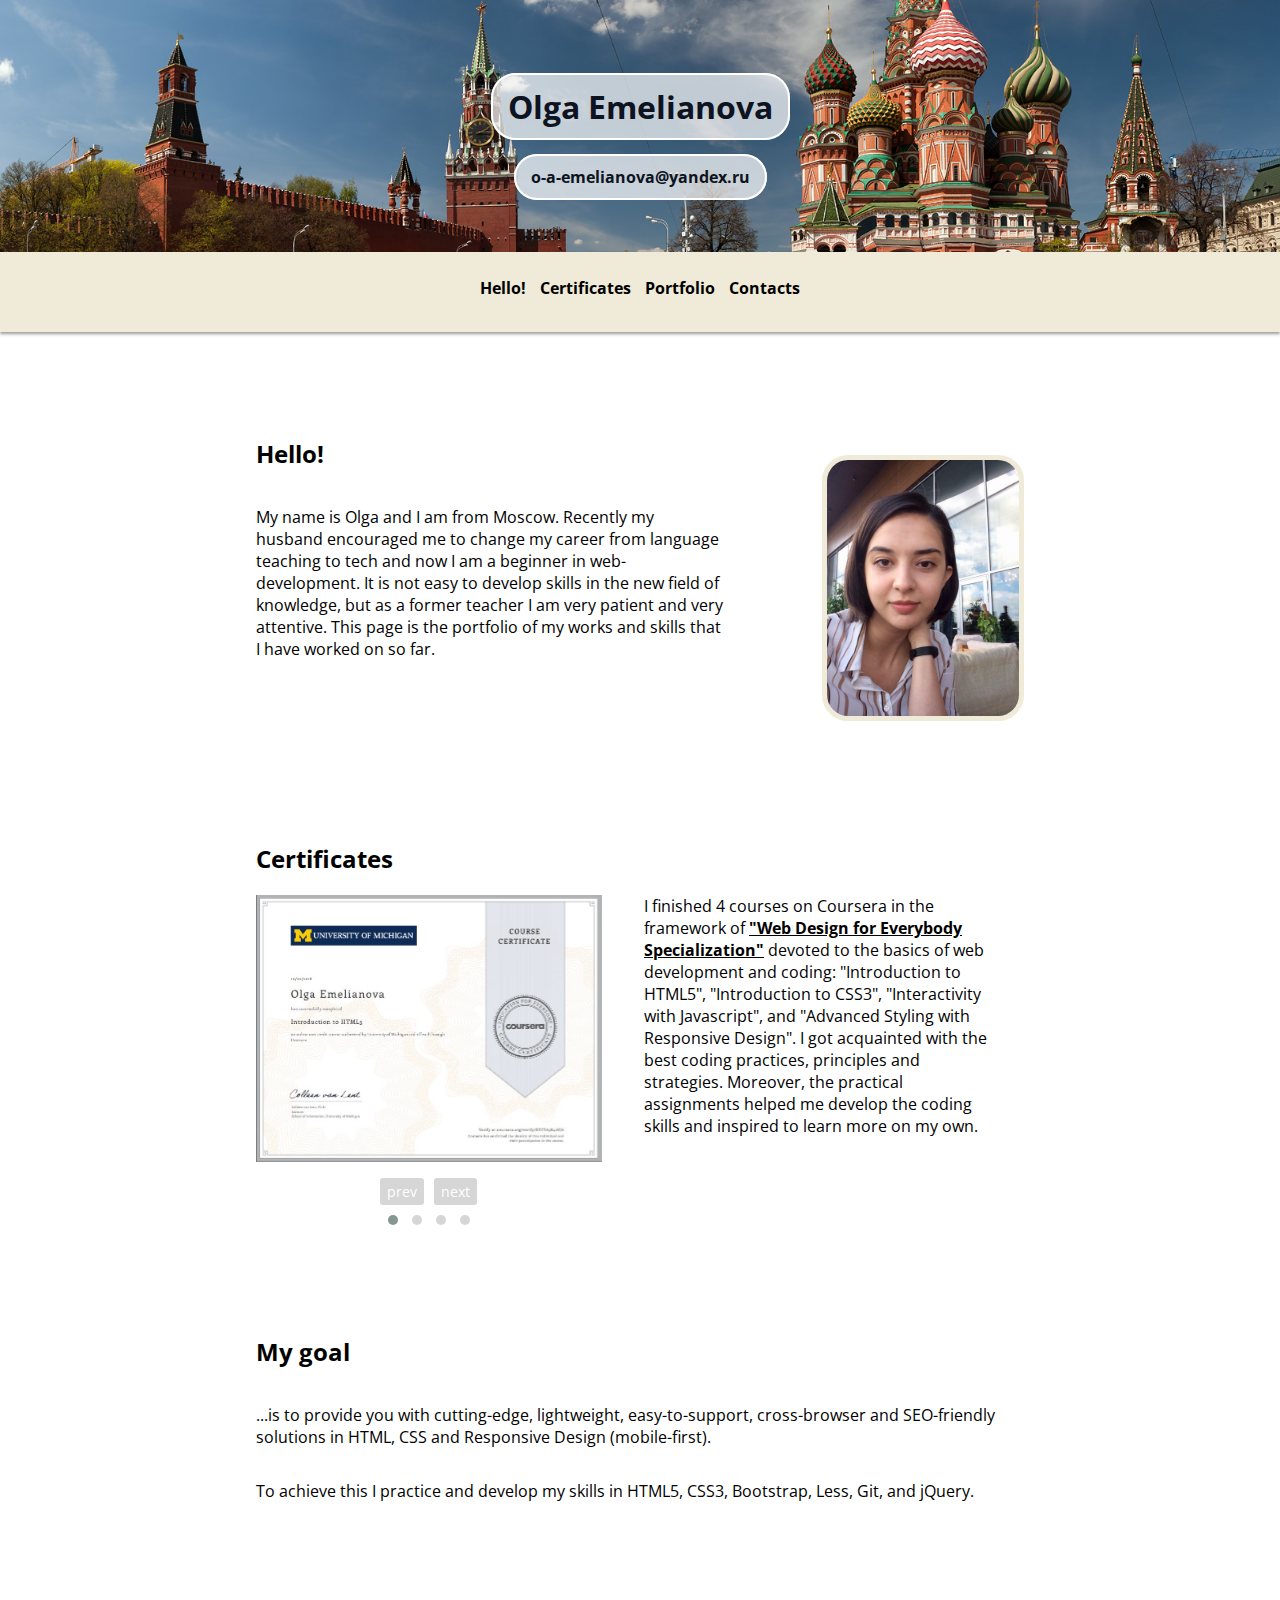
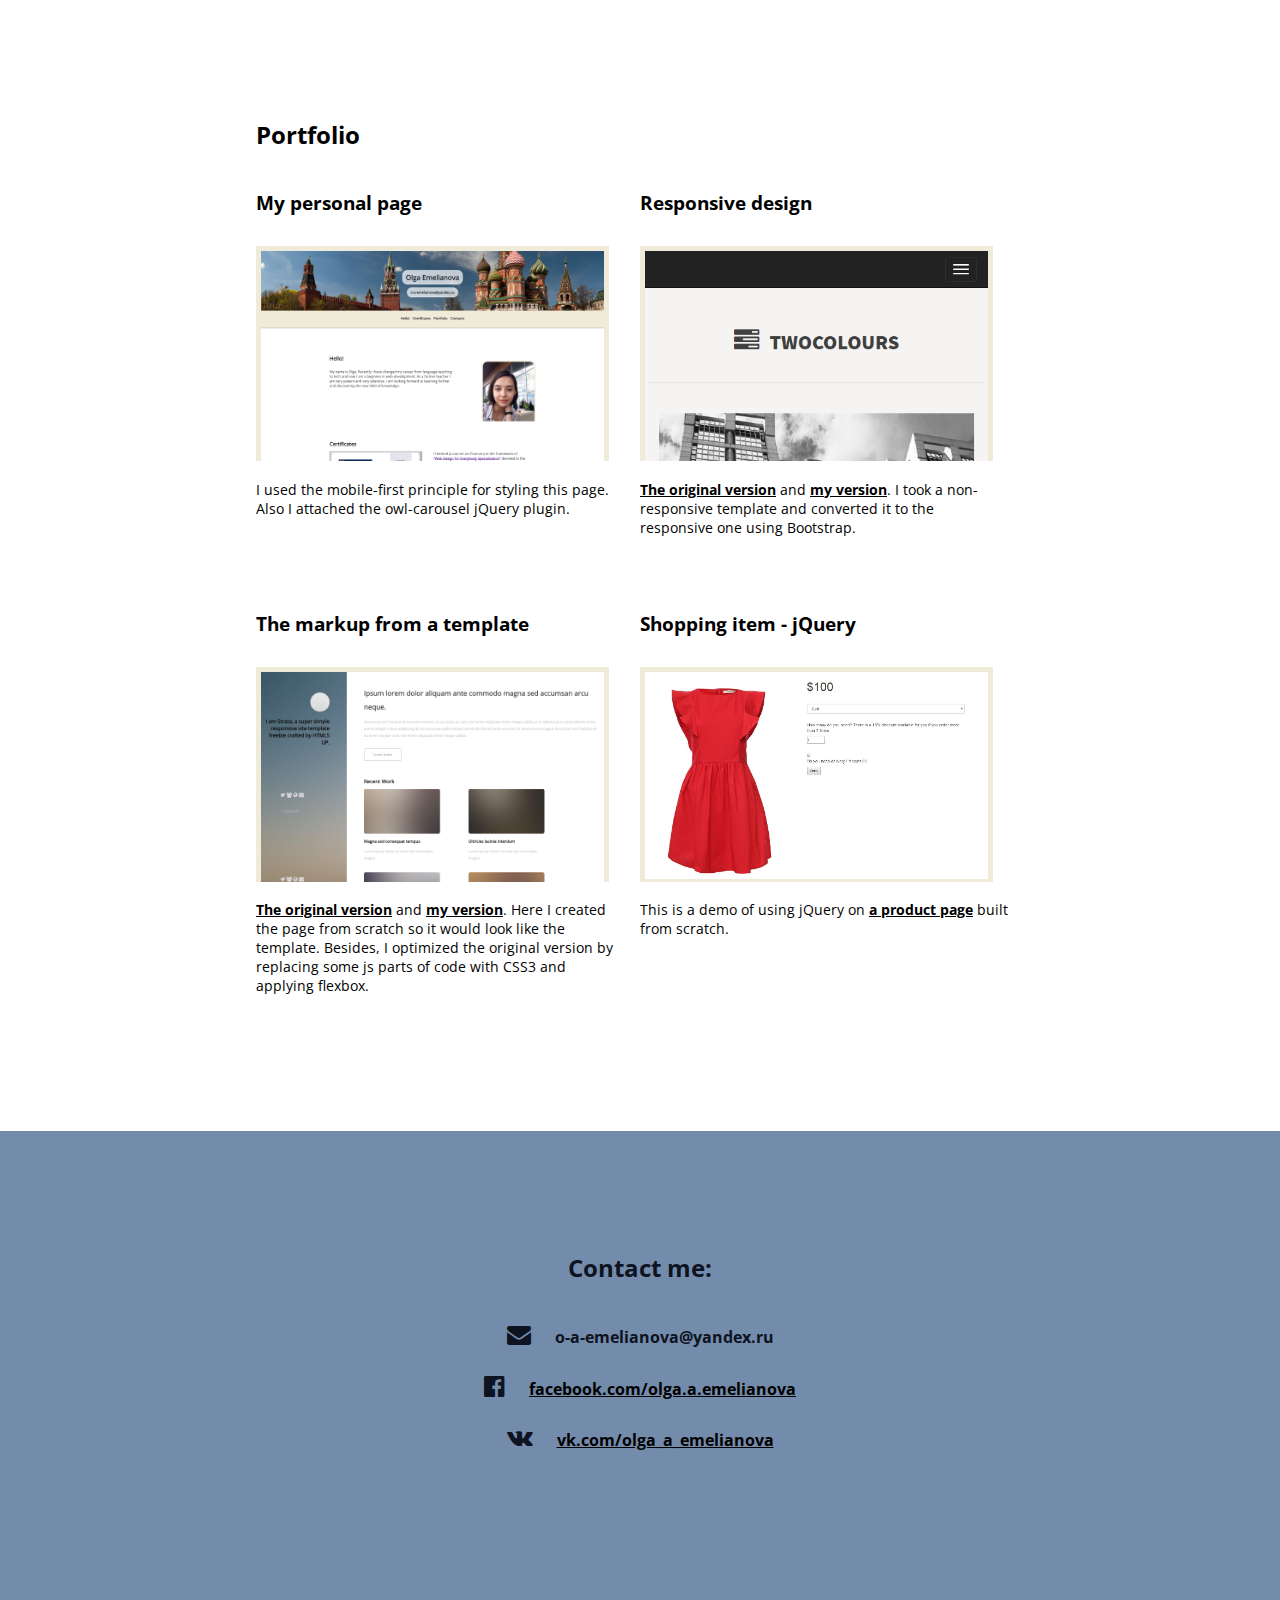
<file: index.html>
<!DOCTYPE HTML>
<html lang="en">
 <head>
  <meta charset="utf-8">
  <title>Olga Emelianova - portfolio page</title>
  <meta name="viewport" content="width=device-width, initial-scale=1">
  <link rel="stylesheet" href="https://maxcdn.bootstrapcdn.com/font-awesome/4.7.0/css/font-awesome.min.css">
  <link rel="stylesheet" href="css/owl.carousel.min.css" />
  <link rel="stylesheet" href="css/owl.theme.default.min.css" />
  <link href="https://fonts.googleapis.com/css?family=Open+Sans" rel="stylesheet">
  <link href="css/personal.css" rel="stylesheet" type="text/css" media="all" />
 </head> 
 <body>
  <header>
    <h1><span>Olga Emelianova</span></h1>
    <p class="mail"><span>o-a-emelianova@yandex.ru</span></p>
  </header>
  <div class="nav-container"> 
  <nav class="navigation">
    <ul>
      <li><a href="#hello"> Hello!</a></li>
      <li><a href="#aboutme">Certificates</a></li>
      <li><a href="#myportfolio">Portfolio</a></li>
      <li><a href="#contacts">Contacts</a></li>
    </ul>
  </nav>
  </div>

  <section id="one" class="main">
    <a class="anchor" id="hello"></a>
    <img class="border" id="myphoto" src="images/Olya-new.jpg" alt="my photo"/>
    <div id="two">
      <h2>Hello!</h2>
      <p>My name is Olga and I am from Moscow. Recently my husband encouraged me to change my career from language teaching to tech and now I am a beginner in web-development. It is not easy to develop skills in the new field of knowledge, but as a former teacher I am very patient and very attentive. This page is the portfolio of my works and skills that I have worked on so far.</p>
    </div>
  </section>

  <section class="main">
    <a class="anchor" id="aboutme"></a>
    <h2>Certificates</h2>
    <div class="owl-carousel owl-theme">
      <div><img src="images/HTML.jpg" alt="Coursera HTML certificate"></div>
      <div><img src="images/CSS.jpg" alt="Coursera CSS certificate"></div>
      <div><img src="images/Javascript.jpg" alt="Coursera Javascript certificate"></div>
      <div><img src="images/Responsive.jpg" alt="Coursera Responsive certificate"></div>
    </div>
    <p id="three">I finished 4 courses on Coursera in the framework of <a href="https://www.coursera.org/specializations/web-design/" target="_blank"> "Web Design for Everybody Specialization"</a>  devoted to the basics of web development and coding: "Introduction to HTML5", "Introduction to CSS3", "Interactivity with Javascript", and "Advanced Styling with Responsive Design". I got acquainted with the best coding practices, principles and strategies. Moreover, the practical assignments helped me develop the coding skills and inspired to learn more on my own.</p>
  </section>
  
  <section class="main">
    <h2>My goal</h2>
    <p>...is to provide you with cutting-edge, lightweight, easy-to-support, cross-browser and SEO-friendly solutions in HTML, CSS and Responsive Design (mobile-first).</p>
    <p>To achieve this I practice and develop my skills in HTML5, CSS3, Bootstrap, Less, Git, and jQuery.</p>
  </section>

  <section class="main">
    <a class="anchor" id="myportfolio"></a>
    <h2>Portfolio</h2>
    <div class="portfolio">
      <article>
        <h3>My personal page</h3>
        <figure> 
          <div><img class="border" src="images/my-portfolio-2.png" alt="my page"/></div>
          <figcaption>I used the mobile-first principle for styling this page. Also I attached the owl-carousel jQuery plugin.</figcaption>
        </figure>
      </article>

      <article>
        <h3>Responsive design</h3>
        <figure>
          <div><img class="border" src="images/twocolours.png" alt="two colours"/></div>
          <figcaption><a href="portfolio/Responsive-before/index.html" target="_blank">The original version</a> and <a href="portfolio/Responsive-after/index.html" target="_blank">my version</a>. I took a non-responsive template and converted it to the responsive one using Bootstrap.</figcaption>
        </figure>
      </article> 

      <article>
        <h3>The markup from a template </h3>
        <figure> 
          <div><img class="border" src="images/strata.png" alt="strata"/></div>
          <figcaption><a href="portfolio/html5up-strata/index.html" target="_blank">The original version</a> and <a href="portfolio/Strata/strata.html" target="_blank">my version</a>. Here I created the page from scratch so it would look like the template. Besides, I optimized the original version by replacing some js parts of code with CSS3 and applying flexbox.</figcaption>
        </figure>
      </article>

      <article>
        <h3>Shopping item - jQuery</h3>
        <figure> 
          <div><img class="border" src="images/dresses.jpg" alt="shopping item"/></div>
          <figcaption>This is a demo of using jQuery on <a href="portfolio/dresses/index.html" target="_blank">a product page</a> built from scratch.</figcaption>
        </figure>
      </article>
    </div>
  </section>
  
  <footer>
    <a class="anchor" id="contacts"></a>

    <div>
      <h2>Contact me:</h2>
      <ul>
        <li><div><i class="fa fa-envelope"></i><p class="mail">o-a-emelianova@yandex.ru</p></div></li>
        <li><div><i class="fa fa-facebook-official"></i><a target="_blank" href="https://www.facebook.com/olga.a.emelianova">facebook.com/olga.a.emelianova</a></div></li>
        <li><div><i class="fa fa-vk"></i><a target="_blank" href="https://vk.com/olga_a_emelianova">vk.com/olga_a_emelianova</a></div></li>
      </ul>
      <iframe src="https://www.google.com/maps/embed?pb=!1m18!1m12!1m3!1d562.5269356079483!2d37.75906222923641!3d55.66972655511598!2m3!1f0!2f0!3f0!3m2!1i1024!2i768!4f13.1!3m3!1m2!1s0x414ab43f1f926b31%3A0x6ef54d7d97ea07c7!2z0JDQu9C70LXRjyDQvNC-0LvQvtC00YvRhSDRgdC10LzQtdC5!5e0!3m2!1sru!2sru!4v1508327998610" width="600" height="450" style="border:0" allowfullscreen></iframe>
    </div>
  </footer>

  <script src="https://cdnjs.cloudflare.com/ajax/libs/jquery/1.12.4/jquery.min.js"></script>
  <script src="js/owl.carousel.min.js"></script>
  <script type="text/javascript"> 
    $(document).ready(function(){
      $('.owl-carousel').owlCarousel({
        items:1,
        nav:true,
        loop:true
      });
      
      var nav = $('.nav-container')

      $(window).scroll(function(){
        if($(this).scrollTop()>150){
          nav.addClass('f-nav');
        } else{
          nav.removeClass('f-nav');
        }
      });
    });
     
  </script>
</body> 
</html>
</file>
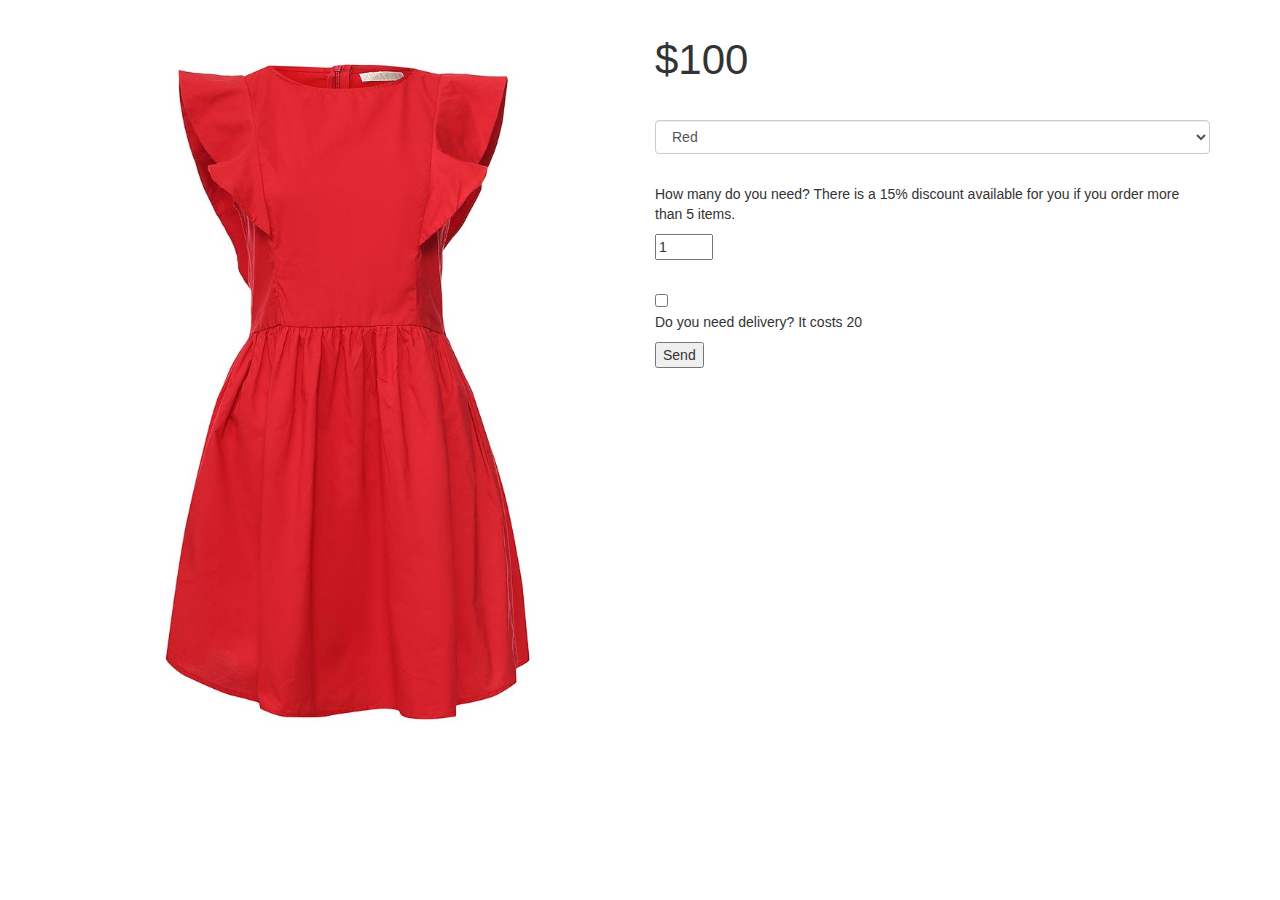
<file: portfolio/dresses/index.html>
<!DOCTYPE html>
<html>
<head>
	<meta charset="utf-8">
	<link rel="stylesheet" href="https://maxcdn.bootstrapcdn.com/bootstrap/3.3.7/css/bootstrap.min.css" integrity="sha384-BVYiiSIFeK1dGmJRAkycuHAHRg32OmUcww7on3RYdg4Va+PmSTsz/K68vbdEjh4u" crossorigin="anonymous">
  <link rel="stylesheet" href="css/dresses.css">
  <title>Dresses</title>
</head>
<body>
	<div class="container">
	<div class="row">
	<div class="col-md-6">
	<img class="img-responsive" data-zoom-image="images/red-dress.jpg" src="images/red-dress.jpg" alt="red dress">
	</div>

	<div class="col-md-6">
	<div class="price"><p>100</p></div>
	<div class="dropdown">
	<input type="hidden" id="price-count" value="100">
		<select id="color" class="form-control">
		    <option value="red" selected>Red</option>
		    <option value="blue">Blue</option>
		    <option value="black">Black</option>
		</select> 
		</div>


		<div><p>How many do you need? There is a 15% discount available for you if you order more than 5 items.</p><input id="quantity" type="number" value="1" min="1" max="10"></div>
	<div><input id="checkbox" type="checkbox" value="20"><p>Do you need delivery? It costs 20</p>
	</div>
  <button>
   Send
  </button>
</div>
</div>
</div>

<div class="popup">
  <div class="overflow"></div>
    <div class="content" id="content1">
      <h1>Hi! Here is your choice:</h1>
      <div id="dress-color">Color of the dress:<p></p></div>
      <div id="dress-quantity">Quantity:<p></p></div>
      <div id="discount"><p></p></div>
      <div id="dress-delivery">Price for delivery:<p></p></div>
      <div id="dress-sum">Total:<p></p></div>
    </div>
</div>
	 
	<script src="https://cdnjs.cloudflare.com/ajax/libs/jquery/1.12.4/jquery.min.js"></script>
	<script src="jquery.elevateZoom-3.0.8.min.js" type="text/javascript"></script>
   <script type="text/javascript">
   	 $(document).ready(function(){

       $("select").change(function(){
     	 	var x = $("select").val()
     	 	$("img").removeData("zoom-image")
     	 	if(x=="red"){
     	 		
            $("img").attr("src","images/red-dress.jpg")
     	 	  	$("img").data("zoom-image", "images/red-dress.jpg")
     	 	  
          } else if(x=="blue"){
     	 		
          	$("img").attr("src","images/blue-dress.jpg")
     	    	$("img").data("zoom-image", "images/blue-dress.jpg")
     	 		
          } else{

     	 			$("img").attr("src","images/black-dress.jpg")
     	 			$("img").data("zoom-image", "images/black-dress.jpg")

     	 		}	   	 	
     	 	$(".zoomContainer").remove()
    		$(".img-responsive").elevateZoom({
    		  zoomType				: "lens",
    		  lensShape : "round",
    		  lensSize    : 200
    		});
     	 })

     
       
      $(".img-responsive").elevateZoom()
        

       var total = function () {
        var x = $("#quantity").val()
        var y = $("#price-count").val()
        var z = x*y

        if(x>=5){
          z = z * 0.85
         }

        z = z + parseInt($("#checkbox").val())

        if($("#checkbox").is(':checked')==false){
          z = z - parseInt($("#checkbox").val())  
        }

        return z
     }

    $("#quantity").change(function(){
        $(".price p").text(total())
    })   

    $("#checkbox").change(function(){
      $(".price p").text(total())
    })
       
    $("button").click(function(){
        var x = $("select").val()
        var y = $("#quantity").val()

        if(x=="red"){
          $("#dress-color p").text("Red")
        } else if(x=="blue"){
          $("#dress-color p").text("Blue")
        } else if(x=="black"){
          $("#dress-color p").text("Black")
        }

        $("#dress-quantity p").text(y)

        if(y>=5){
          $("#discount p").text("15% discount")
        }

        if($("#checkbox").is(':checked')){
          $("#dress-delivery p").text("20")
        }

        $("#dress-sum p").text(total())

        $(".popup").show()

      })

    $(".overflow").click(function(){
      $(".popup").hide()
    })

     })


   </script>
</body>
</html>
</file>
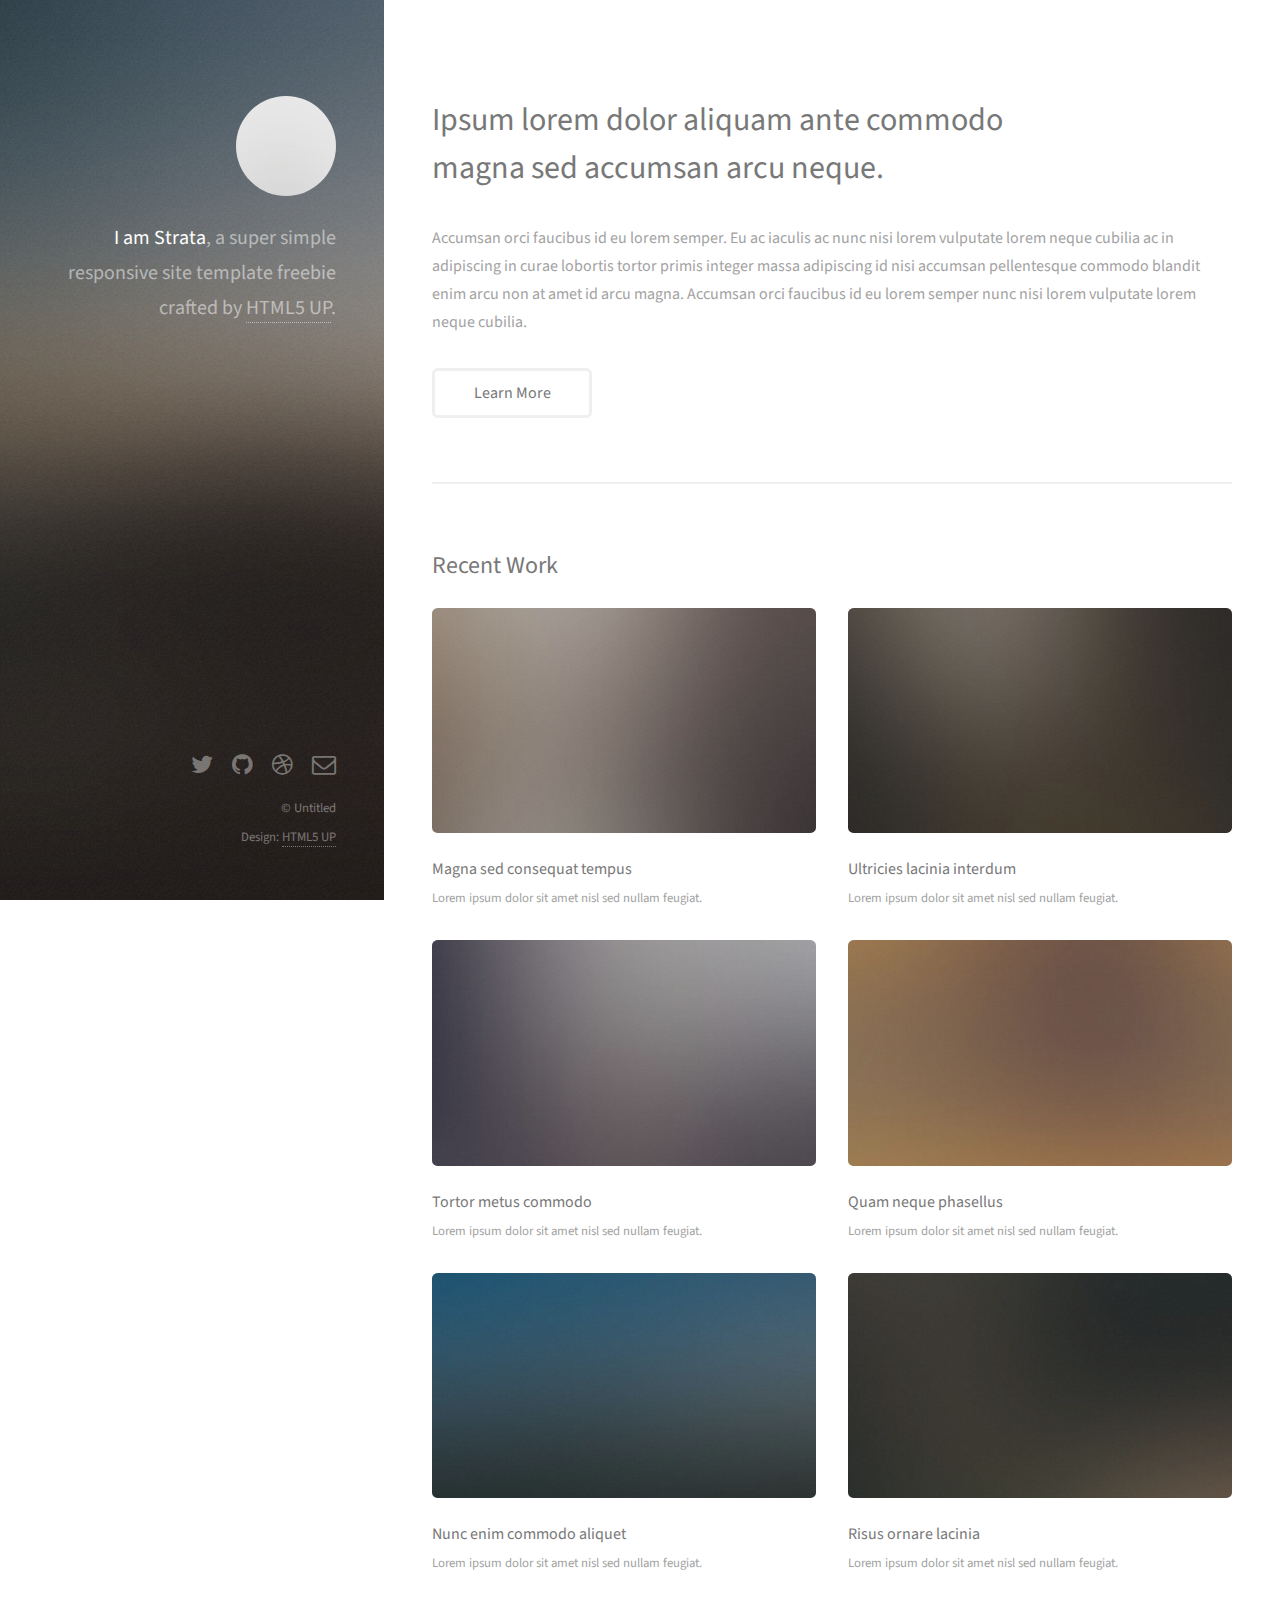
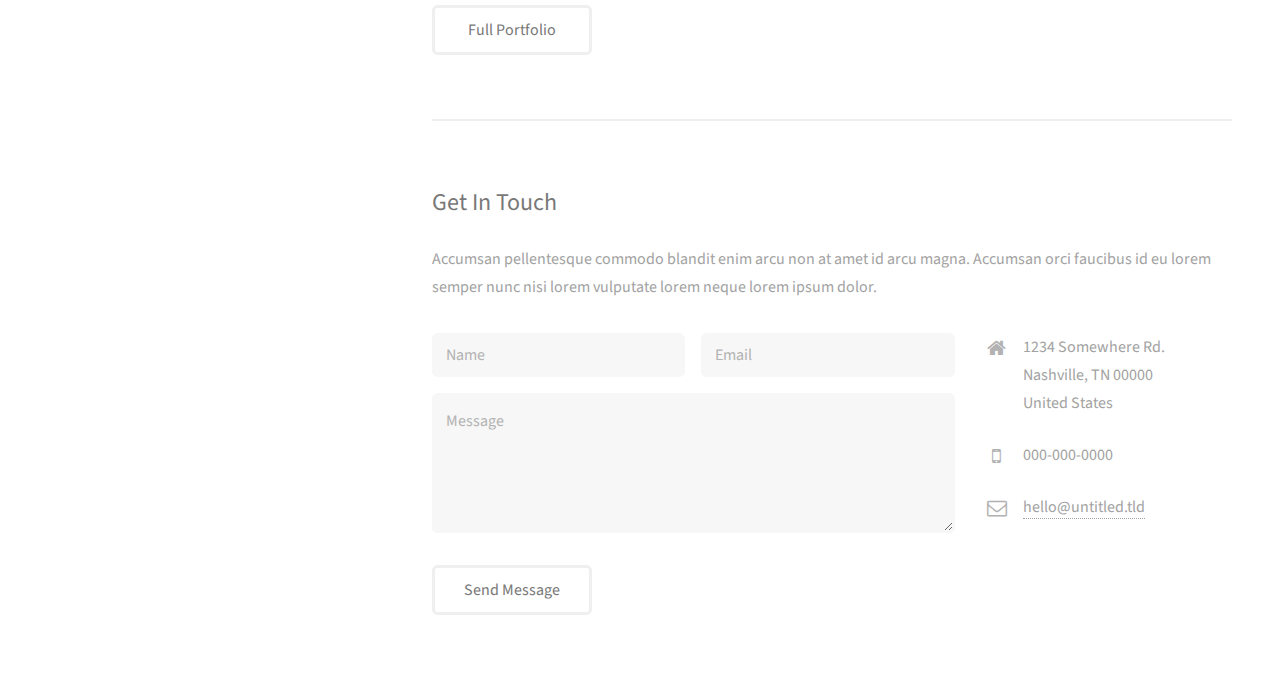
<file: portfolio/html5up-strata/index.html>
<!DOCTYPE HTML>
<!--
	Strata by HTML5 UP
	html5up.net | @ajlkn
	Free for personal and commercial use under the CCA 3.0 license (html5up.net/license)
-->
<html>
	<head>
		<title>Strata by HTML5 UP</title>
		<meta charset="utf-8" />
		<meta name="viewport" content="width=device-width, initial-scale=1" />
		<!--[if lte IE 8]><script src="assets/js/ie/html5shiv.js"></script><![endif]-->
		<link rel="stylesheet" href="assets/css/main.css" />
		<!--[if lte IE 8]><link rel="stylesheet" href="assets/css/ie8.css" /><![endif]-->
	</head>
	<body id="top">

		<!-- Header -->
			<header id="header">
				<div class="inner">
					<a href="#" class="image avatar"><img src="images/avatar.jpg" alt="" /></a>
					<h1><strong>I am Strata</strong>, a super simple<br />
					responsive site template freebie<br />
					crafted by <a href="http://html5up.net">HTML5 UP</a>.</h1>
				</div>
			</header>

		<!-- Main -->
			<div id="main">

				<!-- One -->
					<section id="one">
						<header class="major">
							<h2>Ipsum lorem dolor aliquam ante commodo<br />
							magna sed accumsan arcu neque.</h2>
						</header>
						<p>Accumsan orci faucibus id eu lorem semper. Eu ac iaculis ac nunc nisi lorem vulputate lorem neque cubilia ac in adipiscing in curae lobortis tortor primis integer massa adipiscing id nisi accumsan pellentesque commodo blandit enim arcu non at amet id arcu magna. Accumsan orci faucibus id eu lorem semper nunc nisi lorem vulputate lorem neque cubilia.</p>
						<ul class="actions">
							<li><a href="#" class="button">Learn More</a></li>
						</ul>
					</section>

				<!-- Two -->
					<section id="two">
						<h2>Recent Work</h2>
						<div class="row">
							<article class="6u 12u$(xsmall) work-item">
								<a href="images/fulls/01.jpg" class="image fit thumb"><img src="images/thumbs/01.jpg" alt="" /></a>
								<h3>Magna sed consequat tempus</h3>
								<p>Lorem ipsum dolor sit amet nisl sed nullam feugiat.</p>
							</article>
							<article class="6u$ 12u$(xsmall) work-item">
								<a href="images/fulls/02.jpg" class="image fit thumb"><img src="images/thumbs/02.jpg" alt="" /></a>
								<h3>Ultricies lacinia interdum</h3>
								<p>Lorem ipsum dolor sit amet nisl sed nullam feugiat.</p>
							</article>
							<article class="6u 12u$(xsmall) work-item">
								<a href="images/fulls/03.jpg" class="image fit thumb"><img src="images/thumbs/03.jpg" alt="" /></a>
								<h3>Tortor metus commodo</h3>
								<p>Lorem ipsum dolor sit amet nisl sed nullam feugiat.</p>
							</article>
							<article class="6u$ 12u$(xsmall) work-item">
								<a href="images/fulls/04.jpg" class="image fit thumb"><img src="images/thumbs/04.jpg" alt="" /></a>
								<h3>Quam neque phasellus</h3>
								<p>Lorem ipsum dolor sit amet nisl sed nullam feugiat.</p>
							</article>
							<article class="6u 12u$(xsmall) work-item">
								<a href="images/fulls/05.jpg" class="image fit thumb"><img src="images/thumbs/05.jpg" alt="" /></a>
								<h3>Nunc enim commodo aliquet</h3>
								<p>Lorem ipsum dolor sit amet nisl sed nullam feugiat.</p>
							</article>
							<article class="6u$ 12u$(xsmall) work-item">
								<a href="images/fulls/06.jpg" class="image fit thumb"><img src="images/thumbs/06.jpg" alt="" /></a>
								<h3>Risus ornare lacinia</h3>
								<p>Lorem ipsum dolor sit amet nisl sed nullam feugiat.</p>
							</article>
						</div>
						<ul class="actions">
							<li><a href="#" class="button">Full Portfolio</a></li>
						</ul>
					</section>

				<!-- Three -->
					<section id="three">
						<h2>Get In Touch</h2>
						<p>Accumsan pellentesque commodo blandit enim arcu non at amet id arcu magna. Accumsan orci faucibus id eu lorem semper nunc nisi lorem vulputate lorem neque lorem ipsum dolor.</p>
						<div class="row">
							<div class="8u 12u$(small)">
								<form method="post" action="#">
									<div class="row uniform 50%">
										<div class="6u 12u$(xsmall)"><input type="text" name="name" id="name" placeholder="Name" /></div>
										<div class="6u$ 12u$(xsmall)"><input type="email" name="email" id="email" placeholder="Email" /></div>
										<div class="12u$"><textarea name="message" id="message" placeholder="Message" rows="4"></textarea></div>
									</div>
								</form>
								<ul class="actions">
									<li><input type="submit" value="Send Message" /></li>
								</ul>
							</div>
							<div class="4u$ 12u$(small)">
								<ul class="labeled-icons">
									<li>
										<h3 class="icon fa-home"><span class="label">Address</span></h3>
										1234 Somewhere Rd.<br />
										Nashville, TN 00000<br />
										United States
									</li>
									<li>
										<h3 class="icon fa-mobile"><span class="label">Phone</span></h3>
										000-000-0000
									</li>
									<li>
										<h3 class="icon fa-envelope-o"><span class="label">Email</span></h3>
										<a href="#">hello@untitled.tld</a>
									</li>
								</ul>
							</div>
						</div>
					</section>

				<!-- Four -->
				<!--
					<section id="four">
						<h2>Elements</h2>

						<section>
							<h4>Text</h4>
							<p>This is <b>bold</b> and this is <strong>strong</strong>. This is <i>italic</i> and this is <em>emphasized</em>.
							This is <sup>superscript</sup> text and this is <sub>subscript</sub> text.
							This is <u>underlined</u> and this is code: <code>for (;;) { ... }</code>. Finally, <a href="#">this is a link</a>.</p>
							<hr />
							<header>
								<h4>Heading with a Subtitle</h4>
								<p>Lorem ipsum dolor sit amet nullam id egestas urna aliquam</p>
							</header>
							<p>Nunc lacinia ante nunc ac lobortis. Interdum adipiscing gravida odio porttitor sem non mi integer non faucibus ornare mi ut ante amet placerat aliquet. Volutpat eu sed ante lacinia sapien lorem accumsan varius montes viverra nibh in adipiscing blandit tempus accumsan.</p>
							<header>
								<h5>Heading with a Subtitle</h5>
								<p>Lorem ipsum dolor sit amet nullam id egestas urna aliquam</p>
							</header>
							<p>Nunc lacinia ante nunc ac lobortis. Interdum adipiscing gravida odio porttitor sem non mi integer non faucibus ornare mi ut ante amet placerat aliquet. Volutpat eu sed ante lacinia sapien lorem accumsan varius montes viverra nibh in adipiscing blandit tempus accumsan.</p>
							<hr />
							<h2>Heading Level 2</h2>
							<h3>Heading Level 3</h3>
							<h4>Heading Level 4</h4>
							<h5>Heading Level 5</h5>
							<h6>Heading Level 6</h6>
							<hr />
							<h5>Blockquote</h5>
							<blockquote>Fringilla nisl. Donec accumsan interdum nisi, quis tincidunt felis sagittis eget tempus euismod. Vestibulum ante ipsum primis in faucibus vestibulum. Blandit adipiscing eu felis iaculis volutpat ac adipiscing accumsan faucibus. Vestibulum ante ipsum primis in faucibus lorem ipsum dolor sit amet nullam adipiscing eu felis.</blockquote>
							<h5>Preformatted</h5>
							<pre><code>i = 0;

while (!deck.isInOrder()) {
print 'Iteration ' + i;
deck.shuffle();
i++;
}

print 'It took ' + i + ' iterations to sort the deck.';</code></pre>
						</section>

						<section>
							<h4>Lists</h4>
							<div class="row">
								<div class="6u 12u$(xsmall)">
									<h5>Unordered</h5>
									<ul>
										<li>Dolor pulvinar etiam magna etiam.</li>
										<li>Sagittis adipiscing lorem eleifend.</li>
										<li>Felis enim feugiat dolore viverra.</li>
									</ul>
									<h5>Alternate</h5>
									<ul class="alt">
										<li>Dolor pulvinar etiam magna etiam.</li>
										<li>Sagittis adipiscing lorem eleifend.</li>
										<li>Felis enim feugiat dolore viverra.</li>
									</ul>
								</div>
								<div class="6u$ 12u$(xsmall)">
									<h5>Ordered</h5>
									<ol>
										<li>Dolor pulvinar etiam magna etiam.</li>
										<li>Etiam vel felis at lorem sed viverra.</li>
										<li>Felis enim feugiat dolore viverra.</li>
										<li>Dolor pulvinar etiam magna etiam.</li>
										<li>Etiam vel felis at lorem sed viverra.</li>
										<li>Felis enim feugiat dolore viverra.</li>
									</ol>
									<h5>Icons</h5>
									<ul class="icons">
										<li><a href="#" class="icon fa-twitter"><span class="label">Twitter</span></a></li>
										<li><a href="#" class="icon fa-facebook"><span class="label">Facebook</span></a></li>
										<li><a href="#" class="icon fa-instagram"><span class="label">Instagram</span></a></li>
										<li><a href="#" class="icon fa-github"><span class="label">Github</span></a></li>
										<li><a href="#" class="icon fa-dribbble"><span class="label">Dribbble</span></a></li>
										<li><a href="#" class="icon fa-tumblr"><span class="label">Tumblr</span></a></li>
									</ul>
								</div>
							</div>
							<h5>Actions</h5>
							<ul class="actions">
								<li><a href="#" class="button special">Default</a></li>
								<li><a href="#" class="button">Default</a></li>
							</ul>
							<ul class="actions small">
								<li><a href="#" class="button special small">Small</a></li>
								<li><a href="#" class="button small">Small</a></li>
							</ul>
							<div class="row">
								<div class="6u 12u$(small)">
									<ul class="actions vertical">
										<li><a href="#" class="button special">Default</a></li>
										<li><a href="#" class="button">Default</a></li>
									</ul>
								</div>
								<div class="6u$ 12u$(small)">
									<ul class="actions vertical small">
										<li><a href="#" class="button special small">Small</a></li>
										<li><a href="#" class="button small">Small</a></li>
									</ul>
								</div>
								<div class="6u 12u$(small)">
									<ul class="actions vertical">
										<li><a href="#" class="button special fit">Default</a></li>
										<li><a href="#" class="button fit">Default</a></li>
									</ul>
								</div>
								<div class="6u$ 12u$(small)">
									<ul class="actions vertical small">
										<li><a href="#" class="button special small fit">Small</a></li>
										<li><a href="#" class="button small fit">Small</a></li>
									</ul>
								</div>
							</div>
						</section>

						<section>
							<h4>Table</h4>
							<h5>Default</h5>
							<div class="table-wrapper">
								<table>
									<thead>
										<tr>
											<th>Name</th>
											<th>Description</th>
											<th>Price</th>
										</tr>
									</thead>
									<tbody>
										<tr>
											<td>Item One</td>
											<td>Ante turpis integer aliquet porttitor.</td>
											<td>29.99</td>
										</tr>
										<tr>
											<td>Item Two</td>
											<td>Vis ac commodo adipiscing arcu aliquet.</td>
											<td>19.99</td>
										</tr>
										<tr>
											<td>Item Three</td>
											<td> Morbi faucibus arcu accumsan lorem.</td>
											<td>29.99</td>
										</tr>
										<tr>
											<td>Item Four</td>
											<td>Vitae integer tempus condimentum.</td>
											<td>19.99</td>
										</tr>
										<tr>
											<td>Item Five</td>
											<td>Ante turpis integer aliquet porttitor.</td>
											<td>29.99</td>
										</tr>
									</tbody>
									<tfoot>
										<tr>
											<td colspan="2"></td>
											<td>100.00</td>
										</tr>
									</tfoot>
								</table>
							</div>

							<h5>Alternate</h5>
							<div class="table-wrapper">
								<table class="alt">
									<thead>
										<tr>
											<th>Name</th>
											<th>Description</th>
											<th>Price</th>
										</tr>
									</thead>
									<tbody>
										<tr>
											<td>Item One</td>
											<td>Ante turpis integer aliquet porttitor.</td>
											<td>29.99</td>
										</tr>
										<tr>
											<td>Item Two</td>
											<td>Vis ac commodo adipiscing arcu aliquet.</td>
											<td>19.99</td>
										</tr>
										<tr>
											<td>Item Three</td>
											<td> Morbi faucibus arcu accumsan lorem.</td>
											<td>29.99</td>
										</tr>
										<tr>
											<td>Item Four</td>
											<td>Vitae integer tempus condimentum.</td>
											<td>19.99</td>
										</tr>
										<tr>
											<td>Item Five</td>
											<td>Ante turpis integer aliquet porttitor.</td>
											<td>29.99</td>
										</tr>
									</tbody>
									<tfoot>
										<tr>
											<td colspan="2"></td>
											<td>100.00</td>
										</tr>
									</tfoot>
								</table>
							</div>
						</section>

						<section>
							<h4>Buttons</h4>
							<ul class="actions">
								<li><a href="#" class="button special">Special</a></li>
								<li><a href="#" class="button">Default</a></li>
							</ul>
							<ul class="actions">
								<li><a href="#" class="button big">Big</a></li>
								<li><a href="#" class="button">Default</a></li>
								<li><a href="#" class="button small">Small</a></li>
							</ul>
							<ul class="actions fit">
								<li><a href="#" class="button special fit">Fit</a></li>
								<li><a href="#" class="button fit">Fit</a></li>
							</ul>
							<ul class="actions fit small">
								<li><a href="#" class="button special fit small">Fit + Small</a></li>
								<li><a href="#" class="button fit small">Fit + Small</a></li>
							</ul>
							<ul class="actions">
								<li><a href="#" class="button special icon fa-download">Icon</a></li>
								<li><a href="#" class="button icon fa-download">Icon</a></li>
							</ul>
							<ul class="actions">
								<li><span class="button special disabled">Special</span></li>
								<li><span class="button disabled">Default</span></li>
							</ul>
						</section>

						<section>
							<h4>Form</h4>
							<form method="post" action="#">
								<div class="row uniform 50%">
									<div class="6u 12u$(xsmall)">
										<input type="text" name="demo-name" id="demo-name" value="" placeholder="Name" />
									</div>
									<div class="6u$ 12u$(xsmall)">
										<input type="email" name="demo-email" id="demo-email" value="" placeholder="Email" />
									</div>
									<div class="12u$">
										<div class="select-wrapper">
											<select name="demo-category" id="demo-category">
												<option value="">- Category -</option>
												<option value="1">Manufacturing</option>
												<option value="1">Shipping</option>
												<option value="1">Administration</option>
												<option value="1">Human Resources</option>
											</select>
										</div>
									</div>
									<div class="4u 12u$(small)">
										<input type="radio" id="demo-priority-low" name="demo-priority" checked>
										<label for="demo-priority-low">Low Priority</label>
									</div>
									<div class="4u 12u$(small)">
										<input type="radio" id="demo-priority-normal" name="demo-priority">
										<label for="demo-priority-normal">Normal Priority</label>
									</div>
									<div class="4u$ 12u(small)">
										<input type="radio" id="demo-priority-high" name="demo-priority">
										<label for="demo-priority-high">High Priority</label>
									</div>
									<div class="6u 12u$(small)">
										<input type="checkbox" id="demo-copy" name="demo-copy">
										<label for="demo-copy">Email me a copy of this message</label>
									</div>
									<div class="6u$ 12u$(small)">
										<input type="checkbox" id="demo-human" name="demo-human" checked>
										<label for="demo-human">I am a human and not a robot</label>
									</div>
									<div class="12u$">
										<textarea name="demo-message" id="demo-message" placeholder="Enter your message" rows="6"></textarea>
									</div>
									<div class="12u$">
										<ul class="actions">
											<li><input type="submit" value="Send Message" class="special" /></li>
											<li><input type="reset" value="Reset" /></li>
										</ul>
									</div>
								</div>
							</form>
						</section>

						<section>
							<h4>Image</h4>
							<h5>Fit</h5>
							<div class="box alt">
								<div class="row 50% uniform">
									<div class="12u$"><span class="image fit"><img src="images/fulls/05.jpg" alt="" /></span></div>
									<div class="4u"><span class="image fit"><img src="images/thumbs/01.jpg" alt="" /></span></div>
									<div class="4u"><span class="image fit"><img src="images/thumbs/02.jpg" alt="" /></span></div>
									<div class="4u$"><span class="image fit"><img src="images/thumbs/03.jpg" alt="" /></span></div>
									<div class="4u"><span class="image fit"><img src="images/thumbs/04.jpg" alt="" /></span></div>
									<div class="4u"><span class="image fit"><img src="images/thumbs/05.jpg" alt="" /></span></div>
									<div class="4u$"><span class="image fit"><img src="images/thumbs/06.jpg" alt="" /></span></div>
									<div class="4u"><span class="image fit"><img src="images/thumbs/03.jpg" alt="" /></span></div>
									<div class="4u"><span class="image fit"><img src="images/thumbs/02.jpg" alt="" /></span></div>
									<div class="4u$"><span class="image fit"><img src="images/thumbs/01.jpg" alt="" /></span></div>
								</div>
							</div>
							<h5>Left &amp; Right</h5>
							<p><span class="image left"><img src="images/avatar.jpg" alt="" /></span>Fringilla nisl. Donec accumsan interdum nisi, quis tincidunt felis sagittis eget. tempus euismod. Vestibulum ante ipsum primis in faucibus vestibulum. Blandit adipiscing eu felis iaculis volutpat ac adipiscing accumsan eu faucibus. Integer ac pellentesque praesent tincidunt felis sagittis eget. tempus euismod. Vestibulum ante ipsum primis in faucibus vestibulum. Blandit adipiscing eu felis iaculis volutpat ac adipiscing accumsan eu faucibus. Integer ac pellentesque praesent. Donec accumsan interdum nisi, quis tincidunt felis sagittis eget. tempus euismod. Vestibulum ante ipsum primis in faucibus vestibulum. Blandit adipiscing eu felis iaculis volutpat ac adipiscing accumsan eu faucibus. Integer ac pellentesque praesent tincidunt felis sagittis eget. tempus euismod. Vestibulum ante ipsum primis in faucibus vestibulum. Blandit adipiscing eu felis iaculis volutpat ac adipiscing accumsan eu faucibus. Integer ac pellentesque praesent.</p>
							<p><span class="image right"><img src="images/avatar.jpg" alt="" /></span>Fringilla nisl. Donec accumsan interdum nisi, quis tincidunt felis sagittis eget. tempus euismod. Vestibulum ante ipsum primis in faucibus vestibulum. Blandit adipiscing eu felis iaculis volutpat ac adipiscing accumsan eu faucibus. Integer ac pellentesque praesent tincidunt felis sagittis eget. tempus euismod. Vestibulum ante ipsum primis in faucibus vestibulum. Blandit adipiscing eu felis iaculis volutpat ac adipiscing accumsan eu faucibus. Integer ac pellentesque praesent. Donec accumsan interdum nisi, quis tincidunt felis sagittis eget. tempus euismod. Vestibulum ante ipsum primis in faucibus vestibulum. Blandit adipiscing eu felis iaculis volutpat ac adipiscing accumsan eu faucibus. Integer ac pellentesque praesent tincidunt felis sagittis eget. tempus euismod. Vestibulum ante ipsum primis in faucibus vestibulum. Blandit adipiscing eu felis iaculis volutpat ac adipiscing accumsan eu faucibus. Integer ac pellentesque praesent.</p>
						</section>

					</section>
				-->

			</div>

		<!-- Footer -->
			<footer id="footer">
				<div class="inner">
					<ul class="icons">
						<li><a href="#" class="icon fa-twitter"><span class="label">Twitter</span></a></li>
						<li><a href="#" class="icon fa-github"><span class="label">Github</span></a></li>
						<li><a href="#" class="icon fa-dribbble"><span class="label">Dribbble</span></a></li>
						<li><a href="#" class="icon fa-envelope-o"><span class="label">Email</span></a></li>
					</ul>
					<ul class="copyright">
						<li>&copy; Untitled</li><li>Design: <a href="http://html5up.net">HTML5 UP</a></li>
					</ul>
				</div>
			</footer>

		<!-- Scripts -->
			<script src="assets/js/jquery.min.js"></script>
			<script src="assets/js/jquery.poptrox.min.js"></script>
			<script src="assets/js/skel.min.js"></script>
			<script src="assets/js/util.js"></script>
			<!--[if lte IE 8]><script src="assets/js/ie/respond.min.js"></script><![endif]-->
			<script src="assets/js/main.js"></script>

	</body>
</html>
</file>
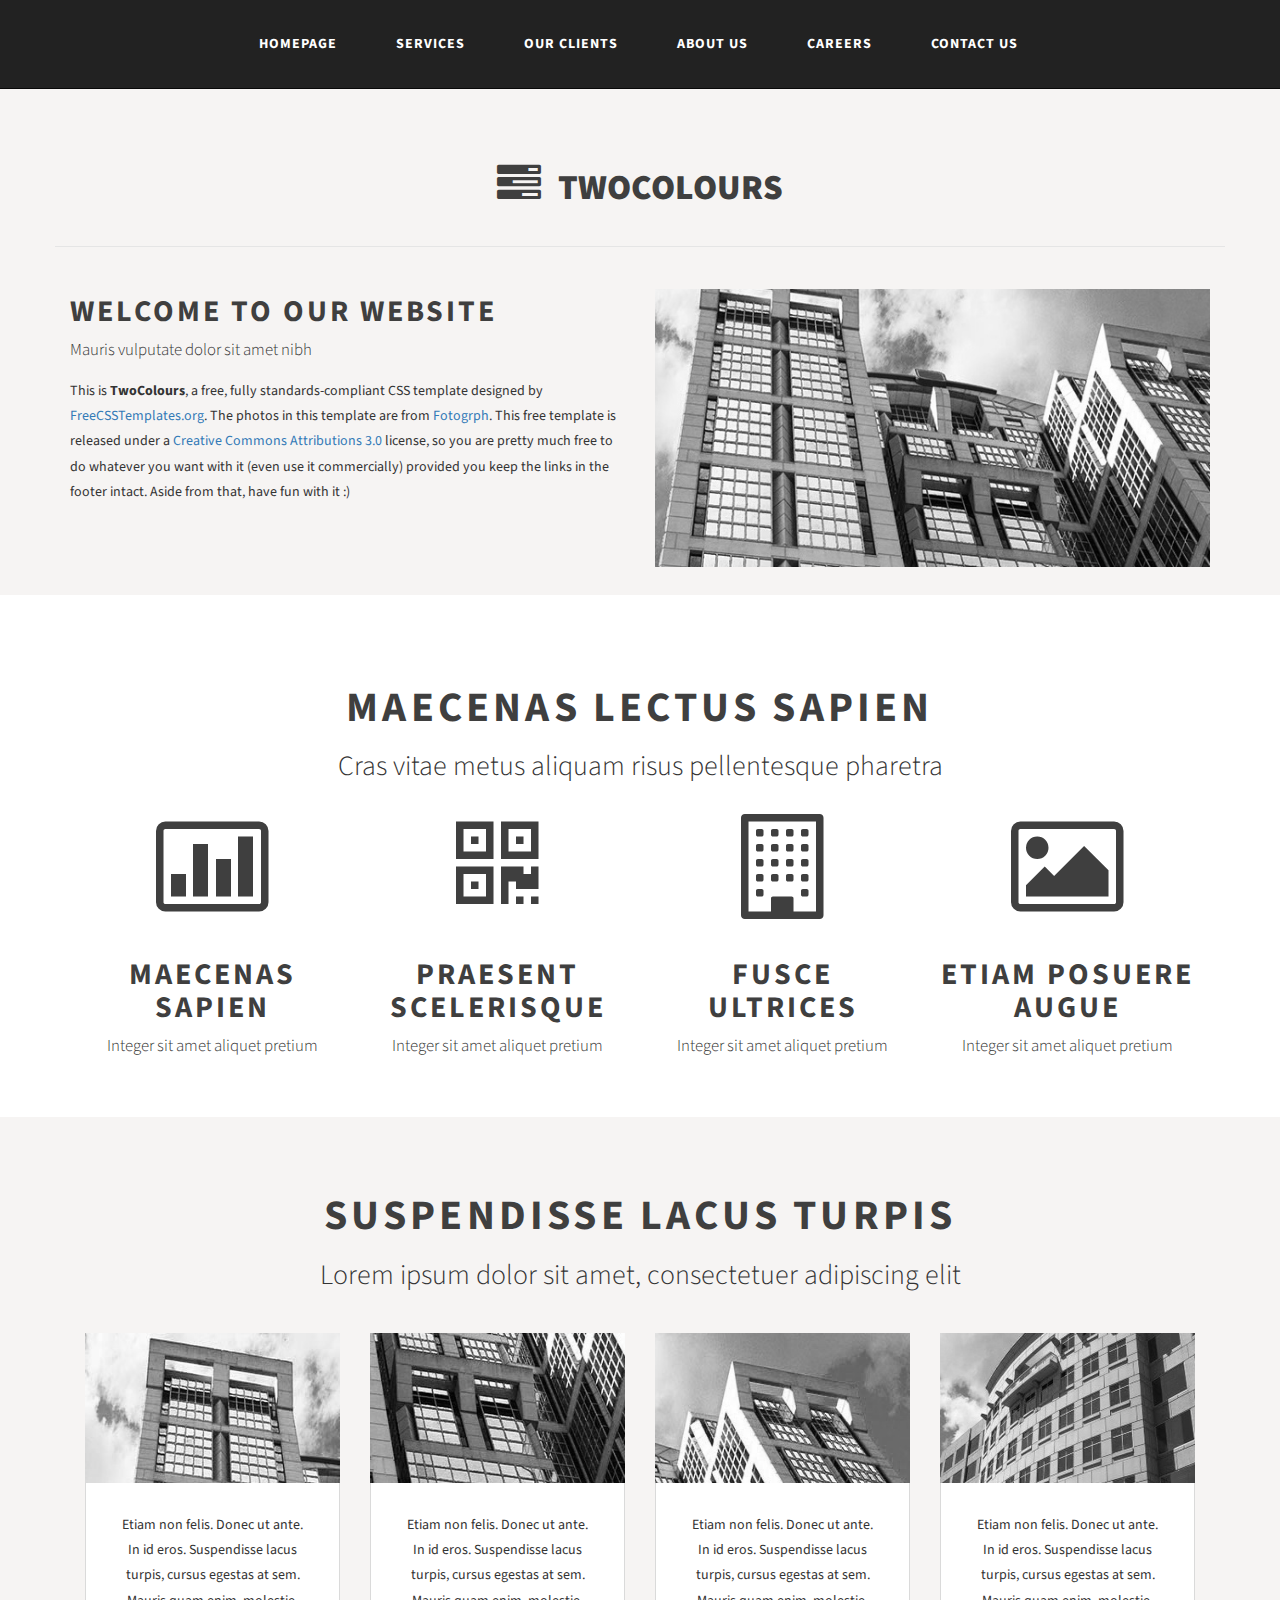
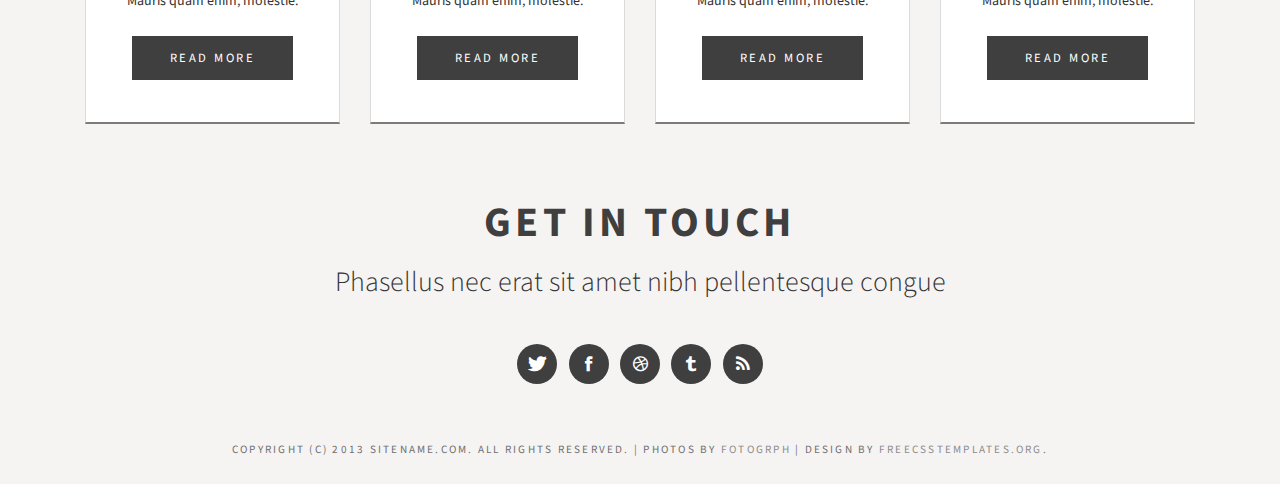
<file: portfolio/Responsive-after/index.html>
<!DOCTYPE HTML>
<html>
<head>
<script
  src="https://code.jquery.com/jquery-3.2.1.slim.min.js"
  integrity="sha256-k2WSCIexGzOj3Euiig+TlR8gA0EmPjuc79OEeY5L45g="
  crossorigin="anonymous"></script>
<script src="https://maxcdn.bootstrapcdn.com/bootstrap/3.3.7/js/bootstrap.min.js" integrity="sha384-Tc5IQib027qvyjSMfHjOMaLkfuWVxZxUPnCJA7l2mCWNIpG9mGCD8wGNIcPD7Txa" crossorigin="anonymous"></script>
<meta http-equiv="X-UA-Compatible" content="IE=edge,chrome=1">
<meta name="viewport" content="width=device-width, initial-scale=1">
<title></title>
<meta name="keywords" content="" />
<meta name="description" content="" />
<link href="http://fonts.googleapis.com/css?family=Source+Sans+Pro:200,300,400,600,700,900" rel="stylesheet" />
<link href="default.css" rel="stylesheet" type="text/css" media="all" />
<link href="fonts.css" rel="stylesheet" type="text/css" media="all" />

<!--[if IE 6]><link href="default_ie6.css" rel="stylesheet" type="text/css" /><![endif]-->
<link rel="stylesheet" href="https://maxcdn.bootstrapcdn.com/bootstrap/3.3.7/css/bootstrap.min.css" integrity="sha384-BVYiiSIFeK1dGmJRAkycuHAHRg32OmUcww7on3RYdg4Va+PmSTsz/K68vbdEjh4u" crossorigin="anonymous">
</head>
<body>
	<nav class="navbar navbar-inverse navbar-fixed-top">
		<div id="menu">
	  		<div class="navbar-header">
	  		 <button type="button" class="navbar-toggle collapsed" data-toggle="collapse" data-target="#navbar" aria-expanded="false" aria-controls="navbar">
	            <span class="sr-only">Toggle navigation</span>
	            <span class="icon-bar"></span>
	            <span class="icon-bar"></span>
	            <span class="icon-bar"></span>
	          </button>
	        </div>
			<div id="navbar" class="navbar-collapse collapse">
	          	<ul class="nav text-center">
					<li><a href="#">Homepage</a></li>
					<li><a href="#">Services</a></li>
					<li><a href="#">Our Clients</a></li>
					<li><a href="#">About Us</a></li>
					<li><a href="#" accesskey="4" title="">Careers</a></li>
					<li><a href="#" accesskey="5" title="">Contact Us</a></li>
					<li role="separator" class="divider"></li>
		    	</ul>
			</div>
		</div>
	</nav>


	<div class="container-fluid">
		<div class="row">
		
			<div class="container" id="logo">
				<h1><a href="#" class="icon icon-tasks"><span>TwoColours</span></a></h1>
			</div>

			<div id="page" class="container">
				<div class="col-md-6">
					<div class="title">
						<h2>Welcome to our website</h2>
						<span class="byline">Mauris vulputate dolor sit amet nibh</span>
					</div>
					<p>This is <strong>TwoColours</strong>, a free, fully standards-compliant CSS template designed by <a href="http://www.freecsstemplates.org/" rel="nofollow">FreeCSSTemplates.org</a>. The photos in this template are from <a href="http://fotogrph.com/"> Fotogrph</a>. This free template is released under a <a href="http://creativecommons.org/licenses/by/3.0/">Creative Commons Attributions 3.0</a> license, so you are pretty much free to do whatever you want with it (even use it commercially) provided you keep the links in the footer intact. Aside from that, have fun with it :) </p>
				</div>
				<div class="col-md-6"><a href="#" class="image image-full"><img src="images/pic05.jpg" alt="" /></a></div>
			</div>
		</div>
	
		<div id="featured-wrapper" class="row">
			<div class="container" id="featured">
				<div class="major">
					<h2>Maecenas lectus sapien</h2>
					<span class="byline">Cras vitae metus aliquam risus pellentesque pharetra</span>
				</div>

				<div class="column1 col-sm-6 col-md-6 col-lg-3">
					<span class="icon icon-bar-chart"></span>
					<div class="title">
						<h2>Maecenas sapien</h2>
						<span class="byline">Integer sit amet aliquet pretium</span>
					</div>
				</div>

				<div class="column2 col-sm-6 col-md-6 col-lg-3">
					<span class="icon icon-qrcode"></span>
					<div class="title">
						<h2>Praesent scelerisque</h2>
						<span class="byline">Integer sit amet aliquet pretium</span>
					</div>
				</div>
				
				<div class="column3 col-sm-6 col-md-6 col-lg-3">
					<span class="icon icon-building"></span>
					<div class="title">
						<h2>Fusce ultrices</h2>
						<span class="byline">Integer sit amet aliquet pretium</span>
					</div>
				</div>

				<div class="column4 col-sm-6 col-md-6 col-lg-3">
					<span class="icon icon-picture"></span>
					<div class="title">
						<h2>Etiam posuere augue</h2>
						<span class="byline">Integer sit amet aliquet pretium</span>
					</div>
				</div>
			</div>
		</div>

		<div class="row">
			<div class="major">
				<h2>Suspendisse lacus turpis</h2>
				<span class="byline">Lorem ipsum dolor sit amet, consectetuer adipiscing elit</span>
			</div>

			<div class="container" id="portfolio-wrapper">
				<div id="portfolio">
					
					<div class="col-md-3 col-sm-6 col-xs-6">
						<a href="#" class="image image-full"><img src="images/pic01.jpg" height="150" alt="" /></a>
						<div class="box">
							<p>Etiam non felis. Donec ut ante. In id eros. Suspendisse lacus turpis, cursus egestas at sem. Mauris quam enim, molestie.</p>
							<a href="#" class="button">Read More</a>
						</div>
					</div>	

					<div class="col-md-3 col-sm-6 col-xs-6">
						<a href="#" class="image image-full"><img src="images/pic02.jpg" height="150" alt="" /></a>
						<div class="box">
							<p>Etiam non felis. Donec ut ante. In id eros. Suspendisse lacus turpis, cursus egestas at sem. Mauris quam enim, molestie.</p>
							<a href="#" class="button">Read More</a>
						</div>
					</div>			
					<div class="col-md-3 col-sm-6 col-xs-6">
						<a href="#" class="image image-full"><img src="images/pic03.jpg" height="150" alt="" /></a>
						<div class="box">
							<p>Etiam non felis. Donec ut ante. In id eros. Suspendisse lacus turpis, cursus egestas at sem. Mauris quam enim, molestie.</p>
							<a href="#" class="button">Read More</a>
						</div>
					</div>			
					<div class="col-md-3 col-sm-6 col-xs-6">
						<a href="#" class="image image-full"><img src="images/pic04.jpg" height="150" alt="" /></a>
						<div class="box">
							<p>Etiam non felis. Donec ut ante. In id eros. Suspendisse lacus turpis, cursus egestas at sem. Mauris quam enim, molestie.</p>
							<a href="#" class="button">Read More</a>
						</div>
					</div>

				</div>
		    </div>

			<div id="contact">
				<div class="major">
					<h2>Get in touch</h2>
					<span class="byline">Phasellus nec erat sit amet nibh pellentesque congue</span>
				</div>
				<ul class="contact">
					<li><a href="#" class="icon icon-twitter"><span>Twitter</span></a></li>
					<li><a href="#" class="icon icon-facebook"><span></span></a></li>
					<li><a href="#" class="icon icon-dribbble"><span>Pinterest</span></a></li>
					<li><a href="#" class="icon icon-tumblr"><span>Google+</span></a></li>
					<li><a href="#" class="icon icon-rss"><span>Pinterest</span></a></li>
				</ul>
			</div>
			<div id="copyright">
				<p>Copyright (c) 2013 Sitename.com. All rights reserved. | Photos by <a href="http://fotogrph.com/">Fotogrph</a> | Design by <a href="http://www.freecsstemplates.org/" rel="nofollow">FreeCSSTemplates.org</a>.</p>
			</div>

		</div>

	</div>

</body>
</html>
</file>
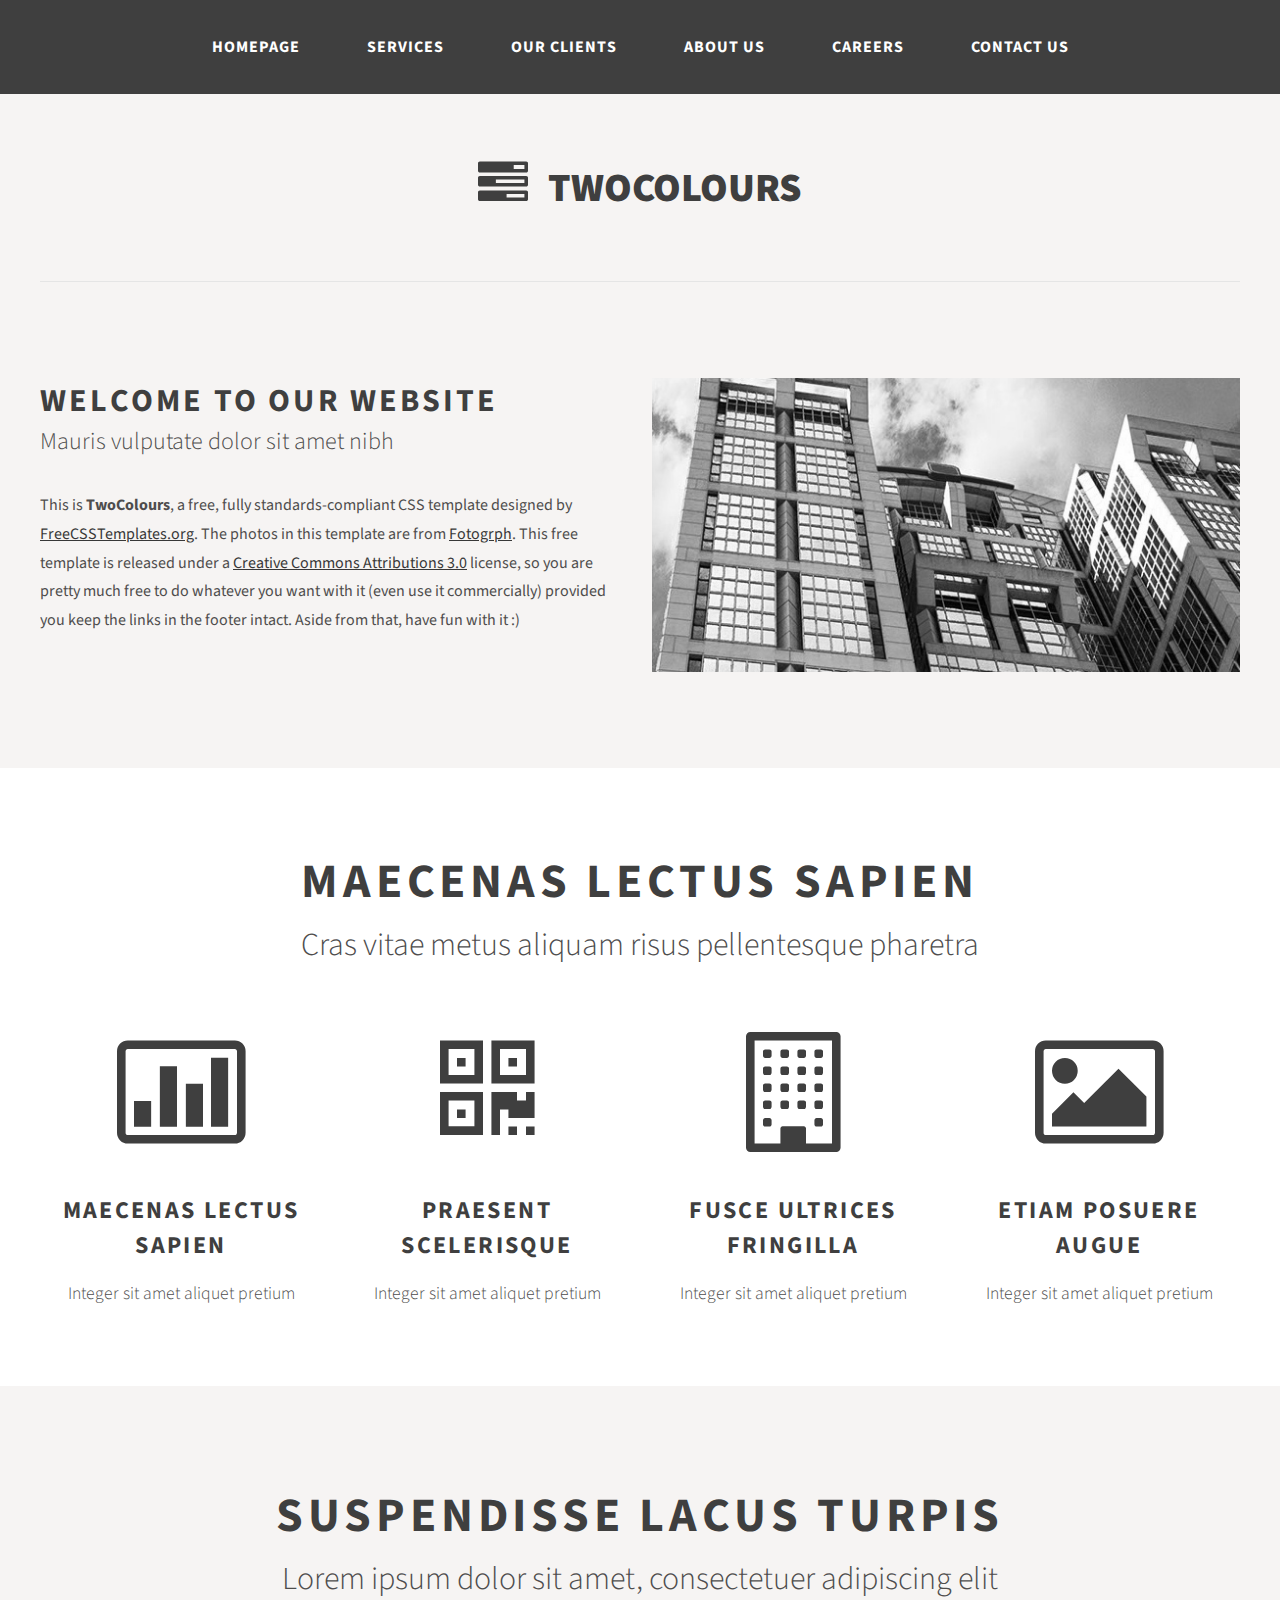
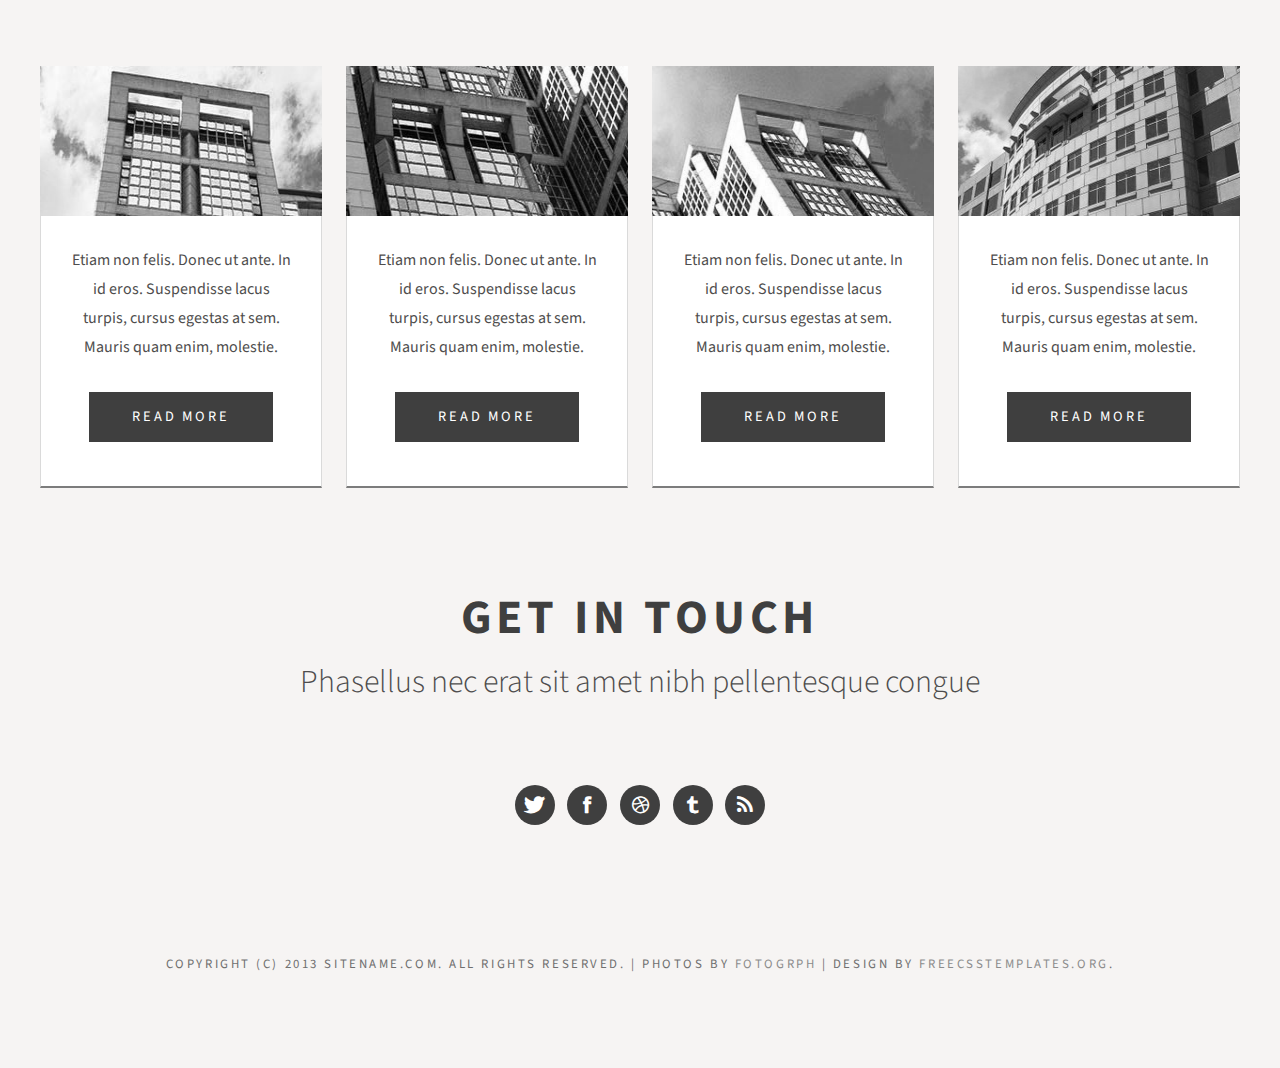
<file: portfolio/Responsive-before/index.html>
<!DOCTYPE html PUBLIC "-//W3C//DTD XHTML 1.0 Strict//EN" "http://www.w3.org/TR/xhtml1/DTD/xhtml1-strict.dtd">
<!--
Design by Free CSS Templates
http://www.freecsstemplates.org
Released for free under a Creative Commons Attribution 2.5 License

Name       : TwoColours 
Description: A two-column, fixed-width design with dark color scheme.
Version    : 1.0
Released   : 20130811

-->
<html xmlns="http://www.w3.org/1999/xhtml">
<head>
<meta http-equiv="Content-Type" content="text/html; charset=utf-8" />
<title></title>
<meta name="keywords" content="" />
<meta name="description" content="" />
<link href="http://fonts.googleapis.com/css?family=Source+Sans+Pro:200,300,400,600,700,900" rel="stylesheet" />
<link href="default.css" rel="stylesheet" type="text/css" media="all" />
<link href="fonts.css" rel="stylesheet" type="text/css" media="all" />

<!--[if IE 6]><link href="default_ie6.css" rel="stylesheet" type="text/css" /><![endif]-->

</head>
<body>
<div id="header">
	<div id="menu" class="container">
		<ul>
			<li class="current_page_item"><a href="#" accesskey="1" title="">Homepage</a></li>
			<li><a href="#" accesskey="1" title="">Services</a></li>
			<li><a href="#" accesskey="2" title="">Our Clients</a></li>
			<li><a href="#" accesskey="3" title="">About Us</a></li>
			<li><a href="#" accesskey="4" title="">Careers</a></li>
			<li><a href="#" accesskey="5" title="">Contact Us</a></li>
		</ul>
	</div>
</div>
<div id="logo" class="container">
	<h1><a href="#" class="icon icon-tasks"><span>TwoColours</span></a></h1>
</div>
<div id="page" class="container">
	<div id="content">
		<div class="title">
			<h2>Welcome to our website</h2>
			<span class="byline">Mauris vulputate dolor sit amet nibh</span>
		</div>
		<p>This is <strong>TwoColours</strong>, a free, fully standards-compliant CSS template designed by <a href="http://www.freecsstemplates.org/" rel="nofollow">FreeCSSTemplates.org</a>. The photos in this template are from <a href="http://fotogrph.com/"> Fotogrph</a>. This free template is released under a <a href="http://creativecommons.org/licenses/by/3.0/">Creative Commons Attributions 3.0</a> license, so you are pretty much free to do whatever you want with it (even use it commercially) provided you keep the links in the footer intact. Aside from that, have fun with it :) </p>
	</div>
	<div id="sidebar"><a href="#" class="image image-full"><img src="images/pic05.jpg" alt="" /></a></div>
</div>
<div id="featured-wrapper">
	<div id="featured" class="container">
		<div class="major">
			<h2>Maecenas lectus sapien</h2>
			<span class="byline">Cras vitae metus aliquam risus pellentesque pharetra</span>
		</div>
		<div class="column1">
			<span class="icon icon-bar-chart"></span>
			<div class="title">
				<h2>Maecenas lectus sapien</h2>
				<span class="byline">Integer sit amet aliquet pretium</span>
			</div>
		</div>
		<div class="column2">
			<span class="icon icon-qrcode"></span>
			<div class="title">
				<h2>Praesent scelerisque</h2>
				<span class="byline">Integer sit amet aliquet pretium</span>
			</div>
		</div>
		<div class="column3">
			<span class="icon icon-building"></span>
			<div class="title">
				<h2>Fusce ultrices fringilla</h2>
				<span class="byline">Integer sit amet aliquet pretium</span>
			</div>
		</div>
		<div class="column4">
			<span class="icon icon-picture"></span>
			<div class="title">
				<h2>Etiam posuere augue</h2>
				<span class="byline">Integer sit amet aliquet pretium</span>
			</div>
		</div>
	</div>
</div>
<div id="portfolio-wrapper">
	<div id="portfolio" class="container">
		<div class="major">
			<h2>Suspendisse lacus turpis</h2>
			<span class="byline">Lorem ipsum dolor sit amet, consectetuer adipiscing elit</span>
		</div>
		<div class="column1">
			<a href="#" class="image image-full"><img src="images/pic01.jpg" height="150" alt="" /></a>
			<div class="box">
				<p>Etiam non felis. Donec ut ante. In id eros. Suspendisse lacus turpis, cursus egestas at sem. Mauris quam enim, molestie.</p>
				<a href="#" class="button">Read More</a>
			</div>
		</div>			
		<div class="column2">
			<a href="#" class="image image-full"><img src="images/pic02.jpg" height="150" alt="" /></a>
			<div class="box">
				<p>Etiam non felis. Donec ut ante. In id eros. Suspendisse lacus turpis, cursus egestas at sem. Mauris quam enim, molestie.</p>
				<a href="#" class="button">Read More</a>
			</div>
		</div>			
		<div class="column3">
			<a href="#" class="image image-full"><img src="images/pic03.jpg" height="150" alt="" /></a>
			<div class="box">
				<p>Etiam non felis. Donec ut ante. In id eros. Suspendisse lacus turpis, cursus egestas at sem. Mauris quam enim, molestie.</p>
				<a href="#" class="button">Read More</a>
			</div>
		</div>			
		<div class="column4">
			<a href="#" class="image image-full"><img src="images/pic04.jpg" height="150" alt="" /></a>
			<div class="box">
				<p>Etiam non felis. Donec ut ante. In id eros. Suspendisse lacus turpis, cursus egestas at sem. Mauris quam enim, molestie.</p>
				<a href="#" class="button">Read More</a>
			</div>
		</div>			
	</div>
</div>
<div id="contact" class="container">
		<div class="major">
			<h2>Get in touch</h2>
			<span class="byline">Phasellus nec erat sit amet nibh pellentesque congue</span>
		</div>
		<ul class="contact">
			<li><a href="#" class="icon icon-twitter"><span>Twitter</span></a></li>
			<li><a href="#" class="icon icon-facebook"><span></span></a></li>
			<li><a href="#" class="icon icon-dribbble"><span>Pinterest</span></a></li>
			<li><a href="#" class="icon icon-tumblr"><span>Google+</span></a></li>
			<li><a href="#" class="icon icon-rss"><span>Pinterest</span></a></li>
		</ul>
</div>
<div id="copyright" class="container">
	<p>Copyright (c) 2013 Sitename.com. All rights reserved. | Photos by <a href="http://fotogrph.com/">Fotogrph</a> | Design by <a href="http://www.freecsstemplates.org/" rel="nofollow">FreeCSSTemplates.org</a>.</p>
</div>
</body>
</html>
</file>
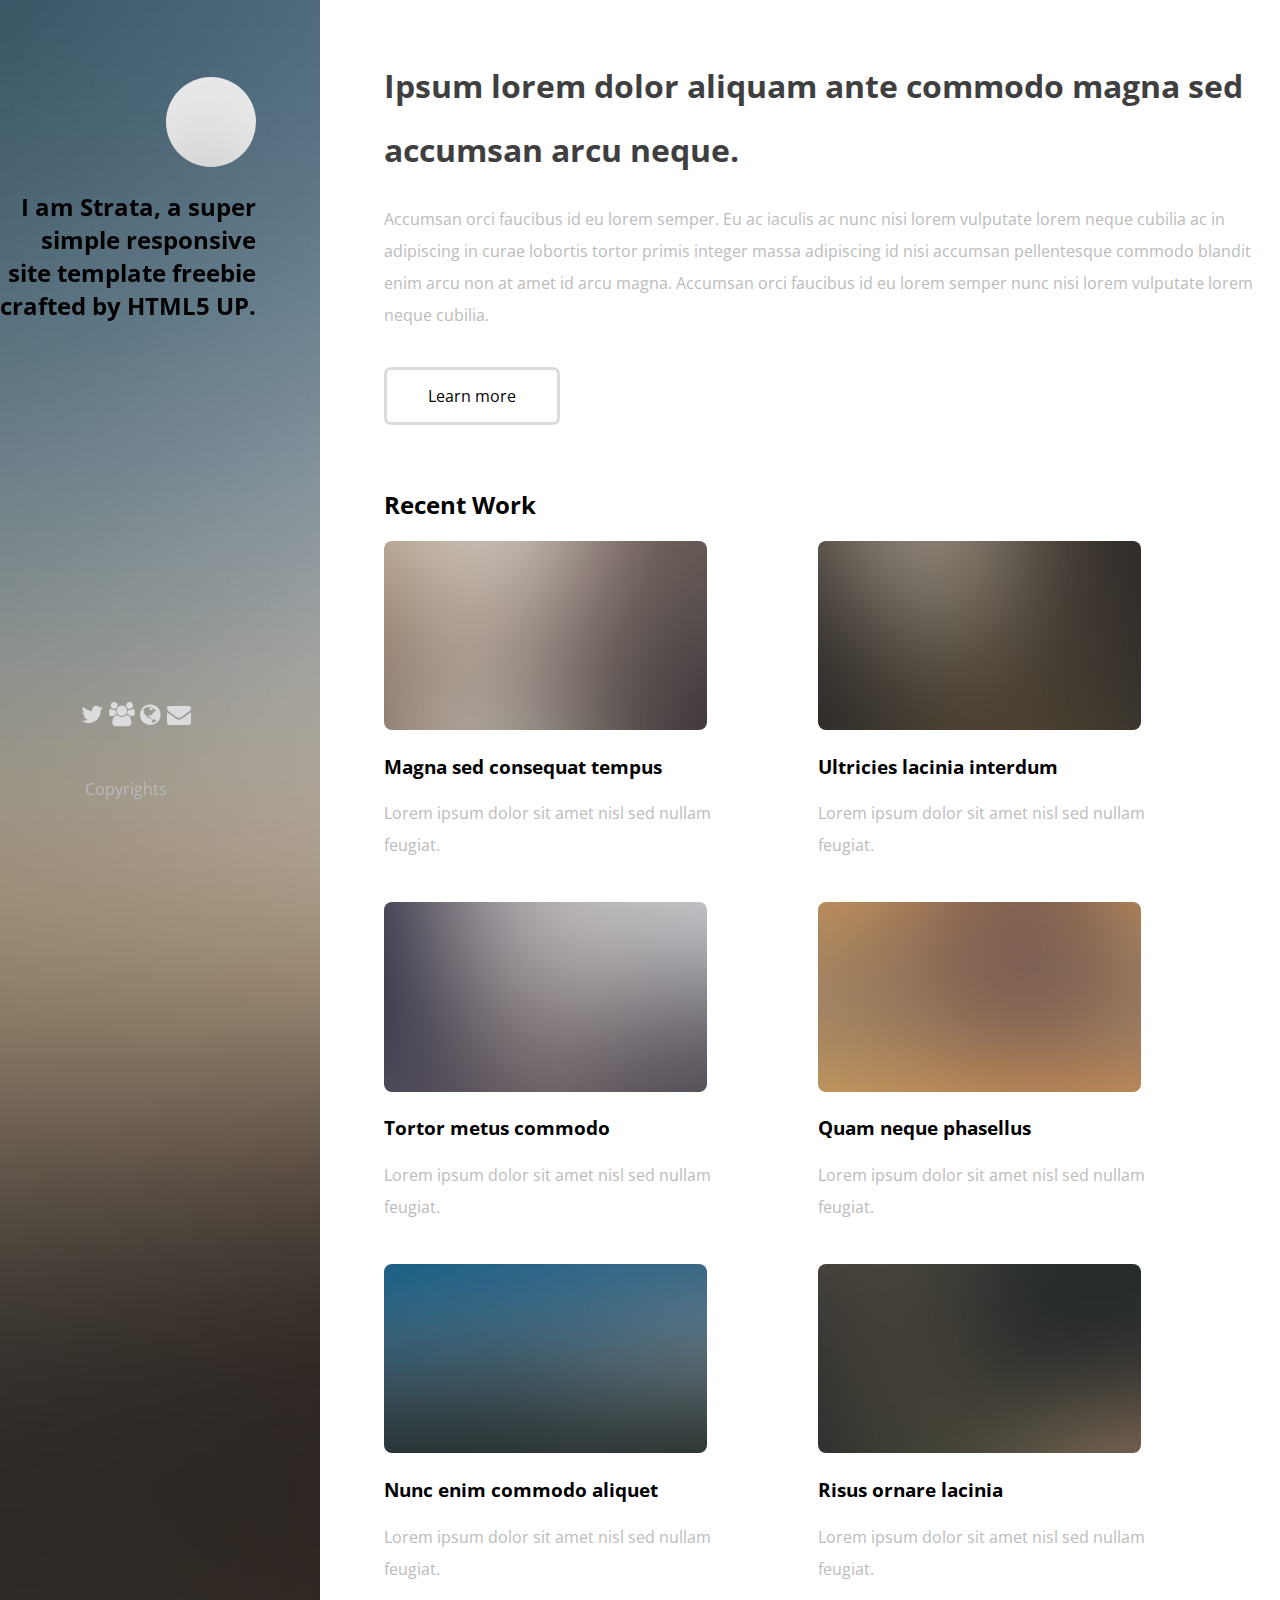
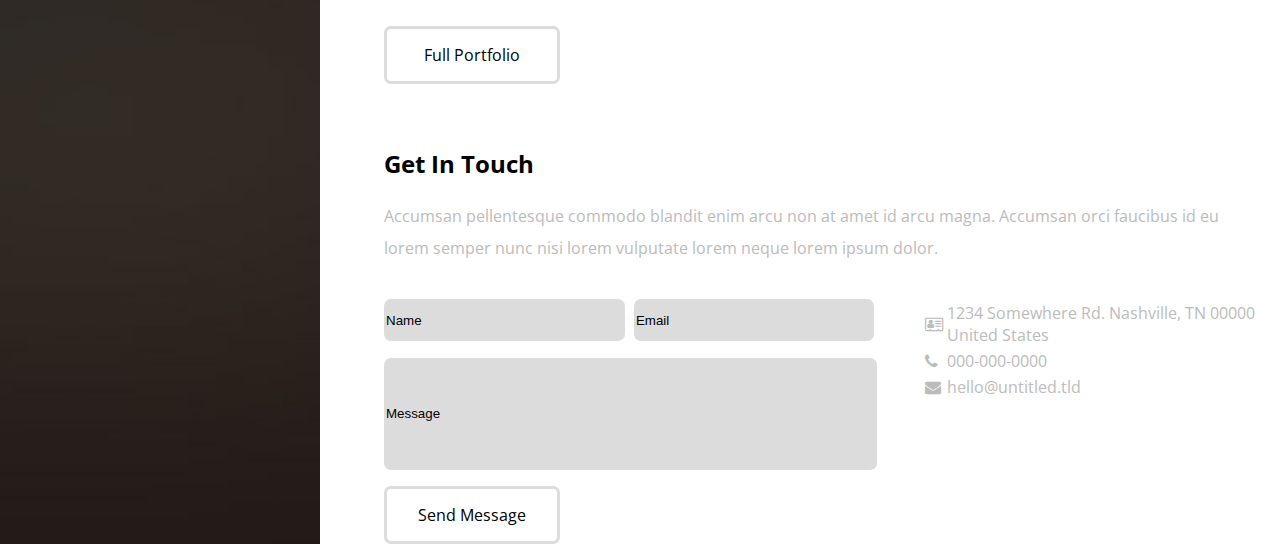
<file: portfolio/Strata/strata.html>
<!DOCTYPE HTML>
<html>
  <head>
    <meta charset="utf-8">
    <title>Strata by HTML5 UP</title>
    <link href="https://fonts.googleapis.com/css?family=Open+Sans" rel="stylesheet">
    <link rel="stylesheet" href="https://maxcdn.bootstrapcdn.com/font-awesome/4.7.0/css/font-awesome.min.css">
    <link rel="stylesheet" href="css/strata2.css">
  </head>
  <body>
  
  <div class="header">
    <div class="inner">
      <img id="avatar" src="images/avatar.jpg" alt="round avatar"/>
      <h2 id="strata">I am Strata, a super simple responsive site template freebie crafted by HTML5 UP.</h2> 
    </div>
  </div>

<div class="content">
    <div id="two">
      <h1>Ipsum lorem dolor aliquam ante commodo magna sed accumsan arcu neque.</h1>
      <p>Accumsan orci faucibus id eu lorem semper. Eu ac iaculis ac nunc nisi lorem vulputate lorem neque cubilia ac in adipiscing in curae lobortis tortor primis integer massa adipiscing id nisi accumsan pellentesque commodo blandit enim arcu non at amet id arcu magna. Accumsan orci faucibus id eu lorem semper nunc nisi lorem vulputate lorem neque cubilia.</p>
      <a href="#" class="button">Learn more</a>
    </div>
    <div id="three">
      <h2>Recent Work</h2>
      <div class="preview">
        <img src="images/thumbs/01.jpg" alt="1"/>
        <h3>Magna sed consequat tempus</h3>
        <p>Lorem ipsum dolor sit amet nisl sed nullam feugiat.</p>
      </div>
      <div class="preview">
        <img src="images/thumbs/02.jpg" alt="2"/>
        <h3>Ultricies lacinia interdum</h3>
        <p>Lorem ipsum dolor sit amet nisl sed nullam feugiat.</p>
      </div>
      <div class="preview">
        <img src="images/thumbs/03.jpg" alt="3"/>
        <h3>Tortor metus commodo</h3>
        <p>Lorem ipsum dolor sit amet nisl sed nullam feugiat.</p>
      </div>
      <div class="preview">
        <img src="images/thumbs/04.jpg" alt="4"/>
        <h3>Quam neque phasellus</h3>
        <p>Lorem ipsum dolor sit amet nisl sed nullam feugiat.</p>
      </div>
      <div class="preview">
        <img src="images/thumbs/05.jpg" alt="5"/>
        <h3>Nunc enim commodo aliquet</h3>
        <p>Lorem ipsum dolor sit amet nisl sed nullam feugiat.</p>
      </div>
      <div class="preview">
        <img src="images/thumbs/06.jpg" alt="6"/>
        <h3>Risus ornare lacinia</h3>
        <p>Lorem ipsum dolor sit amet nisl sed nullam feugiat.</p>
      </div>

      <a href="#" class="button">Full Portfolio</a>
    </div>
    <div id="four">
      <h2>Get In Touch</h2>
      <p>Accumsan pellentesque commodo blandit enim arcu non at amet id arcu magna. Accumsan orci faucibus id eu lorem semper nunc nisi lorem vulputate lorem neque lorem ipsum dolor.</p>
      
    <div id="five">
       <form name="contacts">
        <input type="text" value="Name" onfocus="if(this.value==this.defaultValue)this.value='';" onblur="if(this.value=='')this.value=this.defaultValue;">
        <input type="text" value="Email" onfocus="if(this.value==this.defaultValue)this.value='';" onblur="if(this.value=='')this.value=this.defaultValue;">
        <input id="message" type="text" value="Message" onfocus="if(this.value==this.defaultValue)this.value='';" onblur="if(this.value=='')this.value=this.defaultValue;">
        </form>
     </div>
    <table>
          <tr> <td> <i class="fa fa-address-card-o" aria-hidden="true"></i> </td> <td> 1234 Somewhere Rd. 
Nashville, TN 00000
United States</td></tr> 
          <tr> <td> <i class="fa fa-phone" aria-hidden="true"></i></td> <td> 000-000-0000</td></tr>
          <tr> <td> <i class="fa fa-envelope" aria-hidden="true"></i></td> <td> hello@untitled.tld </td></tr> 
    </table>

      <a href="#" class="button">Send Message</a>
    </div>
</div>
  <footer>
    <ul id="icons">
      <li><i class="fa fa-twitter" aria-hidden="true"></i></li>
      <li><i class="fa fa-users" aria-hidden="true"></i></li>
      <li><i class="fa fa-globe" aria-hidden="true"></i></li>
      <li><i class="fa fa-envelope" aria-hidden="true"></i></li>
    </ul>
    <p>Copyrights</p>
  </footer>
</body>
</html>
</file>
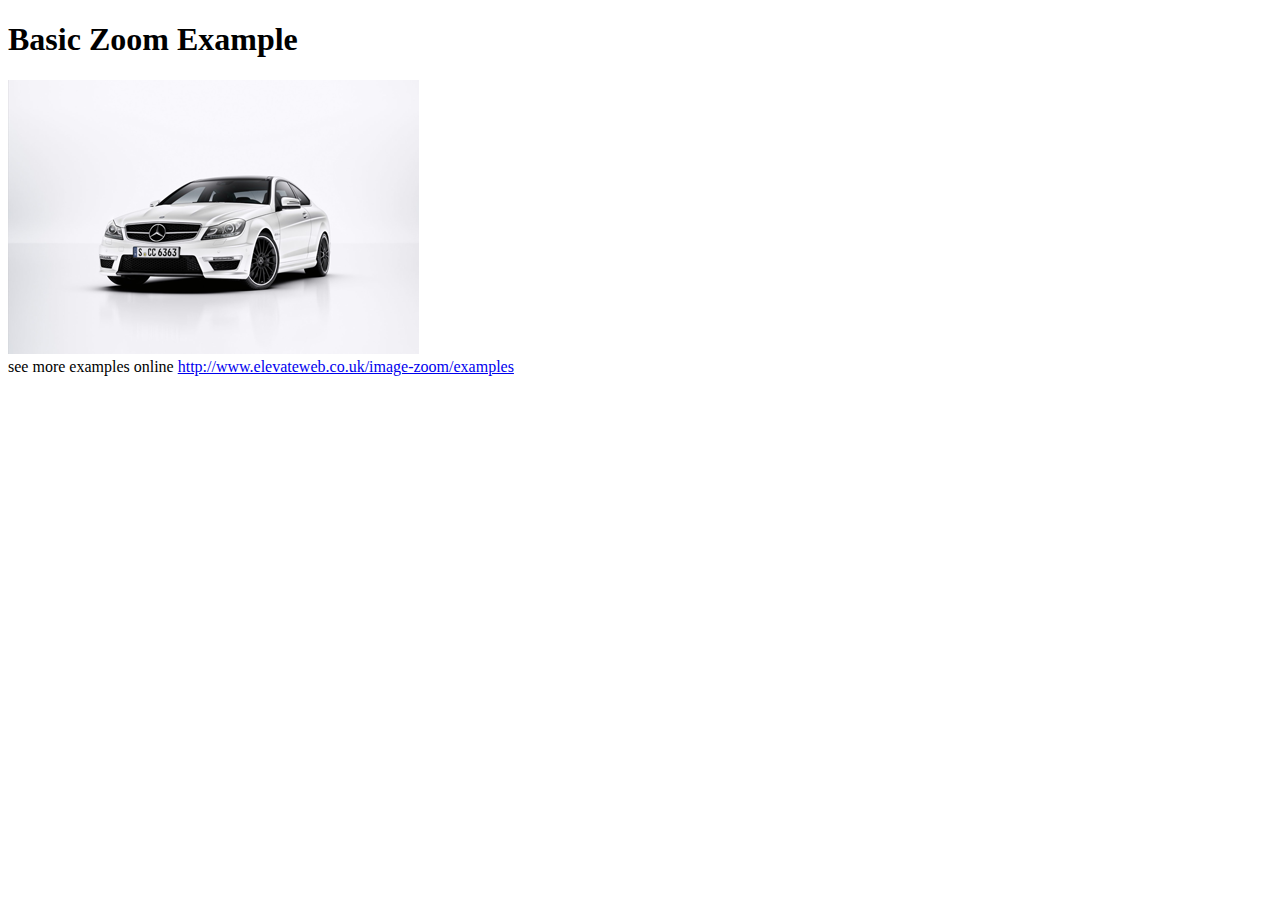
<file: portfolio/dresses/elevatezoom-master/demo.html>
<!DOCTYPE html>
<html>
<head>
	<meta charset='utf-8'/>
	<title>jQuery elevateZoom Demo</title>
	<script src='jquery-1.8.3.min.js'></script>
	<script src='jquery.elevatezoom.js'></script>
</head>
<body>
<h1>Basic Zoom Example</h1>
<img id="zoom_01" src='images/small/image1.png' data-zoom-image="images/large/image1.jpg"/>

<br />
see more examples online <a href="http://www.elevateweb.co.uk/image-zoom/examples">http://www.elevateweb.co.uk/image-zoom/examples</a>
<script>
    $('#zoom_01').elevateZoom({
    zoomType: "inner",
cursor: "crosshair",
zoomWindowFadeIn: 500,
zoomWindowFadeOut: 750
   }); 
</script>
</body>
</html>
</file>
<file: css/personal.css>
body {
  margin: 0;
  font-family: 'Open Sans', sans-serif;
}
header,
footer {
  background-color: #748CAB;
  color:#0D1321;
}

article,
#two {
  border-radius: 5px;
}

header {
  padding: 5% 0 3% 0;
  height: 150px;
  text-align: center;
  background-image: url(images/red-square.jpg);
  background-repeat: no-repeat;
  background-size: cover;
}

header span{
	background-color: rgba(255, 255, 255, 0.7);
	border: 2px solid rgba(255,255,255, 1);
	border-radius: 25px;
	padding: 10px 15px;
}

section {
  max-width: 60%;
  margin: auto;
  padding: 0px 40px 80px;
  clear: both;
}

img {
  width: 100%;
}

.anchor{
	display: inline-block;
	padding-top: 6em;
}

iframe {
	border:0; 
	width: 80vw;
    height: 50vh;
}

.navigation{
  height:80px;
	background-color: #F0EBD8;
	box-shadow: 0 2px 3px rgba(0,0,0,0.4)
}

.f-nav{
  position:fixed;
  z-index:9999;
  left:0;
  top:0;
  width:100%;
}

nav ul{
	display: block;
    margin: auto;
    padding: 25px 5px 0px 5px;
    text-align: center;
}

nav ul li{
	list-style-type: none;
	display:inline;
	padding: 20px 5px;
}

.navigation a{
	text-decoration: none;
}

.navigation a:visited{
	color:#0D1321;
}

.navigation a:hover{
	font-size: 120%; 
}

a{
	text-decoration: underline;
	font-weight: bold;
	color:#000;
}

a:visited{
	color: #551A8B;
}

a:hover{
	background-color: yellow; 
}

p {
  display: inline-block;
}

figure {
  display: inline-block;
  width: 100%;
  margin: 5% 5% 10% 0;
  vertical-align: top;
  font-size: 14px;
}

figure figcaption {
  margin-top: 5%;
}

figure div {
  overflow-y: scroll;
  max-height: 250px;
  width: 100%;
}

.fa {
  font-size: 1.5em ;
  margin-right: 1em;
}
footer {
  min-height: 350px;
  text-align: center;
  padding-bottom: 30px;
}

footer li div {
  display: inline;
}
footer ul {
  -webkit-padding-start: 0px !important;
  margin-bottom: 4%;
}
footer ul li {
  list-style-type: none;
  margin-top: 2%;
}
.mail {
  font-weight: bold;
  margin-bottom: 0;
}
.border {
  border: 5px solid #F0EBD8;
}
div img.border {
  width: 93%;
}
#myphoto {
  border-radius: 26px;
  display: block;
  margin: 0 auto;
  width: 100%;
  height: auto;
}

@media only screen and (min-width: 600px) {
	header{
		background-size: cover;
		background-position: 0 55%;
	}
  #myphoto {
    float: right;
    width: 25%;
    margin: 16% auto 0;
  }


  #two{
    float: left;
    width: 61%;
    padding-top: 11%;
  }
  
  #courses{
  	float:right;
  }

  #three {
    width: 45%;
    margin: 0 0 0 5%;
    vertical-align: top;
  }
  .owl-carousel {
    width: 45%;
    display: inline-block !important;
  }

  .owl-carousel .owl-carousel img {
  	margin-bottom: 1.5em;
  	max-width: 600px;
  }

  h3{
  	height: 2em;
  }

  .portfolio{
  	display:flex;
  	flex-flow: row wrap;
  }

  figure {
    margin: 0 5% 15% 0;
  }

  figure div {
    max-height: 215px;
  }

  article{
  	max-width: 48%;
  	padding-right: 2%;
  }
}
</file>
<file: portfolio/dresses/css/dresses.css>
.popup{
	height: 100%;
	width: 100%;
	position: absolute;
	top:0;
	left:0;
	display:none;
}

.content{
	width: 30%;
    min-height: 350px;
    position: absolute;
    background-color: white;
    left: 30%;
    top: 20%;
    padding: 20px;
    font-size: 1em;
}

.overflow{
	background: black;
	opacity:0.5;
	position:absolute;
	width: 100%;
    height: 100%;
}

.price p{
	font-size: 3em;
}

.price p:before{
    content: "$";
}

.row div div{
	margin-top: 30px;
}
</file>
<file: portfolio/Responsive-after/default.css>
html, body
	{
		height: 100%;
	}

	body
	{
		margin: 0px;
		padding: 0px;
		background: #F6F4F3;
		font-family: 'Source Sans Pro', sans-serif !important;
		font-size: 12pt;
		font-weight: 400;
		color: #4E4D4D;
	}
	
	
	h1, h2, h3
	{
		margin: 0;
		padding: 0;
	}
	
	p, ol, ul
	{
		margin-top: 0;
	}
	
	ol, ul
	{
		padding: 0;
		list-style: none;
	}
	
	p
	{
		line-height: 180%;
	}
	
	strong
	{
	}
	
	a
	{
		color: #383838;
	}
	
	a:hover
	{
		text-decoration: none;
	}
	
	

/*********************************************************************************/
/* Image Style                                                                   */
/*********************************************************************************/

	.image
	{
		display: inline-block;
	}
	
	.image img
	{
		display: block;
		width: 100%;
		margin-top: 1em;
	}
	
	.image-full
	{
		display: block;
		width: 100%;
		margin: 0 0 0 0;
	}
	
	.image-left
	{
		float: left;
		margin: 0 2em 2em 0;
	}
	
	.image-centered
	{
		display: block;
		margin: 0 0 2em 0;
	}
	
	.image-centered img
	{
		margin: 0 auto;
		width: auto;
	}

/*********************************************************************************/
/* List Styles                                                                   */
/*********************************************************************************/

	ul.style1
	{
	}


/*********************************************************************************/
/* Social Icon Styles                                                            */
/*********************************************************************************/

	ul.contact
	{
		overflow:  hidden;
		margin: 0em 0 3em 0;
		padding-top: 1em;
		text-align: center;
	}
	
	ul.contact li
	{
		display: inline-block;
		padding: 0em 0.30em;
		font-size: 1em;
	}
	
	ul.contact li span
	{
		display: none;
		margin: 0;
		padding: 0;
	}
	
	ul.contact li a
	{
		color: #FFF;
	}
	
	ul.contact li a:before
	{
		display: inline-block;
		background: #3f3f3f;
		width: 40px;
		height: 40px;
		line-height: 40px;
		border-radius: 20px;
		text-align: center;
		color: #FFFFFF;
	}

/*********************************************************************************/
/* Major Styles                                                                  */
/*********************************************************************************/

	.major
	{
		overflow: hidden;
		text-align: center;
		margin-top: 4em;
	}
	
	.major h2
	{
		letter-spacing: 0.10em;
		text-transform: uppercase;
		font-size: 3em;
		font-weight: 700;
		color: #3f3f3f;
	}

	.major .byline
	{
		display: block;
		padding-top: 0.2em;
		font-weight: 300;
		font-size: 2em;
	}

	.byline{
		padding-bottom: 1em;
	}

	#page .title{
		text-align: left;
	}
/*********************************************************************************/
/* Title Styles                                                                  */
/*********************************************************************************/

	.title
	{
		text-align: center;
	}
	
	.title h2
	{
		letter-spacing: 0.10em;
		text-transform: uppercase;
		font-weight: 700;
		color: #3f3f3f;
	}

	.title .byline
	{
		display: block;
		font-weight: 300;
		font-size: 1.2em;
	}


/*********************************************************************************/
/* Button Style                                                                  */
/*********************************************************************************/

	.button
	{
		display: inline-block;
		margin: 1em 0em;
		padding: 1em 3em 1em 3em;
		background: #3f3f3f;
		letter-spacing: 0.20em;
		text-decoration: none;
		text-align: center;
		text-transform: uppercase;
		font-weight: 400;
		font-size: 0.90em;
		color: #FFF;
	}
	
	.button:before
	{
	}
		
/*********************************************************************************/
/* Header                                                                        */
/*********************************************************************************/

	#header
	{
		background: #3f3f3f;
	}

/*********************************************************************************/
/* Logo                                                                          */
/*********************************************************************************/

	#logo
	{
		padding: 10em 0em 2em 0;
		text-transform: uppercase;
	}

	#logo h1
	{
		text-align: center;
		font-weight: 900;
		font-size: 2.5em;
	}
	
	#logo h1 a
	{
	}

	#logo span
	{
		padding: 0em 0em 0em 0.5em;
	}
	
	#logo h1:before
	{
		
	}
	
	#logo a 
	{
		color: #3f3f3f;
	}


/*********************************************************************************/
/* Menu                                                                          */
/*********************************************************************************/

	#menu ul
	{
		margin: 0;
		padding: 20px 0px 20px 0px;
		list-style: none;
		line-height: normal;
		text-align: center;
	}
	
	#menu li
	{
		display: inline-block;
	}
	
	#menu a
	{
		display: block;
		padding: 1em 2em;
		letter-spacing: 1px;
		text-decoration: none;
		text-transform: uppercase;
		font-size: 1em;
		font-weight: 700;
		color: #FFF;
	}
	
	#menu .current_page_item a
	{
	}
	
	#menu a:hover
	{
	}

/*********************************************************************************/
/* Banner                                                                        */
/*********************************************************************************/

	#banner
	{
	}

/*********************************************************************************/
/* Page                                                                          */
/*********************************************************************************/

	#page
	{
		overflow: hidden;
		padding: 2em 0em;
		border-top: 1px solid #E5E5E5;
	}

/*********************************************************************************/
/* Content                                                                       */
/*********************************************************************************/

	#content
	{
		float: left;
		width: 588px;
	}
	
	#content .title
	{
		padding-bottom: 2em;
		text-align: left;
	}
	
	#content h2
	{
		font-size: 2em;
	}
	
	#content .byline
	{
		padding-top: 0;
		font-size: 1.5em;
	}

/*********************************************************************************/
/* Sidebar                                                                       */
/*********************************************************************************/

	#sidebar
	{
		float: right;
		width: 588px;
	}

/*********************************************************************************/
/* Footer                                                                        */
/*********************************************************************************/

	#footer
	{
	}

/*********************************************************************************/
/* Copyright                                                                     */
/*********************************************************************************/

	#copyright
	{
		overflow: hidden;
		padding: 1em 0.5em;
	}
	
	#copyright p
	{
		letter-spacing: 0.20em;
		text-align: center;
		text-transform: uppercase;
		font-size: 0.80em;
		color: #6F6F6F;
	}
	
	#copyright a
	{
		text-decoration: none;
		color: #8C8C8C;
	}

/*********************************************************************************/
/* Featured                                                                      */
/*********************************************************************************/

	#featured-wrapper
	{
		overflow: hidden;
		padding: 1em 0em;
		background: #FFF;
	}
	
	#featured h2
	{
		text-align: center;
	}

	#featured .icon
	{
		position: relative;
		display: block;
		margin: 0px auto 20px auto;
		line-height:  normal;
		font-size: 6em;
		text-align: center;
		color: #3f3f3f;
	}

	.column1,
	.column2,
	.column3,
	.column4
	{
		width: 282px;
		margin-bottom: 2em;
	}
	

/*********************************************************************************/
/* Portfolio                                                                     */
/*********************************************************************************/

	#portfolio
	{
		overflow: hidden;
		text-align: center;
	}
	
	#portfolio img
	{
		margin: 0;
		padding: 0;
	}
	
	#portfolio .box
	{
		padding: 30px;
		background: #FFF;
		border-bottom: 2px solid #7C7C7C;
		border-right: 1px solid #DADADA;
		border-left: 1px solid #DADADA;
	}

	#portfolio>div{
		margin-top: 10px;
	}

	.swiper-slide{
		max-width: 250px;
	}
	.swiper-pagination{
		position:relative !important;
	}
	.navbar-nav>li {
    	float: none !important;
	}
	.row:nth-of-type(odd) {
		background-color: #F6F4F3;
	}


@media screen and (max-width: 992px){
	#page{
		display: flex;
		flex-direction: column;
	}

	#page div:first-child{
		order: 2;
	}
	#page div:last-child{
		order: 1;
	}
}

@media only screen and (max-width: 768px){
	h2{
		font-size:1.4em !important;
	}
	#logo{
		padding-top: 6em;
	}
	#page{
		margin: 0 0.3em;
	}
	.column1, .column2, .column3, .column4{
		width:100%;
	}

	.major h2{
		font-size:2.5em;
	}
	.major .byline{
		font-size:1.5em;
	}
	.major{
		margin-bottom: 1em;
		padding-left: 2em;
		text-align:left;
	}
	#featured .icon{
		display:inline-block;
		font-size:4em;
	}
	#featured h2{
		text-align: left;
	}
	.title{
		display:inline-block;
		text-align: left;
	}
	.title .byline{
		padding-top: 0;
	}
	.icon{
		width:25%;
	}
}  

@media only screen and (max-width: 480px){
	h2 {
    	font-size: 1em !important;
    }
    #featured .icon{
    	font-size:3em;
    }
    #portfolio .col-xs-6{
    	width: 100% !important;
    }
    #logo h1{
    	font-size: 2em;
    }

}
</file>
<file: portfolio/Responsive-before/default.css>
html, body
	{
		height: 100%;
	}
	
	body
	{
		margin: 0px;
		padding: 0px;
		background: #F6F4F3;
		font-family: 'Source Sans Pro', sans-serif;
		font-size: 12pt;
		font-weight: 400;
		color: #4E4D4D;
	}
	
	
	h1, h2, h3
	{
		margin: 0;
		padding: 0;
	}
	
	p, ol, ul
	{
		margin-top: 0;
	}
	
	ol, ul
	{
		padding: 0;
		list-style: none;
	}
	
	p
	{
		line-height: 180%;
	}
	
	strong
	{
	}
	
	a
	{
		color: #383838;
	}
	
	a:hover
	{
		text-decoration: none;
	}
	
	.container
	{
		width: 1200px;
		margin: 0px auto;
	}

/*********************************************************************************/
/* Image Style                                                                   */
/*********************************************************************************/

	.image
	{
		display: inline-block;
	}
	
	.image img
	{
		display: block;
		width: 100%;
	}
	
	.image-full
	{
		display: block;
		width: 100%;
		margin: 0 0 0 0;
	}
	
	.image-left
	{
		float: left;
		margin: 0 2em 2em 0;
	}
	
	.image-centered
	{
		display: block;
		margin: 0 0 2em 0;
	}
	
	.image-centered img
	{
		margin: 0 auto;
		width: auto;
	}

/*********************************************************************************/
/* List Styles                                                                   */
/*********************************************************************************/

	ul.style1
	{
	}


/*********************************************************************************/
/* Social Icon Styles                                                            */
/*********************************************************************************/

	ul.contact
	{
		overflow:  hidden;
		margin: 0em 0 3em 0;
		padding-top: 1em;
		text-align: center;
	}
	
	ul.contact li
	{
		display: inline-block;
		padding: 0em 0.30em;
		font-size: 1em;
	}
	
	ul.contact li span
	{
		display: none;
		margin: 0;
		padding: 0;
	}
	
	ul.contact li a
	{
		color: #FFF;
	}
	
	ul.contact li a:before
	{
		display: inline-block;
		background: #3f3f3f;
		width: 40px;
		height: 40px;
		line-height: 40px;
		border-radius: 20px;
		text-align: center;
		color: #FFFFFF;
	}

/*********************************************************************************/
/* Major Styles                                                                  */
/*********************************************************************************/

	.major
	{
		overflow: hidden;
		margin-bottom: 4em;
		text-align: center;
	}
	
	.major h2
	{
		letter-spacing: 0.10em;
		text-transform: uppercase;
		font-size: 3em;
		font-weight: 700;
		color: #3f3f3f;
	}

	.major .byline
	{
		display: block;
		padding-top: 0.2em;
		font-weight: 300;
		font-size: 2em;
	}

/*********************************************************************************/
/* Title Styles                                                                  */
/*********************************************************************************/

	.title
	{
		text-align: center;
	}
	
	.title h2
	{
		letter-spacing: 0.10em;
		text-transform: uppercase;
		font-weight: 700;
		color: #3f3f3f;
	}

	.title .byline
	{
		display: block;
		padding-top: 1em;
		font-weight: 300;
		font-size: 1.1em;
	}


/*********************************************************************************/
/* Button Style                                                                  */
/*********************************************************************************/

	.button
	{
		display: inline-block;
		margin: 1em 0em;
		padding: 1em 3em 1em 3em;
		background: #3f3f3f;
		letter-spacing: 0.20em;
		text-decoration: none;
		text-align: center;
		text-transform: uppercase;
		font-weight: 400;
		font-size: 0.90em;
		color: #FFF;
	}
	
	.button:before
	{
	}
		
/*********************************************************************************/
/* Header                                                                        */
/*********************************************************************************/

	#header
	{
		background: #3f3f3f;
	}

/*********************************************************************************/
/* Logo                                                                          */
/*********************************************************************************/

	#logo
	{
		padding: 4em 0em;
		text-transform: uppercase;
	}

	#logo h1
	{
		text-align: center;
		font-weight: 900;
		font-size: 2.5em;
	}
	
	#logo h1 a
	{
	}

	#logo span
	{
		padding: 0em 0em 0em 0.5em;
	}
	
	#logo h1:before
	{
		
	}
	
	#logo a 
	{
		color: #3f3f3f;
	}


/*********************************************************************************/
/* Menu                                                                          */
/*********************************************************************************/

	#menu ul
	{
		margin: 0;
		padding: 20px 0px 20px 0px;
		list-style: none;
		line-height: normal;
		text-align: center;
	}
	
	#menu li
	{
		display: inline-block;
	}
	
	#menu a
	{
		display: block;
		padding: 1em 2em;
		letter-spacing: 1px;
		text-decoration: none;
		text-transform: uppercase;
		font-size: 1em;
		font-weight: 700;
		color: #FFF;
	}
	
	#menu .current_page_item a
	{
	}
	
	#menu a:hover
	{
	}

/*********************************************************************************/
/* Banner                                                                        */
/*********************************************************************************/

	#banner
	{
	}

/*********************************************************************************/
/* Page                                                                          */
/*********************************************************************************/

	#page
	{
		overflow: hidden;
		padding: 6em 0em;
		border-top: 1px solid #E5E5E5;
	}

/*********************************************************************************/
/* Content                                                                       */
/*********************************************************************************/

	#content
	{
		float: left;
		width: 588px;
	}
	
	#content .title
	{
		padding-bottom: 2em;
		text-align: left;
	}
	
	#content h2
	{
		font-size: 2em;
	}
	
	#content .byline
	{
		padding-top: 0;
		font-size: 1.5em;
	}

/*********************************************************************************/
/* Sidebar                                                                       */
/*********************************************************************************/

	#sidebar
	{
		float: right;
		width: 588px;
	}

/*********************************************************************************/
/* Footer                                                                        */
/*********************************************************************************/

	#footer
	{
	}

/*********************************************************************************/
/* Copyright                                                                     */
/*********************************************************************************/

	#copyright
	{
		overflow: hidden;
		padding: 5em 0em;
	}
	
	#copyright p
	{
		letter-spacing: 0.20em;
		text-align: center;
		text-transform: uppercase;
		font-size: 0.80em;
		color: #6F6F6F;
	}
	
	#copyright a
	{
		text-decoration: none;
		color: #8C8C8C;
	}

/*********************************************************************************/
/* Featured                                                                      */
/*********************************************************************************/

	#featured-wrapper
	{
		overflow: hidden;
		padding: 5em 0em;
		background: #FFF;
	}
	
	#featured h2
	{
		text-align: center;
	}

	#featured .icon
	{
		position: relative;
		display: block;
		margin: 0px auto 20px auto;
		line-height:  normal;
		font-size: 6em;
		text-align: center;
		color: #3f3f3f;
	}

	.column1,
	.column2,
	.column3,
	.column4
	{
		width: 282px;
	}
	
	.column1,
	.column2
	{
		float: left;
		margin-right: 24px;
	}
	
	.column3
	{
		float: left;
	}
	
	.column4
	{
		float: right;
	}

/*********************************************************************************/
/* Portfolio                                                                     */
/*********************************************************************************/

	#portfolio-wrapper
	{
		padding: 6em 0em;
	}
	
	#portfolio
	{
		overflow: hidden;
		text-align: center;
	}
	
	#portfolio img
	{
		margin: 0;
		padding: 0;
	}
	
	#portfolio .box
	{
		padding: 30px;
		background: #FFF;
		border-bottom: 2px solid #7C7C7C;
		border-right: 1px solid #DADADA;
		border-left: 1px solid #DADADA;
	}
</file>
<file: portfolio/Strata/css/strata2.css>
html, body{
  height: 100%;
  width: 100%;
}
body{
  font-family: 'Open Sans', sans-serif;
  font-size: 16px;
    height: auto;
    display: flex;
    flex-direction: row;
    align-items: stretch;
    margin: 0;
}
h1{
  margin-top: 6%;
  opacity: 0.75;
  font-size: 2em;
  line-height: 200%;
}
h2{
  margin-top: 7%;
  font-size: 1.5em;
}

h2 #strata{
  color:black;
}

.content {
  width: 70%;
  padding-left: 5%;
}
.header {
  width:25%;
  background-image: url('../images/bg.jpg');
  background-size:cover;
}

footer {
  position:fixed;
  bottom: 10%;
  left: 3%;
  text-align: right;
   }

.inner{
  position: fixed;
    margin-top: 6%;
    max-width: 20%;
    text-align: right;
}

a{
  text-align: center;
}

a:link {
    color: black;
}

a:visited {
    color: grey;
}

p{
  color: #BBBBBB;
  margin-bottom: 4%;
  padding-right: 3%;
  line-height: 200%;
}

.button{
  border: 3px #DCDCDC solid;
  border-radius: 7px;
  display: block;
  max-width: 110px;
  text-decoration: none;
  padding: 15px 30px 15px 30px;
}


li{
  list-style-type: none;
  margin: 3%;
}
#icons{
  display: inline-flex;
  color: #DCDCDC;
  font-size: 1.5em;
}

img{
  border-radius: 8px;
  width:90%;
}

#avatar{
  width:90px;
  border-radius: 50px;
}

.preview{
  display:inline-block;
  padding-right: 8%;
  padding-bottom: 3%;
  max-width: 40%;
  vertical-align: top;
}

#five {
  display: inline-block;
  max-width: 60%;
}
input {
  background-color:#DCDCDC;
  border: 3px #DCDCDC;
    border-radius: 7px;
    margin: 0 1% 3% 0;
    text-align: start;
    height: 40px;
    width: 44%;
}

#message{
  width: 91%;
  height: 110px;
}


table{
  display: inline-block;
  max-width: 40%;
  float:right;
  color: #BBBBBB;
}


@media screen and (max-width: 980px){
  body{flex-direction: column;}
  
  .inner{
    position: relative;
    max-width: 100%;
  }

  h1{
    width: 100%; 
    margin-top: 1em;
   }

  .header{
    width:100%;
    max-height: 15%;
    align-items: center;
  }

  #avatar{
  display: block;
    margin-left: auto;
    margin-right: auto;
  }

  #strata {
    width: 50%;
    margin-right: auto;
    margin-left: auto;
    text-align: center;
  }

  div.preview{
    padding-right: 3%;
  }
  .content{
    width: 90%;
    position: relative;
  }
  footer{
    position:relative;
    background-image: url('../images/bg.jpg');
    background-size:cover;
  text-align: center;
    width: 100%;
    margin-top: 7%;
    left:0;
  }
  
  ul{
    width: 50%;
    margin: 0 auto 0 auto;
  }

  #icons{
    align-items: center;
    padding-left:25%;
    margin-top: 7%;
  }
      
}
</file>
<file: portfolio/html5up-strata/assets/css/main.css>
@import url("font-awesome.min.css");
@import url("https://fonts.googleapis.com/css?family=Source+Sans+Pro:400,400italic");

/*
	Strata by HTML5 UP
	html5up.net | @ajlkn
	Free for personal and commercial use under the CCA 3.0 license (html5up.net/license)
*/

/* Reset */

	html, body, div, span, applet, object, iframe, h1, h2, h3, h4, h5, h6, p, blockquote, pre, a, abbr, acronym, address, big, cite, code, del, dfn, em, img, ins, kbd, q, s, samp, small, strike, strong, sub, sup, tt, var, b, u, i, center, dl, dt, dd, ol, ul, li, fieldset, form, label, legend, table, caption, tbody, tfoot, thead, tr, th, td, article, aside, canvas, details, embed, figure, figcaption, footer, header, hgroup, menu, nav, output, ruby, section, summary, time, mark, audio, video {
		margin: 0;
		padding: 0;
		border: 0;
		font-size: 100%;
		font: inherit;
		vertical-align: baseline;
	}

	article, aside, details, figcaption, figure, footer, header, hgroup, menu, nav, section {
		display: block;
	}

	body {
		line-height: 1;
	}

	ol, ul {
		list-style: none;
	}

	blockquote, q {
		quotes: none;
	}

	blockquote:before, blockquote:after, q:before, q:after {
		content: '';
		content: none;
	}

	table {
		border-collapse: collapse;
		border-spacing: 0;
	}

	body {
		-webkit-text-size-adjust: none;
	}

/* Box Model */

	*, *:before, *:after {
		-moz-box-sizing: border-box;
		-webkit-box-sizing: border-box;
		box-sizing: border-box;
	}

/* Containers */

	.container {
		margin-left: auto;
		margin-right: auto;
	}

	.container.\31 25\25 {
		width: 100%;
		max-width: 1200px;
		min-width: 960px;
	}

	.container.\37 5\25 {
		width: 720px;
	}

	.container.\35 0\25 {
		width: 480px;
	}

	.container.\32 5\25 {
		width: 240px;
	}

	.container {
		width: 960px;
	}

	@media screen and (max-width: 1800px) {

		.container.\31 25\25 {
			width: 100%;
			max-width: 1200px;
			min-width: 960px;
		}

		.container.\37 5\25 {
			width: 720px;
		}

		.container.\35 0\25 {
			width: 480px;
		}

		.container.\32 5\25 {
			width: 240px;
		}

		.container {
			width: 960px;
		}

	}

	@media screen and (max-width: 1280px) {

		.container.\31 25\25 {
			width: 100%;
			max-width: 1200px;
			min-width: 960px;
		}

		.container.\37 5\25 {
			width: 720px;
		}

		.container.\35 0\25 {
			width: 480px;
		}

		.container.\32 5\25 {
			width: 240px;
		}

		.container {
			width: 960px;
		}

	}

	@media screen and (max-width: 980px) {

		.container.\31 25\25 {
			width: 100%;
			max-width: 1200px;
			min-width: 960px;
		}

		.container.\37 5\25 {
			width: 720px;
		}

		.container.\35 0\25 {
			width: 480px;
		}

		.container.\32 5\25 {
			width: 240px;
		}

		.container {
			width: 960px;
		}

	}

	@media screen and (max-width: 736px) {

		.container.\31 25\25 {
			width: 100%;
			max-width: 1200px;
			min-width: 960px;
		}

		.container.\37 5\25 {
			width: 720px;
		}

		.container.\35 0\25 {
			width: 480px;
		}

		.container.\32 5\25 {
			width: 240px;
		}

		.container {
			width: 960px;
		}

	}

	@media screen and (max-width: 480px) {

		.container.\31 25\25 {
			width: 100%;
			max-width: 1200px;
			min-width: 960px;
		}

		.container.\37 5\25 {
			width: 720px;
		}

		.container.\35 0\25 {
			width: 480px;
		}

		.container.\32 5\25 {
			width: 240px;
		}

		.container {
			width: 960px;
		}

	}

/* Grid */

	.row {
		border-bottom: solid 1px transparent;
		-moz-box-sizing: border-box;
		-webkit-box-sizing: border-box;
		box-sizing: border-box;
	}

	.row > * {
		float: left;
		-moz-box-sizing: border-box;
		-webkit-box-sizing: border-box;
		box-sizing: border-box;
	}

	.row:after, .row:before {
		content: '';
		display: block;
		clear: both;
		height: 0;
	}

	.row.uniform > * > :first-child {
		margin-top: 0;
	}

	.row.uniform > * > :last-child {
		margin-bottom: 0;
	}

	.row.\30 \25 > * {
		padding: 0 0 0 0em;
	}

	.row.\30 \25 {
		margin: 0 0 -1px 0em;
	}

	.row.uniform.\30 \25 > * {
		padding: 0em 0 0 0em;
	}

	.row.uniform.\30 \25 {
		margin: 0em 0 -1px 0em;
	}

	.row > * {
		padding: 0 0 0 2.5em;
	}

	.row {
		margin: 0 0 -1px -2.5em;
	}

	.row.uniform > * {
		padding: 2.5em 0 0 2.5em;
	}

	.row.uniform {
		margin: -2.5em 0 -1px -2.5em;
	}

	.row.\32 00\25 > * {
		padding: 0 0 0 5em;
	}

	.row.\32 00\25 {
		margin: 0 0 -1px -5em;
	}

	.row.uniform.\32 00\25 > * {
		padding: 5em 0 0 5em;
	}

	.row.uniform.\32 00\25 {
		margin: -5em 0 -1px -5em;
	}

	.row.\31 50\25 > * {
		padding: 0 0 0 3.75em;
	}

	.row.\31 50\25 {
		margin: 0 0 -1px -3.75em;
	}

	.row.uniform.\31 50\25 > * {
		padding: 3.75em 0 0 3.75em;
	}

	.row.uniform.\31 50\25 {
		margin: -3.75em 0 -1px -3.75em;
	}

	.row.\35 0\25 > * {
		padding: 0 0 0 1.25em;
	}

	.row.\35 0\25 {
		margin: 0 0 -1px -1.25em;
	}

	.row.uniform.\35 0\25 > * {
		padding: 1.25em 0 0 1.25em;
	}

	.row.uniform.\35 0\25 {
		margin: -1.25em 0 -1px -1.25em;
	}

	.row.\32 5\25 > * {
		padding: 0 0 0 0.625em;
	}

	.row.\32 5\25 {
		margin: 0 0 -1px -0.625em;
	}

	.row.uniform.\32 5\25 > * {
		padding: 0.625em 0 0 0.625em;
	}

	.row.uniform.\32 5\25 {
		margin: -0.625em 0 -1px -0.625em;
	}

	.\31 2u, .\31 2u\24 {
		width: 100%;
		clear: none;
		margin-left: 0;
	}

	.\31 1u, .\31 1u\24 {
		width: 91.6666666667%;
		clear: none;
		margin-left: 0;
	}

	.\31 0u, .\31 0u\24 {
		width: 83.3333333333%;
		clear: none;
		margin-left: 0;
	}

	.\39 u, .\39 u\24 {
		width: 75%;
		clear: none;
		margin-left: 0;
	}

	.\38 u, .\38 u\24 {
		width: 66.6666666667%;
		clear: none;
		margin-left: 0;
	}

	.\37 u, .\37 u\24 {
		width: 58.3333333333%;
		clear: none;
		margin-left: 0;
	}

	.\36 u, .\36 u\24 {
		width: 50%;
		clear: none;
		margin-left: 0;
	}

	.\35 u, .\35 u\24 {
		width: 41.6666666667%;
		clear: none;
		margin-left: 0;
	}

	.\34 u, .\34 u\24 {
		width: 33.3333333333%;
		clear: none;
		margin-left: 0;
	}

	.\33 u, .\33 u\24 {
		width: 25%;
		clear: none;
		margin-left: 0;
	}

	.\32 u, .\32 u\24 {
		width: 16.6666666667%;
		clear: none;
		margin-left: 0;
	}

	.\31 u, .\31 u\24 {
		width: 8.3333333333%;
		clear: none;
		margin-left: 0;
	}

	.\31 2u\24 + *,
	.\31 1u\24 + *,
	.\31 0u\24 + *,
	.\39 u\24 + *,
	.\38 u\24 + *,
	.\37 u\24 + *,
	.\36 u\24 + *,
	.\35 u\24 + *,
	.\34 u\24 + *,
	.\33 u\24 + *,
	.\32 u\24 + *,
	.\31 u\24 + * {
		clear: left;
	}

	.\-11u {
		margin-left: 91.66667%;
	}

	.\-10u {
		margin-left: 83.33333%;
	}

	.\-9u {
		margin-left: 75%;
	}

	.\-8u {
		margin-left: 66.66667%;
	}

	.\-7u {
		margin-left: 58.33333%;
	}

	.\-6u {
		margin-left: 50%;
	}

	.\-5u {
		margin-left: 41.66667%;
	}

	.\-4u {
		margin-left: 33.33333%;
	}

	.\-3u {
		margin-left: 25%;
	}

	.\-2u {
		margin-left: 16.66667%;
	}

	.\-1u {
		margin-left: 8.33333%;
	}

	@media screen and (max-width: 1800px) {

		.row > * {
			padding: 0 0 0 2.5em;
		}

		.row {
			margin: 0 0 -1px -2.5em;
		}

		.row.uniform > * {
			padding: 2.5em 0 0 2.5em;
		}

		.row.uniform {
			margin: -2.5em 0 -1px -2.5em;
		}

		.row.\32 00\25 > * {
			padding: 0 0 0 5em;
		}

		.row.\32 00\25 {
			margin: 0 0 -1px -5em;
		}

		.row.uniform.\32 00\25 > * {
			padding: 5em 0 0 5em;
		}

		.row.uniform.\32 00\25 {
			margin: -5em 0 -1px -5em;
		}

		.row.\31 50\25 > * {
			padding: 0 0 0 3.75em;
		}

		.row.\31 50\25 {
			margin: 0 0 -1px -3.75em;
		}

		.row.uniform.\31 50\25 > * {
			padding: 3.75em 0 0 3.75em;
		}

		.row.uniform.\31 50\25 {
			margin: -3.75em 0 -1px -3.75em;
		}

		.row.\35 0\25 > * {
			padding: 0 0 0 1.25em;
		}

		.row.\35 0\25 {
			margin: 0 0 -1px -1.25em;
		}

		.row.uniform.\35 0\25 > * {
			padding: 1.25em 0 0 1.25em;
		}

		.row.uniform.\35 0\25 {
			margin: -1.25em 0 -1px -1.25em;
		}

		.row.\32 5\25 > * {
			padding: 0 0 0 0.625em;
		}

		.row.\32 5\25 {
			margin: 0 0 -1px -0.625em;
		}

		.row.uniform.\32 5\25 > * {
			padding: 0.625em 0 0 0.625em;
		}

		.row.uniform.\32 5\25 {
			margin: -0.625em 0 -1px -0.625em;
		}

		.\31 2u\28xlarge\29, .\31 2u\24\28xlarge\29 {
			width: 100%;
			clear: none;
			margin-left: 0;
		}

		.\31 1u\28xlarge\29, .\31 1u\24\28xlarge\29 {
			width: 91.6666666667%;
			clear: none;
			margin-left: 0;
		}

		.\31 0u\28xlarge\29, .\31 0u\24\28xlarge\29 {
			width: 83.3333333333%;
			clear: none;
			margin-left: 0;
		}

		.\39 u\28xlarge\29, .\39 u\24\28xlarge\29 {
			width: 75%;
			clear: none;
			margin-left: 0;
		}

		.\38 u\28xlarge\29, .\38 u\24\28xlarge\29 {
			width: 66.6666666667%;
			clear: none;
			margin-left: 0;
		}

		.\37 u\28xlarge\29, .\37 u\24\28xlarge\29 {
			width: 58.3333333333%;
			clear: none;
			margin-left: 0;
		}

		.\36 u\28xlarge\29, .\36 u\24\28xlarge\29 {
			width: 50%;
			clear: none;
			margin-left: 0;
		}

		.\35 u\28xlarge\29, .\35 u\24\28xlarge\29 {
			width: 41.6666666667%;
			clear: none;
			margin-left: 0;
		}

		.\34 u\28xlarge\29, .\34 u\24\28xlarge\29 {
			width: 33.3333333333%;
			clear: none;
			margin-left: 0;
		}

		.\33 u\28xlarge\29, .\33 u\24\28xlarge\29 {
			width: 25%;
			clear: none;
			margin-left: 0;
		}

		.\32 u\28xlarge\29, .\32 u\24\28xlarge\29 {
			width: 16.6666666667%;
			clear: none;
			margin-left: 0;
		}

		.\31 u\28xlarge\29, .\31 u\24\28xlarge\29 {
			width: 8.3333333333%;
			clear: none;
			margin-left: 0;
		}

		.\31 2u\24\28xlarge\29 + *,
		.\31 1u\24\28xlarge\29 + *,
		.\31 0u\24\28xlarge\29 + *,
		.\39 u\24\28xlarge\29 + *,
		.\38 u\24\28xlarge\29 + *,
		.\37 u\24\28xlarge\29 + *,
		.\36 u\24\28xlarge\29 + *,
		.\35 u\24\28xlarge\29 + *,
		.\34 u\24\28xlarge\29 + *,
		.\33 u\24\28xlarge\29 + *,
		.\32 u\24\28xlarge\29 + *,
		.\31 u\24\28xlarge\29 + * {
			clear: left;
		}

		.\-11u\28xlarge\29 {
			margin-left: 91.66667%;
		}

		.\-10u\28xlarge\29 {
			margin-left: 83.33333%;
		}

		.\-9u\28xlarge\29 {
			margin-left: 75%;
		}

		.\-8u\28xlarge\29 {
			margin-left: 66.66667%;
		}

		.\-7u\28xlarge\29 {
			margin-left: 58.33333%;
		}

		.\-6u\28xlarge\29 {
			margin-left: 50%;
		}

		.\-5u\28xlarge\29 {
			margin-left: 41.66667%;
		}

		.\-4u\28xlarge\29 {
			margin-left: 33.33333%;
		}

		.\-3u\28xlarge\29 {
			margin-left: 25%;
		}

		.\-2u\28xlarge\29 {
			margin-left: 16.66667%;
		}

		.\-1u\28xlarge\29 {
			margin-left: 8.33333%;
		}

	}

	@media screen and (max-width: 1280px) {

		.row > * {
			padding: 0 0 0 2em;
		}

		.row {
			margin: 0 0 -1px -2em;
		}

		.row.uniform > * {
			padding: 2em 0 0 2em;
		}

		.row.uniform {
			margin: -2em 0 -1px -2em;
		}

		.row.\32 00\25 > * {
			padding: 0 0 0 4em;
		}

		.row.\32 00\25 {
			margin: 0 0 -1px -4em;
		}

		.row.uniform.\32 00\25 > * {
			padding: 4em 0 0 4em;
		}

		.row.uniform.\32 00\25 {
			margin: -4em 0 -1px -4em;
		}

		.row.\31 50\25 > * {
			padding: 0 0 0 3em;
		}

		.row.\31 50\25 {
			margin: 0 0 -1px -3em;
		}

		.row.uniform.\31 50\25 > * {
			padding: 3em 0 0 3em;
		}

		.row.uniform.\31 50\25 {
			margin: -3em 0 -1px -3em;
		}

		.row.\35 0\25 > * {
			padding: 0 0 0 1em;
		}

		.row.\35 0\25 {
			margin: 0 0 -1px -1em;
		}

		.row.uniform.\35 0\25 > * {
			padding: 1em 0 0 1em;
		}

		.row.uniform.\35 0\25 {
			margin: -1em 0 -1px -1em;
		}

		.row.\32 5\25 > * {
			padding: 0 0 0 0.5em;
		}

		.row.\32 5\25 {
			margin: 0 0 -1px -0.5em;
		}

		.row.uniform.\32 5\25 > * {
			padding: 0.5em 0 0 0.5em;
		}

		.row.uniform.\32 5\25 {
			margin: -0.5em 0 -1px -0.5em;
		}

		.\31 2u\28large\29, .\31 2u\24\28large\29 {
			width: 100%;
			clear: none;
			margin-left: 0;
		}

		.\31 1u\28large\29, .\31 1u\24\28large\29 {
			width: 91.6666666667%;
			clear: none;
			margin-left: 0;
		}

		.\31 0u\28large\29, .\31 0u\24\28large\29 {
			width: 83.3333333333%;
			clear: none;
			margin-left: 0;
		}

		.\39 u\28large\29, .\39 u\24\28large\29 {
			width: 75%;
			clear: none;
			margin-left: 0;
		}

		.\38 u\28large\29, .\38 u\24\28large\29 {
			width: 66.6666666667%;
			clear: none;
			margin-left: 0;
		}

		.\37 u\28large\29, .\37 u\24\28large\29 {
			width: 58.3333333333%;
			clear: none;
			margin-left: 0;
		}

		.\36 u\28large\29, .\36 u\24\28large\29 {
			width: 50%;
			clear: none;
			margin-left: 0;
		}

		.\35 u\28large\29, .\35 u\24\28large\29 {
			width: 41.6666666667%;
			clear: none;
			margin-left: 0;
		}

		.\34 u\28large\29, .\34 u\24\28large\29 {
			width: 33.3333333333%;
			clear: none;
			margin-left: 0;
		}

		.\33 u\28large\29, .\33 u\24\28large\29 {
			width: 25%;
			clear: none;
			margin-left: 0;
		}

		.\32 u\28large\29, .\32 u\24\28large\29 {
			width: 16.6666666667%;
			clear: none;
			margin-left: 0;
		}

		.\31 u\28large\29, .\31 u\24\28large\29 {
			width: 8.3333333333%;
			clear: none;
			margin-left: 0;
		}

		.\31 2u\24\28large\29 + *,
		.\31 1u\24\28large\29 + *,
		.\31 0u\24\28large\29 + *,
		.\39 u\24\28large\29 + *,
		.\38 u\24\28large\29 + *,
		.\37 u\24\28large\29 + *,
		.\36 u\24\28large\29 + *,
		.\35 u\24\28large\29 + *,
		.\34 u\24\28large\29 + *,
		.\33 u\24\28large\29 + *,
		.\32 u\24\28large\29 + *,
		.\31 u\24\28large\29 + * {
			clear: left;
		}

		.\-11u\28large\29 {
			margin-left: 91.66667%;
		}

		.\-10u\28large\29 {
			margin-left: 83.33333%;
		}

		.\-9u\28large\29 {
			margin-left: 75%;
		}

		.\-8u\28large\29 {
			margin-left: 66.66667%;
		}

		.\-7u\28large\29 {
			margin-left: 58.33333%;
		}

		.\-6u\28large\29 {
			margin-left: 50%;
		}

		.\-5u\28large\29 {
			margin-left: 41.66667%;
		}

		.\-4u\28large\29 {
			margin-left: 33.33333%;
		}

		.\-3u\28large\29 {
			margin-left: 25%;
		}

		.\-2u\28large\29 {
			margin-left: 16.66667%;
		}

		.\-1u\28large\29 {
			margin-left: 8.33333%;
		}

	}

	@media screen and (max-width: 980px) {

		.row > * {
			padding: 0 0 0 2em;
		}

		.row {
			margin: 0 0 -1px -2em;
		}

		.row.uniform > * {
			padding: 2em 0 0 2em;
		}

		.row.uniform {
			margin: -2em 0 -1px -2em;
		}

		.row.\32 00\25 > * {
			padding: 0 0 0 4em;
		}

		.row.\32 00\25 {
			margin: 0 0 -1px -4em;
		}

		.row.uniform.\32 00\25 > * {
			padding: 4em 0 0 4em;
		}

		.row.uniform.\32 00\25 {
			margin: -4em 0 -1px -4em;
		}

		.row.\31 50\25 > * {
			padding: 0 0 0 3em;
		}

		.row.\31 50\25 {
			margin: 0 0 -1px -3em;
		}

		.row.uniform.\31 50\25 > * {
			padding: 3em 0 0 3em;
		}

		.row.uniform.\31 50\25 {
			margin: -3em 0 -1px -3em;
		}

		.row.\35 0\25 > * {
			padding: 0 0 0 1em;
		}

		.row.\35 0\25 {
			margin: 0 0 -1px -1em;
		}

		.row.uniform.\35 0\25 > * {
			padding: 1em 0 0 1em;
		}

		.row.uniform.\35 0\25 {
			margin: -1em 0 -1px -1em;
		}

		.row.\32 5\25 > * {
			padding: 0 0 0 0.5em;
		}

		.row.\32 5\25 {
			margin: 0 0 -1px -0.5em;
		}

		.row.uniform.\32 5\25 > * {
			padding: 0.5em 0 0 0.5em;
		}

		.row.uniform.\32 5\25 {
			margin: -0.5em 0 -1px -0.5em;
		}

		.\31 2u\28medium\29, .\31 2u\24\28medium\29 {
			width: 100%;
			clear: none;
			margin-left: 0;
		}

		.\31 1u\28medium\29, .\31 1u\24\28medium\29 {
			width: 91.6666666667%;
			clear: none;
			margin-left: 0;
		}

		.\31 0u\28medium\29, .\31 0u\24\28medium\29 {
			width: 83.3333333333%;
			clear: none;
			margin-left: 0;
		}

		.\39 u\28medium\29, .\39 u\24\28medium\29 {
			width: 75%;
			clear: none;
			margin-left: 0;
		}

		.\38 u\28medium\29, .\38 u\24\28medium\29 {
			width: 66.6666666667%;
			clear: none;
			margin-left: 0;
		}

		.\37 u\28medium\29, .\37 u\24\28medium\29 {
			width: 58.3333333333%;
			clear: none;
			margin-left: 0;
		}

		.\36 u\28medium\29, .\36 u\24\28medium\29 {
			width: 50%;
			clear: none;
			margin-left: 0;
		}

		.\35 u\28medium\29, .\35 u\24\28medium\29 {
			width: 41.6666666667%;
			clear: none;
			margin-left: 0;
		}

		.\34 u\28medium\29, .\34 u\24\28medium\29 {
			width: 33.3333333333%;
			clear: none;
			margin-left: 0;
		}

		.\33 u\28medium\29, .\33 u\24\28medium\29 {
			width: 25%;
			clear: none;
			margin-left: 0;
		}

		.\32 u\28medium\29, .\32 u\24\28medium\29 {
			width: 16.6666666667%;
			clear: none;
			margin-left: 0;
		}

		.\31 u\28medium\29, .\31 u\24\28medium\29 {
			width: 8.3333333333%;
			clear: none;
			margin-left: 0;
		}

		.\31 2u\24\28medium\29 + *,
		.\31 1u\24\28medium\29 + *,
		.\31 0u\24\28medium\29 + *,
		.\39 u\24\28medium\29 + *,
		.\38 u\24\28medium\29 + *,
		.\37 u\24\28medium\29 + *,
		.\36 u\24\28medium\29 + *,
		.\35 u\24\28medium\29 + *,
		.\34 u\24\28medium\29 + *,
		.\33 u\24\28medium\29 + *,
		.\32 u\24\28medium\29 + *,
		.\31 u\24\28medium\29 + * {
			clear: left;
		}

		.\-11u\28medium\29 {
			margin-left: 91.66667%;
		}

		.\-10u\28medium\29 {
			margin-left: 83.33333%;
		}

		.\-9u\28medium\29 {
			margin-left: 75%;
		}

		.\-8u\28medium\29 {
			margin-left: 66.66667%;
		}

		.\-7u\28medium\29 {
			margin-left: 58.33333%;
		}

		.\-6u\28medium\29 {
			margin-left: 50%;
		}

		.\-5u\28medium\29 {
			margin-left: 41.66667%;
		}

		.\-4u\28medium\29 {
			margin-left: 33.33333%;
		}

		.\-3u\28medium\29 {
			margin-left: 25%;
		}

		.\-2u\28medium\29 {
			margin-left: 16.66667%;
		}

		.\-1u\28medium\29 {
			margin-left: 8.33333%;
		}

	}

	@media screen and (max-width: 736px) {

		.row > * {
			padding: 0 0 0 1.5em;
		}

		.row {
			margin: 0 0 -1px -1.5em;
		}

		.row.uniform > * {
			padding: 1.5em 0 0 1.5em;
		}

		.row.uniform {
			margin: -1.5em 0 -1px -1.5em;
		}

		.row.\32 00\25 > * {
			padding: 0 0 0 3em;
		}

		.row.\32 00\25 {
			margin: 0 0 -1px -3em;
		}

		.row.uniform.\32 00\25 > * {
			padding: 3em 0 0 3em;
		}

		.row.uniform.\32 00\25 {
			margin: -3em 0 -1px -3em;
		}

		.row.\31 50\25 > * {
			padding: 0 0 0 2.25em;
		}

		.row.\31 50\25 {
			margin: 0 0 -1px -2.25em;
		}

		.row.uniform.\31 50\25 > * {
			padding: 2.25em 0 0 2.25em;
		}

		.row.uniform.\31 50\25 {
			margin: -2.25em 0 -1px -2.25em;
		}

		.row.\35 0\25 > * {
			padding: 0 0 0 0.75em;
		}

		.row.\35 0\25 {
			margin: 0 0 -1px -0.75em;
		}

		.row.uniform.\35 0\25 > * {
			padding: 0.75em 0 0 0.75em;
		}

		.row.uniform.\35 0\25 {
			margin: -0.75em 0 -1px -0.75em;
		}

		.row.\32 5\25 > * {
			padding: 0 0 0 0.375em;
		}

		.row.\32 5\25 {
			margin: 0 0 -1px -0.375em;
		}

		.row.uniform.\32 5\25 > * {
			padding: 0.375em 0 0 0.375em;
		}

		.row.uniform.\32 5\25 {
			margin: -0.375em 0 -1px -0.375em;
		}

		.\31 2u\28small\29, .\31 2u\24\28small\29 {
			width: 100%;
			clear: none;
			margin-left: 0;
		}

		.\31 1u\28small\29, .\31 1u\24\28small\29 {
			width: 91.6666666667%;
			clear: none;
			margin-left: 0;
		}

		.\31 0u\28small\29, .\31 0u\24\28small\29 {
			width: 83.3333333333%;
			clear: none;
			margin-left: 0;
		}

		.\39 u\28small\29, .\39 u\24\28small\29 {
			width: 75%;
			clear: none;
			margin-left: 0;
		}

		.\38 u\28small\29, .\38 u\24\28small\29 {
			width: 66.6666666667%;
			clear: none;
			margin-left: 0;
		}

		.\37 u\28small\29, .\37 u\24\28small\29 {
			width: 58.3333333333%;
			clear: none;
			margin-left: 0;
		}

		.\36 u\28small\29, .\36 u\24\28small\29 {
			width: 50%;
			clear: none;
			margin-left: 0;
		}

		.\35 u\28small\29, .\35 u\24\28small\29 {
			width: 41.6666666667%;
			clear: none;
			margin-left: 0;
		}

		.\34 u\28small\29, .\34 u\24\28small\29 {
			width: 33.3333333333%;
			clear: none;
			margin-left: 0;
		}

		.\33 u\28small\29, .\33 u\24\28small\29 {
			width: 25%;
			clear: none;
			margin-left: 0;
		}

		.\32 u\28small\29, .\32 u\24\28small\29 {
			width: 16.6666666667%;
			clear: none;
			margin-left: 0;
		}

		.\31 u\28small\29, .\31 u\24\28small\29 {
			width: 8.3333333333%;
			clear: none;
			margin-left: 0;
		}

		.\31 2u\24\28small\29 + *,
		.\31 1u\24\28small\29 + *,
		.\31 0u\24\28small\29 + *,
		.\39 u\24\28small\29 + *,
		.\38 u\24\28small\29 + *,
		.\37 u\24\28small\29 + *,
		.\36 u\24\28small\29 + *,
		.\35 u\24\28small\29 + *,
		.\34 u\24\28small\29 + *,
		.\33 u\24\28small\29 + *,
		.\32 u\24\28small\29 + *,
		.\31 u\24\28small\29 + * {
			clear: left;
		}

		.\-11u\28small\29 {
			margin-left: 91.66667%;
		}

		.\-10u\28small\29 {
			margin-left: 83.33333%;
		}

		.\-9u\28small\29 {
			margin-left: 75%;
		}

		.\-8u\28small\29 {
			margin-left: 66.66667%;
		}

		.\-7u\28small\29 {
			margin-left: 58.33333%;
		}

		.\-6u\28small\29 {
			margin-left: 50%;
		}

		.\-5u\28small\29 {
			margin-left: 41.66667%;
		}

		.\-4u\28small\29 {
			margin-left: 33.33333%;
		}

		.\-3u\28small\29 {
			margin-left: 25%;
		}

		.\-2u\28small\29 {
			margin-left: 16.66667%;
		}

		.\-1u\28small\29 {
			margin-left: 8.33333%;
		}

	}

	@media screen and (max-width: 480px) {

		.row > * {
			padding: 0 0 0 1.5em;
		}

		.row {
			margin: 0 0 -1px -1.5em;
		}

		.row.uniform > * {
			padding: 1.5em 0 0 1.5em;
		}

		.row.uniform {
			margin: -1.5em 0 -1px -1.5em;
		}

		.row.\32 00\25 > * {
			padding: 0 0 0 3em;
		}

		.row.\32 00\25 {
			margin: 0 0 -1px -3em;
		}

		.row.uniform.\32 00\25 > * {
			padding: 3em 0 0 3em;
		}

		.row.uniform.\32 00\25 {
			margin: -3em 0 -1px -3em;
		}

		.row.\31 50\25 > * {
			padding: 0 0 0 2.25em;
		}

		.row.\31 50\25 {
			margin: 0 0 -1px -2.25em;
		}

		.row.uniform.\31 50\25 > * {
			padding: 2.25em 0 0 2.25em;
		}

		.row.uniform.\31 50\25 {
			margin: -2.25em 0 -1px -2.25em;
		}

		.row.\35 0\25 > * {
			padding: 0 0 0 0.75em;
		}

		.row.\35 0\25 {
			margin: 0 0 -1px -0.75em;
		}

		.row.uniform.\35 0\25 > * {
			padding: 0.75em 0 0 0.75em;
		}

		.row.uniform.\35 0\25 {
			margin: -0.75em 0 -1px -0.75em;
		}

		.row.\32 5\25 > * {
			padding: 0 0 0 0.375em;
		}

		.row.\32 5\25 {
			margin: 0 0 -1px -0.375em;
		}

		.row.uniform.\32 5\25 > * {
			padding: 0.375em 0 0 0.375em;
		}

		.row.uniform.\32 5\25 {
			margin: -0.375em 0 -1px -0.375em;
		}

		.\31 2u\28xsmall\29, .\31 2u\24\28xsmall\29 {
			width: 100%;
			clear: none;
			margin-left: 0;
		}

		.\31 1u\28xsmall\29, .\31 1u\24\28xsmall\29 {
			width: 91.6666666667%;
			clear: none;
			margin-left: 0;
		}

		.\31 0u\28xsmall\29, .\31 0u\24\28xsmall\29 {
			width: 83.3333333333%;
			clear: none;
			margin-left: 0;
		}

		.\39 u\28xsmall\29, .\39 u\24\28xsmall\29 {
			width: 75%;
			clear: none;
			margin-left: 0;
		}

		.\38 u\28xsmall\29, .\38 u\24\28xsmall\29 {
			width: 66.6666666667%;
			clear: none;
			margin-left: 0;
		}

		.\37 u\28xsmall\29, .\37 u\24\28xsmall\29 {
			width: 58.3333333333%;
			clear: none;
			margin-left: 0;
		}

		.\36 u\28xsmall\29, .\36 u\24\28xsmall\29 {
			width: 50%;
			clear: none;
			margin-left: 0;
		}

		.\35 u\28xsmall\29, .\35 u\24\28xsmall\29 {
			width: 41.6666666667%;
			clear: none;
			margin-left: 0;
		}

		.\34 u\28xsmall\29, .\34 u\24\28xsmall\29 {
			width: 33.3333333333%;
			clear: none;
			margin-left: 0;
		}

		.\33 u\28xsmall\29, .\33 u\24\28xsmall\29 {
			width: 25%;
			clear: none;
			margin-left: 0;
		}

		.\32 u\28xsmall\29, .\32 u\24\28xsmall\29 {
			width: 16.6666666667%;
			clear: none;
			margin-left: 0;
		}

		.\31 u\28xsmall\29, .\31 u\24\28xsmall\29 {
			width: 8.3333333333%;
			clear: none;
			margin-left: 0;
		}

		.\31 2u\24\28xsmall\29 + *,
		.\31 1u\24\28xsmall\29 + *,
		.\31 0u\24\28xsmall\29 + *,
		.\39 u\24\28xsmall\29 + *,
		.\38 u\24\28xsmall\29 + *,
		.\37 u\24\28xsmall\29 + *,
		.\36 u\24\28xsmall\29 + *,
		.\35 u\24\28xsmall\29 + *,
		.\34 u\24\28xsmall\29 + *,
		.\33 u\24\28xsmall\29 + *,
		.\32 u\24\28xsmall\29 + *,
		.\31 u\24\28xsmall\29 + * {
			clear: left;
		}

		.\-11u\28xsmall\29 {
			margin-left: 91.66667%;
		}

		.\-10u\28xsmall\29 {
			margin-left: 83.33333%;
		}

		.\-9u\28xsmall\29 {
			margin-left: 75%;
		}

		.\-8u\28xsmall\29 {
			margin-left: 66.66667%;
		}

		.\-7u\28xsmall\29 {
			margin-left: 58.33333%;
		}

		.\-6u\28xsmall\29 {
			margin-left: 50%;
		}

		.\-5u\28xsmall\29 {
			margin-left: 41.66667%;
		}

		.\-4u\28xsmall\29 {
			margin-left: 33.33333%;
		}

		.\-3u\28xsmall\29 {
			margin-left: 25%;
		}

		.\-2u\28xsmall\29 {
			margin-left: 16.66667%;
		}

		.\-1u\28xsmall\29 {
			margin-left: 8.33333%;
		}

	}

/* Basic */

	body {
		background: #fff;
	}

		body.is-loading *, body.is-loading *:before, body.is-loading *:after {
			-moz-animation: none !important;
			-webkit-animation: none !important;
			-ms-animation: none !important;
			animation: none !important;
			-moz-transition: none !important;
			-webkit-transition: none !important;
			-ms-transition: none !important;
			transition: none !important;
		}

	body, input, select, textarea {
		color: #a2a2a2;
		font-family: "Source Sans Pro", Helvetica, sans-serif;
		font-size: 16pt;
		font-weight: 400;
		line-height: 1.75em;
	}

	a {
		-moz-transition: color 0.2s ease-in-out, border-color 0.2s ease-in-out;
		-webkit-transition: color 0.2s ease-in-out, border-color 0.2s ease-in-out;
		-ms-transition: color 0.2s ease-in-out, border-color 0.2s ease-in-out;
		transition: color 0.2s ease-in-out, border-color 0.2s ease-in-out;
		border-bottom: dotted 1px;
		color: #49bf9d;
		text-decoration: none;
	}

		a:hover {
			border-bottom-color: transparent;
			color: #49bf9d !important;
			text-decoration: none;
		}

	strong, b {
		color: #787878;
		font-weight: 400;
	}

	em, i {
		font-style: italic;
	}

	p {
		margin: 0 0 2em 0;
	}

	h1, h2, h3, h4, h5, h6 {
		color: #787878;
		font-weight: 400;
		line-height: 1em;
		margin: 0 0 1em 0;
	}

		h1 a, h2 a, h3 a, h4 a, h5 a, h6 a {
			color: inherit;
			text-decoration: none;
		}

	h1 {
		font-size: 2em;
		line-height: 1.5em;
	}

	h2 {
		font-size: 1.5em;
		line-height: 1.5em;
	}

	h3 {
		font-size: 1.25em;
		line-height: 1.5em;
	}

	h4 {
		font-size: 1.1em;
		line-height: 1.5em;
	}

	h5 {
		font-size: 0.9em;
		line-height: 1.5em;
	}

	h6 {
		font-size: 0.7em;
		line-height: 1.5em;
	}

	sub {
		font-size: 0.8em;
		position: relative;
		top: 0.5em;
	}

	sup {
		font-size: 0.8em;
		position: relative;
		top: -0.5em;
	}

	hr {
		border: 0;
		border-bottom: solid 2px #efefef;
		margin: 2em 0;
	}

		hr.major {
			margin: 3em 0;
		}

	blockquote {
		border-left: solid 6px #efefef;
		font-style: italic;
		margin: 0 0 2em 0;
		padding: 0.5em 0 0.5em 1.5em;
	}

	code {
		background: #f7f7f7;
		border-radius: 0.35em;
		border: solid 2px #efefef;
		font-family: "Courier New", monospace;
		font-size: 0.9em;
		margin: 0 0.25em;
		padding: 0.25em 0.65em;
	}

	pre {
		-webkit-overflow-scrolling: touch;
		font-family: "Courier New", monospace;
		font-size: 0.9em;
		margin: 0 0 2em 0;
	}

		pre code {
			display: block;
			line-height: 1.75em;
			padding: 1em 1.5em;
			overflow-x: auto;
		}

	.align-left {
		text-align: left;
	}

	.align-center {
		text-align: center;
	}

	.align-right {
		text-align: right;
	}

/* Section/Article */

	section.special, article.special {
		text-align: center;
	}

	header p {
		color: #b2b2b2;
		position: relative;
		margin: 0 0 1.5em 0;
	}

	header h2 + p {
		font-size: 1.25em;
		margin-top: -1em;
		line-height: 1.5em;
	}

	header h3 + p {
		font-size: 1.1em;
		margin-top: -0.8em;
		line-height: 1.5em;
	}

	header h4 + p,
	header h5 + p,
	header h6 + p {
		font-size: 0.9em;
		margin-top: -0.6em;
		line-height: 1.5em;
	}

	header.major h2 {
		font-size: 2em;
	}

/* Form */

	form {
		margin: 0 0 2em 0;
	}

	label {
		color: #787878;
		display: block;
		font-size: 0.9em;
		font-weight: 400;
		margin: 0 0 1em 0;
	}

	input[type="text"],
	input[type="password"],
	input[type="email"],
	select,
	textarea {
		-moz-appearance: none;
		-webkit-appearance: none;
		-ms-appearance: none;
		appearance: none;
		background: #f7f7f7;
		border-radius: 0.35em;
		border: solid 2px transparent;
		color: inherit;
		display: block;
		outline: 0;
		padding: 0 0.75em;
		text-decoration: none;
		width: 100%;
	}

		input[type="text"]:invalid,
		input[type="password"]:invalid,
		input[type="email"]:invalid,
		select:invalid,
		textarea:invalid {
			box-shadow: none;
		}

		input[type="text"]:focus,
		input[type="password"]:focus,
		input[type="email"]:focus,
		select:focus,
		textarea:focus {
			border-color: #49bf9d;
		}

	.select-wrapper {
		text-decoration: none;
		display: block;
		position: relative;
	}

		.select-wrapper:before {
			-moz-osx-font-smoothing: grayscale;
			-webkit-font-smoothing: antialiased;
			font-family: FontAwesome;
			font-style: normal;
			font-weight: normal;
			text-transform: none !important;
		}

		.select-wrapper:before {
			color: #dfdfdf;
			content: '\f078';
			display: block;
			height: 2.75em;
			line-height: 2.75em;
			pointer-events: none;
			position: absolute;
			right: 0;
			text-align: center;
			top: 0;
			width: 2.75em;
		}

		.select-wrapper select::-ms-expand {
			display: none;
		}

	input[type="text"],
	input[type="password"],
	input[type="email"],
	select {
		height: 2.75em;
	}

	textarea {
		padding: 0.75em;
	}

	input[type="checkbox"],
	input[type="radio"] {
		-moz-appearance: none;
		-webkit-appearance: none;
		-ms-appearance: none;
		appearance: none;
		display: block;
		float: left;
		margin-right: -2em;
		opacity: 0;
		width: 1em;
		z-index: -1;
	}

		input[type="checkbox"] + label,
		input[type="radio"] + label {
			text-decoration: none;
			color: #a2a2a2;
			cursor: pointer;
			display: inline-block;
			font-size: 1em;
			font-weight: 400;
			padding-left: 2.4em;
			padding-right: 0.75em;
			position: relative;
		}

			input[type="checkbox"] + label:before,
			input[type="radio"] + label:before {
				-moz-osx-font-smoothing: grayscale;
				-webkit-font-smoothing: antialiased;
				font-family: FontAwesome;
				font-style: normal;
				font-weight: normal;
				text-transform: none !important;
			}

			input[type="checkbox"] + label:before,
			input[type="radio"] + label:before {
				background: #f7f7f7;
				border-radius: 0.35em;
				border: solid 2px transparent;
				content: '';
				display: inline-block;
				height: 1.65em;
				left: 0;
				line-height: 1.58125em;
				position: absolute;
				text-align: center;
				top: 0;
				width: 1.65em;
			}

		input[type="checkbox"]:checked + label:before,
		input[type="radio"]:checked + label:before {
			background: #787878;
			border-color: #787878;
			color: #fff;
			content: '\f00c';
		}

		input[type="checkbox"]:focus + label:before,
		input[type="radio"]:focus + label:before {
			border-color: #49bf9d;
		}

	input[type="checkbox"] + label:before {
		border-radius: 0.35em;
	}

	input[type="radio"] + label:before {
		border-radius: 100%;
	}

	::-webkit-input-placeholder {
		color: #b2b2b2 !important;
		opacity: 1.0;
	}

	:-moz-placeholder {
		color: #b2b2b2 !important;
		opacity: 1.0;
	}

	::-moz-placeholder {
		color: #b2b2b2 !important;
		opacity: 1.0;
	}

	:-ms-input-placeholder {
		color: #b2b2b2 !important;
		opacity: 1.0;
	}

	.formerize-placeholder {
		color: #b2b2b2 !important;
		opacity: 1.0;
	}

/* Box */

	.box {
		border-radius: 0.35em;
		border: solid 2px #efefef;
		margin-bottom: 2em;
		padding: 1.5em;
	}

		.box > :last-child,
		.box > :last-child > :last-child,
		.box > :last-child > :last-child > :last-child {
			margin-bottom: 0;
		}

		.box.alt {
			border: 0;
			border-radius: 0;
			padding: 0;
		}

/* Icon */

	.icon {
		text-decoration: none;
		border-bottom: none;
		position: relative;
	}

		.icon:before {
			-moz-osx-font-smoothing: grayscale;
			-webkit-font-smoothing: antialiased;
			font-family: FontAwesome;
			font-style: normal;
			font-weight: normal;
			text-transform: none !important;
		}

		.icon > .label {
			display: none;
		}

/* Image */

	.image {
		border-radius: 0.35em;
		border: 0;
		display: inline-block;
		position: relative;
	}

		.image:before {
			-moz-transition: opacity 0.2s ease-in-out;
			-webkit-transition: opacity 0.2s ease-in-out;
			-ms-transition: opacity 0.2s ease-in-out;
			transition: opacity 0.2s ease-in-out;
			background: url("images/overlay.png");
			border-radius: 0.35em;
			content: '';
			display: block;
			height: 100%;
			left: 0;
			opacity: 0.5;
			position: absolute;
			top: 0;
			width: 100%;
		}

		.image.thumb {
			text-align: center;
		}

			.image.thumb:after {
				-moz-transition: opacity 0.2s ease-in-out;
				-webkit-transition: opacity 0.2s ease-in-out;
				-ms-transition: opacity 0.2s ease-in-out;
				transition: opacity 0.2s ease-in-out;
				border-radius: 0.35em;
				border: solid 3px rgba(255, 255, 255, 0.5);
				color: #fff;
				content: 'View';
				display: inline-block;
				font-size: 0.8em;
				font-weight: 400;
				left: 50%;
				line-height: 2.25em;
				margin: -1.25em 0 0 -3em;
				opacity: 0;
				padding: 0 1.5em;
				position: absolute;
				text-align: center;
				text-decoration: none;
				top: 50%;
				white-space: nowrap;
			}

			.image.thumb:hover:after {
				opacity: 1.0;
			}

			.image.thumb:hover:before {
				background: url("images/overlay.png"), url("images/overlay.png");
				opacity: 1.0;
			}

		.image img {
			border-radius: 0.35em;
			display: block;
		}

		.image.left {
			float: left;
			margin: 0 1.5em 1em 0;
			top: 0.25em;
		}

		.image.right {
			float: right;
			margin: 0 0 1em 1.5em;
			top: 0.25em;
		}

		.image.left, .image.right {
			max-width: 40%;
		}

			.image.left img, .image.right img {
				width: 100%;
			}

		.image.fit {
			display: block;
			margin: 0 0 2em 0;
			width: 100%;
		}

			.image.fit img {
				width: 100%;
			}

		.image.avatar {
			border-radius: 100%;
		}

			.image.avatar:before {
				display: none;
			}

			.image.avatar img {
				border-radius: 100%;
				width: 100%;
			}

/* List */

	ol {
		list-style: decimal;
		margin: 0 0 2em 0;
		padding-left: 1.25em;
	}

		ol li {
			padding-left: 0.25em;
		}

	ul {
		list-style: disc;
		margin: 0 0 2em 0;
		padding-left: 1em;
	}

		ul li {
			padding-left: 0.5em;
		}

		ul.alt {
			list-style: none;
			padding-left: 0;
		}

			ul.alt li {
				border-top: solid 2px #efefef;
				padding: 0.5em 0;
			}

				ul.alt li:first-child {
					border-top: 0;
					padding-top: 0;
				}

		ul.icons {
			cursor: default;
			list-style: none;
			padding-left: 0;
		}

			ul.icons li {
				display: inline-block;
				padding: 0 1em 0 0;
			}

				ul.icons li:last-child {
					padding-right: 0;
				}

				ul.icons li .icon:before {
					font-size: 1.5em;
				}

		ul.actions {
			cursor: default;
			list-style: none;
			padding-left: 0;
		}

			ul.actions li {
				display: inline-block;
				padding: 0 1em 0 0;
				vertical-align: middle;
			}

				ul.actions li:last-child {
					padding-right: 0;
				}

			ul.actions.small li {
				padding: 0 0.5em 0 0;
			}

			ul.actions.vertical li {
				display: block;
				padding: 1em 0 0 0;
			}

				ul.actions.vertical li:first-child {
					padding-top: 0;
				}

				ul.actions.vertical li > * {
					margin-bottom: 0;
				}

			ul.actions.vertical.small li {
				padding: 0.5em 0 0 0;
			}

				ul.actions.vertical.small li:first-child {
					padding-top: 0;
				}

			ul.actions.fit {
				display: table;
				margin-left: -1em;
				padding: 0;
				table-layout: fixed;
				width: calc(100% + 1em);
			}

				ul.actions.fit li {
					display: table-cell;
					padding: 0 0 0 1em;
				}

					ul.actions.fit li > * {
						margin-bottom: 0;
					}

				ul.actions.fit.small {
					margin-left: -0.5em;
					width: calc(100% + 0.5em);
				}

					ul.actions.fit.small li {
						padding: 0 0 0 0.5em;
					}

		ul.labeled-icons {
			list-style: none;
			padding: 0;
		}

			ul.labeled-icons li {
				line-height: 1.75em;
				margin: 1.5em 0 0 0;
				padding-left: 2.25em;
				position: relative;
			}

				ul.labeled-icons li:first-child {
					margin-top: 0;
				}

				ul.labeled-icons li a {
					color: inherit;
				}

				ul.labeled-icons li h3 {
					color: #b2b2b2;
					left: 0;
					position: absolute;
					text-align: center;
					top: 0;
					width: 1em;
				}

	dl {
		margin: 0 0 2em 0;
	}

/* Table */

	.table-wrapper {
		-webkit-overflow-scrolling: touch;
		overflow-x: auto;
	}

	table {
		margin: 0 0 2em 0;
		width: 100%;
	}

		table tbody tr {
			border: solid 1px #efefef;
			border-left: 0;
			border-right: 0;
		}

			table tbody tr:nth-child(2n + 1) {
				background-color: #f7f7f7;
			}

		table td {
			padding: 0.75em 0.75em;
		}

		table th {
			color: #787878;
			font-size: 0.9em;
			font-weight: 400;
			padding: 0 0.75em 0.75em 0.75em;
			text-align: left;
		}

		table thead {
			border-bottom: solid 2px #efefef;
		}

		table tfoot {
			border-top: solid 2px #efefef;
		}

		table.alt {
			border-collapse: separate;
		}

			table.alt tbody tr td {
				border: solid 2px #efefef;
				border-left-width: 0;
				border-top-width: 0;
			}

				table.alt tbody tr td:first-child {
					border-left-width: 2px;
				}

			table.alt tbody tr:first-child td {
				border-top-width: 2px;
			}

			table.alt thead {
				border-bottom: 0;
			}

			table.alt tfoot {
				border-top: 0;
			}

/* Button */

	input[type="submit"],
	input[type="reset"],
	input[type="button"],
	.button {
		-moz-appearance: none;
		-webkit-appearance: none;
		-ms-appearance: none;
		appearance: none;
		-moz-transition: background-color 0.2s ease-in-out, color 0.2s ease-in-out, border-color 0.2s ease-in-out;
		-webkit-transition: background-color 0.2s ease-in-out, color 0.2s ease-in-out, border-color 0.2s ease-in-out;
		-ms-transition: background-color 0.2s ease-in-out, color 0.2s ease-in-out, border-color 0.2s ease-in-out;
		transition: background-color 0.2s ease-in-out, color 0.2s ease-in-out, border-color 0.2s ease-in-out;
		background-color: transparent;
		border-radius: 0.35em;
		border: solid 3px #efefef;
		color: #787878 !important;
		cursor: pointer;
		display: inline-block;
		font-weight: 400;
		height: 3.15em;
		height: calc(2.75em + 6px);
		line-height: 2.75em;
		min-width: 10em;
		padding: 0 1.5em;
		text-align: center;
		text-decoration: none;
		white-space: nowrap;
	}

		input[type="submit"]:hover,
		input[type="reset"]:hover,
		input[type="button"]:hover,
		.button:hover {
			border-color: #49bf9d;
			color: #49bf9d !important;
		}

		input[type="submit"]:active,
		input[type="reset"]:active,
		input[type="button"]:active,
		.button:active {
			background-color: rgba(73, 191, 157, 0.1);
			border-color: #49bf9d;
			color: #49bf9d !important;
		}

		input[type="submit"].icon,
		input[type="reset"].icon,
		input[type="button"].icon,
		.button.icon {
			padding-left: 1.35em;
		}

			input[type="submit"].icon:before,
			input[type="reset"].icon:before,
			input[type="button"].icon:before,
			.button.icon:before {
				margin-right: 0.5em;
			}

		input[type="submit"].fit,
		input[type="reset"].fit,
		input[type="button"].fit,
		.button.fit {
			display: block;
			margin: 0 0 1em 0;
			min-width: 0;
			width: 100%;
		}

		input[type="submit"].small,
		input[type="reset"].small,
		input[type="button"].small,
		.button.small {
			font-size: 0.8em;
		}

		input[type="submit"].big,
		input[type="reset"].big,
		input[type="button"].big,
		.button.big {
			font-size: 1.35em;
		}

		input[type="submit"].special,
		input[type="reset"].special,
		input[type="button"].special,
		.button.special {
			background-color: #49bf9d;
			border-color: #49bf9d;
			color: #ffffff !important;
		}

			input[type="submit"].special:hover,
			input[type="reset"].special:hover,
			input[type="button"].special:hover,
			.button.special:hover {
				background-color: #5cc6a7;
				border-color: #5cc6a7;
			}

			input[type="submit"].special:active,
			input[type="reset"].special:active,
			input[type="button"].special:active,
			.button.special:active {
				background-color: #3eb08f;
				border-color: #3eb08f;
			}

		input[type="submit"].disabled, input[type="submit"]:disabled,
		input[type="reset"].disabled,
		input[type="reset"]:disabled,
		input[type="button"].disabled,
		input[type="button"]:disabled,
		.button.disabled,
		.button:disabled {
			background-color: #e7e7e7 !important;
			border-color: #e7e7e7 !important;
			color: #b2b2b2 !important;
			cursor: default;
		}

/* Work Item */

	.work-item {
		margin: 0 0 2em 0;
	}

		.work-item .image {
			margin: 0 0 1.5em 0;
		}

		.work-item h3 {
			font-size: 1em;
			margin: 0 0 0.5em 0;
		}

		.work-item p {
			font-size: 0.8em;
			line-height: 1.5em;
			margin: 0;
		}

/* Header */

	#header {
		display: -moz-flex;
		display: -webkit-flex;
		display: -ms-flex;
		display: flex;
		-moz-flex-direction: column;
		-webkit-flex-direction: column;
		-ms-flex-direction: column;
		flex-direction: column;
		-moz-align-items: -moz-flex-end;
		-webkit-align-items: -webkit-flex-end;
		-ms-align-items: -ms-flex-end;
		align-items: flex-end;
		-moz-justify-content: space-between;
		-webkit-justify-content: space-between;
		-ms-justify-content: space-between;
		justify-content: space-between;
		background-color: #1f1815;
		background-attachment: scroll,								fixed;
		background-image: url("images/overlay.png"), url("../../images/bg.jpg");
		background-position: top left,							top left;
		background-repeat: repeat,								no-repeat;
		background-size: auto,								auto 100%;
		color: rgba(255, 255, 255, 0.5);
		height: 100%;
		left: 0;
		padding: 8em 4em;
		position: fixed;
		text-align: right;
		top: 0;
		width: 35%;
	}

		#header > * {
			-moz-flex-shrink: 0;
			-webkit-flex-shrink: 0;
			-ms-flex-shrink: 0;
			flex-shrink: 0;
			width: 100%;
		}

		#header > .inner {
			-moz-flex-grow: 1;
			-webkit-flex-grow: 1;
			-ms-flex-grow: 1;
			flex-grow: 1;
			margin: 0 0 2em 0;
		}

		#header strong, #header b {
			color: #ffffff;
		}

		#header h2, #header h3, #header h4, #header h5, #header h6 {
			color: #ffffff;
		}

		#header h1 {
			color: rgba(255, 255, 255, 0.5);
			font-size: 1.35em;
			line-height: 1.75em;
			margin: 0;
		}

		#header .image.avatar {
			margin: 0 0 1em 0;
			width: 6.25em;
		}

/* Footer */

	#footer .icons {
		margin: 1em 0 0 0;
	}

		#footer .icons a {
			color: rgba(255, 255, 255, 0.4);
		}

	#footer .copyright {
		color: rgba(255, 255, 255, 0.4);
		font-size: 0.8em;
		list-style: none;
		margin: 1em 0 0 0;
		padding: 0;
	}

		#footer .copyright li {
			border-left: solid 1px rgba(255, 255, 255, 0.25);
			display: inline-block;
			line-height: 1em;
			margin-left: 0.75em;
			padding-left: 0.75em;
		}

			#footer .copyright li:first-child {
				border-left: 0;
				margin-left: 0;
				padding-left: 0;
			}

			#footer .copyright li a {
				color: inherit;
			}

/* Main */

	#main {
		margin-left: 35%;
		max-width: 54em;
		padding: 8em 4em 4em 4em;
		width: calc(100% - 35%);
	}

		#main > section {
			border-top: solid 2px #efefef;
			margin: 4em 0 0 0;
			padding: 4em 0 0 0;
		}

			#main > section:first-child {
				border-top: 0;
				margin-top: 0;
				padding-top: 0;
			}

/* Poptrox */

	@-moz-keyframes spin {
		0% {
			-moz-transform: rotate(0deg);
			-webkit-transform: rotate(0deg);
			-ms-transform: rotate(0deg);
			transform: rotate(0deg);
		}

		100% {
			-moz-transform: rotate(360deg);
			-webkit-transform: rotate(360deg);
			-ms-transform: rotate(360deg);
			transform: rotate(360deg);
		}
	}

	@-webkit-keyframes spin {
		0% {
			-moz-transform: rotate(0deg);
			-webkit-transform: rotate(0deg);
			-ms-transform: rotate(0deg);
			transform: rotate(0deg);
		}

		100% {
			-moz-transform: rotate(360deg);
			-webkit-transform: rotate(360deg);
			-ms-transform: rotate(360deg);
			transform: rotate(360deg);
		}
	}

	@-ms-keyframes spin {
		0% {
			-moz-transform: rotate(0deg);
			-webkit-transform: rotate(0deg);
			-ms-transform: rotate(0deg);
			transform: rotate(0deg);
		}

		100% {
			-moz-transform: rotate(360deg);
			-webkit-transform: rotate(360deg);
			-ms-transform: rotate(360deg);
			transform: rotate(360deg);
		}
	}

	@keyframes spin {
		0% {
			-moz-transform: rotate(0deg);
			-webkit-transform: rotate(0deg);
			-ms-transform: rotate(0deg);
			transform: rotate(0deg);
		}

		100% {
			-moz-transform: rotate(360deg);
			-webkit-transform: rotate(360deg);
			-ms-transform: rotate(360deg);
			transform: rotate(360deg);
		}
	}

	.poptrox-popup {
		-moz-box-sizing: content-box;
		-webkit-box-sizing: content-box;
		-ms-box-sizing: content-box;
		box-sizing: content-box;
		-webkit-tap-highlight-color: rgba(255, 255, 255, 0);
		background: #fff;
		border-radius: 0.35em;
		box-shadow: 0 0.1em 0.15em 0 rgba(0, 0, 0, 0.15);
		overflow: hidden;
		padding-bottom: 3em;
	}

		.poptrox-popup .loader {
			text-decoration: none;
			-moz-animation: spin 1s linear infinite;
			-webkit-animation: spin 1s linear infinite;
			-ms-animation: spin 1s linear infinite;
			animation: spin 1s linear infinite;
			font-size: 1.5em;
			height: 1em;
			left: 50%;
			line-height: 1em;
			margin: -0.5em 0 0 -0.5em;
			position: absolute;
			top: 50%;
			width: 1em;
		}

			.poptrox-popup .loader:before {
				-moz-osx-font-smoothing: grayscale;
				-webkit-font-smoothing: antialiased;
				font-family: FontAwesome;
				font-style: normal;
				font-weight: normal;
				text-transform: none !important;
			}

			.poptrox-popup .loader:before {
				content: '\f1ce';
			}

		.poptrox-popup .caption {
			background: #fff;
			bottom: 0;
			cursor: default;
			font-size: 0.9em;
			height: 3em;
			left: 0;
			line-height: 2.8em;
			position: absolute;
			text-align: center;
			width: 100%;
			z-index: 1;
		}

		.poptrox-popup .nav-next,
		.poptrox-popup .nav-previous {
			text-decoration: none;
			-moz-transition: opacity 0.2s ease-in-out;
			-webkit-transition: opacity 0.2s ease-in-out;
			-ms-transition: opacity 0.2s ease-in-out;
			transition: opacity 0.2s ease-in-out;
			-webkit-tap-highlight-color: rgba(255, 255, 255, 0);
			background: rgba(0, 0, 0, 0.01);
			cursor: pointer;
			height: 100%;
			opacity: 0;
			position: absolute;
			top: 0;
			width: 50%;
		}

			.poptrox-popup .nav-next:before,
			.poptrox-popup .nav-previous:before {
				-moz-osx-font-smoothing: grayscale;
				-webkit-font-smoothing: antialiased;
				font-family: FontAwesome;
				font-style: normal;
				font-weight: normal;
				text-transform: none !important;
			}

			.poptrox-popup .nav-next:before,
			.poptrox-popup .nav-previous:before {
				color: #fff;
				font-size: 2.5em;
				height: 1em;
				line-height: 1em;
				margin-top: -0.75em;
				position: absolute;
				text-align: center;
				top: 50%;
				width: 1.5em;
			}

		.poptrox-popup .nav-next {
			right: 0;
		}

			.poptrox-popup .nav-next:before {
				content: '\f105';
				right: 0;
			}

		.poptrox-popup .nav-previous {
			left: 0;
		}

			.poptrox-popup .nav-previous:before {
				content: '\f104';
				left: 0;
			}

		.poptrox-popup .closer {
			text-decoration: none;
			-moz-transition: opacity 0.2s ease-in-out;
			-webkit-transition: opacity 0.2s ease-in-out;
			-ms-transition: opacity 0.2s ease-in-out;
			transition: opacity 0.2s ease-in-out;
			-webkit-tap-highlight-color: rgba(255, 255, 255, 0);
			color: #fff;
			height: 4em;
			line-height: 4em;
			opacity: 0;
			position: absolute;
			right: 0;
			text-align: center;
			top: 0;
			width: 4em;
			z-index: 2;
		}

			.poptrox-popup .closer:before {
				-moz-osx-font-smoothing: grayscale;
				-webkit-font-smoothing: antialiased;
				font-family: FontAwesome;
				font-style: normal;
				font-weight: normal;
				text-transform: none !important;
			}

			.poptrox-popup .closer:before {
				-moz-box-sizing: content-box;
				-webkit-box-sizing: content-box;
				-ms-box-sizing: content-box;
				box-sizing: content-box;
				border-radius: 100%;
				border: solid 3px rgba(255, 255, 255, 0.5);
				content: '\f00d';
				display: block;
				font-size: 1em;
				height: 1.75em;
				left: 50%;
				line-height: 1.75em;
				margin: -0.875em 0 0 -0.875em;
				position: absolute;
				top: 50%;
				width: 1.75em;
			}

		.poptrox-popup:hover .nav-next,
		.poptrox-popup:hover .nav-previous {
			opacity: 0.5;
		}

			.poptrox-popup:hover .nav-next:hover,
			.poptrox-popup:hover .nav-previous:hover {
				opacity: 1.0;
			}

		.poptrox-popup:hover .closer {
			opacity: 0.5;
		}

			.poptrox-popup:hover .closer:hover {
				opacity: 1.0;
			}

/* Touch */

	body.is-touch .image.thumb:before {
		opacity: 0.5 !important;
	}

	body.is-touch .image.thumb:after {
		display: none !important;
	}

	body.is-touch #header {
		background-attachment: scroll;
		background-size: auto, cover;
	}

	body.is-touch .poptrox-popup .nav-next,
	body.is-touch .poptrox-popup .nav-previous,
	body.is-touch .poptrox-popup .closer {
		opacity: 1.0 !important;
	}

/* XLarge */

	@media screen and (max-width: 1800px) {

		/* Basic */

			body, input, select, textarea {
				font-size: 12pt;
			}

	}

/* Large */

	@media screen and (max-width: 1280px) {

		/* Header */

			#header {
				padding: 6em 3em 3em 3em;
				width: 30%;
			}

				#header h1 {
					font-size: 1.25em;
				}

					#header h1 br {
						display: none;
					}

		/* Footer */

			#footer .copyright li {
				border-left-width: 0;
				display: block;
				line-height: 2.25em;
				margin-left: 0;
				padding-left: 0;
			}

		/* Main */

			#main {
				margin-left: 30%;
				max-width: none;
				padding: 6em 3em 3em 3em;
				width: calc(100% - 30%);
			}

	}

/* Medium */

	@media screen and (max-width: 980px) {

		/* Basic */

			h1 br, h2 br, h3 br, h4 br, h5 br, h6 br {
				display: none;
			}

		/* List */

			ul.icons li .icon {
				font-size: 1.25em;
			}

		/* Header */

			#header {
				background-attachment: scroll;
				background-position: top left, center center;
				background-size: auto,		cover;
				left: auto;
				padding: 6em 4em;
				position: relative;
				text-align: center;
				top: auto;
				width: 100%;
				display: block;
			}

				#header h1 {
					font-size: 1.75em;
				}

					#header h1 br {
						display: inline;
					}

		/* Footer */

			#footer {
				background-attachment: scroll;
				background-color: #1f1815;
				background-image: url("images/overlay.png"), url("../../images/bg.jpg");
				background-position: top left,						bottom center;
				background-repeat: repeat,							no-repeat;
				background-size: auto,							cover;
				bottom: auto;
				left: auto;
				padding: 4em 4em 6em 4em;
				position: relative;
				text-align: center;
				width: 100%;
			}

				#footer .icons {
					margin: 0 0 1em 0;
				}

				#footer .copyright {
					margin: 0 0 1em 0;
				}

					#footer .copyright li {
						border-left-width: 1px;
						display: inline-block;
						line-height: 1em;
						margin-left: 0.75em;
						padding-left: 0.75em;
					}

		/* Main */

			#main {
				margin: 0;
				padding: 6em 4em;
				width: 100%;
			}

	}

/* Small */

	@media screen and (max-width: 736px) {

		/* Basic */

			h1 {
				font-size: 1.5em;
			}

			h2 {
				font-size: 1.2em;
			}

			h3 {
				font-size: 1em;
			}

		/* Section/Article */

			section.special, article.special {
				text-align: center;
			}

			header.major h2 {
				font-size: 1.35em;
			}

		/* List */

			ul.labeled-icons li {
				padding-left: 2em;
			}

				ul.labeled-icons li h3 {
					line-height: 1.75em;
				}

		/* Header */

			#header {
				padding: 2.25em 1.5em;
			}

				#header h1 {
					font-size: 1.35em;
				}

		/* Footer */

			#footer {
				padding: 2.25em 1.5em;
			}

		/* Main */

			#main {
				padding: 2.25em 1.5em 0.25em 1.5em;
			}

				#main > section {
					margin: 2.25em 0 0 0;
					padding: 2.25em 0 0 0;
				}

		/* Poptrox */

			.poptrox-popup {
				border-radius: 0;
			}

				.poptrox-popup .nav-next:before,
				.poptrox-popup .nav-previous:before {
					margin-top: -1em;
				}

	}

/* XSmall */

	@media screen and (max-width: 480px) {

		/* List */

			ul.actions {
				margin: 0 0 2em 0;
			}

				ul.actions li {
					display: block;
					padding: 1em 0 0 0;
					text-align: center;
					width: 100%;
				}

					ul.actions li:first-child {
						padding-top: 0;
					}

					ul.actions li > * {
						margin: 0 !important;
						width: 100%;
					}

						ul.actions li > *.icon:before {
							margin-left: -2em;
						}

				ul.actions.small li {
					padding: 0.5em 0 0 0;
				}

					ul.actions.small li:first-child {
						padding-top: 0;
					}

		/* Header */

			#header {
				padding: 4.5em 1.5em;
			}

				#header h1 br {
					display: none;
				}

		/* Footer */

			#footer .copyright li {
				border-left-width: 0;
				display: block;
				line-height: 2.25em;
				margin-left: 0;
				padding-left: 0;
			}

	}
</file>
<file: portfolio/html5up-strata/assets/css/ie8.css>
/*
	Strata by HTML5 UP
	html5up.net | @ajlkn
	Free for personal and commercial use under the CCA 3.0 license (html5up.net/license)
*/

/* Button */

	input[type="submit"],
	input[type="reset"],
	input[type="button"],
	.button {
		position: relative;
		-ms-behavior: url("assets/js/ie/PIE.htc");
	}

/* Form */

	input[type="text"],
	input[type="password"],
	input[type="email"],
	select,
	textarea {
		position: relative;
		-ms-behavior: url("assets/js/ie/PIE.htc");
	}

	input[type="text"],
	input[type="password"],
	input[type="email"],
	select {
		height: 2.75em;
		line-height: 2.75em;
	}

	input[type="checkbox"] + label:before,
	input[type="radio"] + label:before {
		display: none;
	}

/* Image */

	.image {
		position: relative;
		-ms-behavior: url("assets/js/ie/PIE.htc");
	}

		.image:before, .image:after {
			display: none !important;
		}

		.image img {
			position: relative;
			-ms-behavior: url("assets/js/ie/PIE.htc");
		}

/* Header */

	#header {
		background-image: url("../../images/bg.jpg");
		background-repeat: no-repeat;
		background-size: cover;
		-ms-behavior: url("assets/js/ie/backgroundsize.min.htc");
	}

		#header h1 {
			color: #ffffff;
		}

/* Footer */

	#footer .icons a {
		color: #ffffff;
	}
</file>
<file: portfolio/Responsive-after/fonts.css>
@charset 'UTF-8';

@font-face
{
	font-family: 'FontAwesome';
	src: url('fonts/fontawesome-webfont.eot?v=3.0.1');
	src: url('fonts/fontawesome-webfont.eot?#iefix&v=3.0.1') format('embedded-opentype'),
	     url('fonts/fontawesome-webfont.woff?v=3.0.1') format('woff'),
	     url('fonts/fontawesome-webfont.ttf?v=3.0.1') format('truetype'),
	     url('fonts/fontawesome-webfont.svg#FontAwesome') format('svg');
	font-weight: normal;
	font-style: normal;
}

@font-face
{
	font-family: 'Font-Awesome-Social';
	src: url('fonts/fontawesome-social-webfont.eot');
	src: url('fonts/fontawesome-social-webfont.eot?#iefix') format('embedded-opentype'),
	     url('fonts/fontawesome-social-webfont.woff') format('woff'),
		 url('fonts/fontawesome-social-webfont.ttf') format('truetype'),
		 url('fonts/fontawesome-social-webfont.svg#Font-Awesome-More') format('svg');
	font-weight: normal;
	font-style: normal;
}

/*********************************************************************************/
/* Icons                                                                         */
/*********************************************************************************/

	/*
		Powered by:
		
		Font Awesome (http://fortawesome.github.com/Font-Awesome/)
		Font Awesome More (http://gregoryloucas.github.com/Font-Awesome-More/)
	*/

	.icon
	{
		text-decoration: none;
	}

		.icon:before
		{
			font-size: 1.25em;
			text-decoration: none;
			font-family: FontAwesome;
			font-weight: normal;
			font-style: normal;
			-webkit-text-rendering: optimizeLegibility;
			-moz-text-rendering: optimizeLegibility;
			-ms-text-rendering: optimizeLegibility;
			-o-text-rendering: optimizeLegibility;
			text-rendering: optimizeLegibility;
			-webkit-font-smoothing: antialiased;
			-moz-font-smoothing: antialiased;
			-ms-font-smoothing: antialiased;
			-o-font-smoothing: antialiased;
			font-smoothing: antialiased;
			-webkit-font-feature-settings: "liga" 1, "dlig" 1;
			-moz-font-feature-settings: "liga=1, dlig=1";
			-ms-font-feature-settings: "liga" 1, "dlig" 1;
			-o-font-feature-settings: "liga" 1, "dlig" 1;
			font-feature-settings: "liga" 1, "dlig" 1;
		}

		.icon-glass:before                { content: "\f000"; }
		.icon-music:before                { content: "\f001"; }
		.icon-search:before               { content: "\f002"; }
		.icon-envelope:before             { content: "\f003"; }
		.icon-heart:before                { content: "\f004"; }
		.icon-star:before                 { content: "\f005"; }
		.icon-star-empty:before           { content: "\f006"; }
		.icon-user:before                 { content: "\f007"; }
		.icon-film:before                 { content: "\f008"; }
		.icon-th-large:before             { content: "\f009"; }
		.icon-th:before                   { content: "\f00a"; }
		.icon-th-list:before              { content: "\f00b"; }
		.icon-ok:before                   { content: "\f00c"; }
		.icon-remove:before               { content: "\f00d"; }
		.icon-zoom-in:before              { content: "\f00e"; }

		.icon-zoom-out:before             { content: "\f010"; }
		.icon-off:before                  { content: "\f011"; }
		.icon-signal:before               { content: "\f012"; }
		.icon-cog:before                  { content: "\f013"; }
		.icon-trash:before                { content: "\f014"; }
		.icon-home:before                 { content: "\f015"; }
		.icon-file:before                 { content: "\f016"; }
		.icon-time:before                 { content: "\f017"; }
		.icon-road:before                 { content: "\f018"; }
		.icon-download-alt:before         { content: "\f019"; }
		.icon-download:before             { content: "\f01a"; }
		.icon-upload:before               { content: "\f01b"; }
		.icon-inbox:before                { content: "\f01c"; }
		.icon-play-circle:before          { content: "\f01d"; }
		.icon-repeat:before               { content: "\f01e"; }

		/* \f020 doesn't work in Safari. all shifted one down */
		.icon-refresh:before              { content: "\f021"; }
		.icon-list-alt:before             { content: "\f022"; }
		.icon-lock:before                 { content: "\f023"; }
		.icon-flag:before                 { content: "\f024"; }
		.icon-headphones:before           { content: "\f025"; }
		.icon-volume-off:before           { content: "\f026"; }
		.icon-volume-down:before          { content: "\f027"; }
		.icon-volume-up:before            { content: "\f028"; }
		.icon-qrcode:before               { content: "\f029"; }
		.icon-barcode:before              { content: "\f02a"; }
		.icon-tag:before                  { content: "\f02b"; }
		.icon-tags:before                 { content: "\f02c"; }
		.icon-book:before                 { content: "\f02d"; }
		.icon-bookmark:before             { content: "\f02e"; }
		.icon-print:before                { content: "\f02f"; }

		.icon-camera:before               { content: "\f030"; }
		.icon-font:before                 { content: "\f031"; }
		.icon-bold:before                 { content: "\f032"; }
		.icon-italic:before               { content: "\f033"; }
		.icon-text-height:before          { content: "\f034"; }
		.icon-text-width:before           { content: "\f035"; }
		.icon-align-left:before           { content: "\f036"; }
		.icon-align-center:before         { content: "\f037"; }
		.icon-align-right:before          { content: "\f038"; }
		.icon-align-justify:before        { content: "\f039"; }
		.icon-list:before                 { content: "\f03a"; }
		.icon-indent-left:before          { content: "\f03b"; }
		.icon-indent-right:before         { content: "\f03c"; }
		.icon-facetime-video:before       { content: "\f03d"; }
		.icon-picture:before              { content: "\f03e"; }

		.icon-pencil:before               { content: "\f040"; }
		.icon-map-marker:before           { content: "\f041"; }
		.icon-adjust:before               { content: "\f042"; }
		.icon-tint:before                 { content: "\f043"; }
		.icon-edit:before                 { content: "\f044"; }
		.icon-share:before                { content: "\f045"; }
		.icon-check:before                { content: "\f046"; }
		.icon-move:before                 { content: "\f047"; }
		.icon-step-backward:before        { content: "\f048"; }
		.icon-fast-backward:before        { content: "\f049"; }
		.icon-backward:before             { content: "\f04a"; }
		.icon-play:before                 { content: "\f04b"; }
		.icon-pause:before                { content: "\f04c"; }
		.icon-stop:before                 { content: "\f04d"; }
		.icon-forward:before              { content: "\f04e"; }

		.icon-fast-forward:before         { content: "\f050"; }
		.icon-step-forward:before         { content: "\f051"; }
		.icon-eject:before                { content: "\f052"; }
		.icon-chevron-left:before         { content: "\f053"; }
		.icon-chevron-right:before        { content: "\f054"; }
		.icon-plus-sign:before            { content: "\f055"; }
		.icon-minus-sign:before           { content: "\f056"; }
		.icon-remove-sign:before          { content: "\f057"; }
		.icon-ok-sign:before              { content: "\f058"; }
		.icon-question-sign:before        { content: "\f059"; }
		.icon-info-sign:before            { content: "\f05a"; }
		.icon-screenshot:before           { content: "\f05b"; }
		.icon-remove-circle:before        { content: "\f05c"; }
		.icon-ok-circle:before            { content: "\f05d"; }
		.icon-ban-circle:before           { content: "\f05e"; }

		.icon-arrow-left:before           { content: "\f060"; }
		.icon-arrow-right:before          { content: "\f061"; }
		.icon-arrow-up:before             { content: "\f062"; }
		.icon-arrow-down:before           { content: "\f063"; }
		.icon-share-alt:before            { content: "\f064"; }
		.icon-resize-full:before          { content: "\f065"; }
		.icon-resize-small:before         { content: "\f066"; }
		.icon-plus:before                 { content: "\f067"; }
		.icon-minus:before                { content: "\f068"; }
		.icon-asterisk:before             { content: "\f069"; }
		.icon-exclamation-sign:before     { content: "\f06a"; }
		.icon-gift:before                 { content: "\f06b"; }
		.icon-leaf:before                 { content: "\f06c"; }
		.icon-fire:before                 { content: "\f06d"; }
		.icon-eye-open:before             { content: "\f06e"; }

		.icon-eye-close:before            { content: "\f070"; }
		.icon-warning-sign:before         { content: "\f071"; }
		.icon-plane:before                { content: "\f072"; }
		.icon-calendar:before             { content: "\f073"; }
		.icon-random:before               { content: "\f074"; }
		.icon-comment:before              { content: "\f075"; }
		.icon-magnet:before               { content: "\f076"; }
		.icon-chevron-up:before           { content: "\f077"; }
		.icon-chevron-down:before         { content: "\f078"; }
		.icon-retweet:before              { content: "\f079"; }
		.icon-shopping-cart:before        { content: "\f07a"; }
		.icon-folder-close:before         { content: "\f07b"; }
		.icon-folder-open:before          { content: "\f07c"; }
		.icon-resize-vertical:before      { content: "\f07d"; }
		.icon-resize-horizontal:before    { content: "\f07e"; }

		.icon-bar-chart:before            { content: "\f080"; }
		.icon-twitter-sign:before         { content: "\f081"; }
		.icon-facebook-sign:before        { content: "\f082"; }
		.icon-camera-retro:before         { content: "\f083"; }
		.icon-key:before                  { content: "\f084"; }
		.icon-cogs:before                 { content: "\f085"; }
		.icon-comments:before             { content: "\f086"; }
		.icon-thumbs-up:before            { content: "\f087"; }
		.icon-thumbs-down:before          { content: "\f088"; }
		.icon-star-half:before            { content: "\f089"; }
		.icon-heart-empty:before          { content: "\f08a"; }
		.icon-signout:before              { content: "\f08b"; }
		.icon-linkedin-sign:before        { content: "\f08c"; }
		.icon-pushpin:before              { content: "\f08d"; }
		.icon-external-link:before        { content: "\f08e"; }

		.icon-signin:before               { content: "\f090"; }
		.icon-trophy:before               { content: "\f091"; }
		.icon-github-sign:before          { content: "\f092"; }
		.icon-upload-alt:before           { content: "\f093"; }
		.icon-lemon:before                { content: "\f094"; }
		.icon-phone:before                { content: "\f095"; }
		.icon-check-empty:before          { content: "\f096"; }
		.icon-bookmark-empty:before       { content: "\f097"; }
		.icon-phone-sign:before           { content: "\f098"; }
		.icon-twitter:before              { content: "\f099"; }
		.icon-facebook:before             { content: "\f09a"; }
		.icon-github:before               { content: "\f09b"; }
		.icon-unlock:before               { content: "\f09c"; }
		.icon-credit-card:before          { content: "\f09d"; }
		.icon-rss:before                  { content: "\f09e"; }

		.icon-hdd:before                  { content: "\f0a0"; }
		.icon-bullhorn:before             { content: "\f0a1"; }
		.icon-bell:before                 { content: "\f0a2"; }
		.icon-certificate:before          { content: "\f0a3"; }
		.icon-hand-right:before           { content: "\f0a4"; }
		.icon-hand-left:before            { content: "\f0a5"; }
		.icon-hand-up:before              { content: "\f0a6"; }
		.icon-hand-down:before            { content: "\f0a7"; }
		.icon-circle-arrow-left:before    { content: "\f0a8"; }
		.icon-circle-arrow-right:before   { content: "\f0a9"; }
		.icon-circle-arrow-up:before      { content: "\f0aa"; }
		.icon-circle-arrow-down:before    { content: "\f0ab"; }
		.icon-globe:before                { content: "\f0ac"; }
		.icon-wrench:before               { content: "\f0ad"; }
		.icon-tasks:before                { content: "\f0ae"; }

		.icon-filter:before               { content: "\f0b0"; }
		.icon-briefcase:before            { content: "\f0b1"; }
		.icon-fullscreen:before           { content: "\f0b2"; }

		.icon-group:before                { content: "\f0c0"; }
		.icon-link:before                 { content: "\f0c1"; }
		.icon-cloud:before                { content: "\f0c2"; }
		.icon-beaker:before               { content: "\f0c3"; }
		.icon-cut:before                  { content: "\f0c4"; }
		.icon-copy:before                 { content: "\f0c5"; }
		.icon-paper-clip:before           { content: "\f0c6"; }
		.icon-save:before                 { content: "\f0c7"; }
		.icon-sign-blank:before           { content: "\f0c8"; }
		.icon-reorder:before              { content: "\f0c9"; }
		.icon-list-ul:before              { content: "\f0ca"; }
		.icon-list-ol:before              { content: "\f0cb"; }
		.icon-strikethrough:before        { content: "\f0cc"; }
		.icon-underline:before            { content: "\f0cd"; }
		.icon-table:before                { content: "\f0ce"; }

		.icon-magic:before                { content: "\f0d0"; }
		.icon-truck:before                { content: "\f0d1"; }
		.icon-pinterest:before            { content: "\f0d2"; }
		.icon-pinterest-sign:before       { content: "\f0d3"; }
		.icon-google-plus-sign:before     { content: "\f0d4"; }
		.icon-google-plus:before          { content: "\f0d5"; }
		.icon-money:before                { content: "\f0d6"; }
		.icon-caret-down:before           { content: "\f0d7"; }
		.icon-caret-up:before             { content: "\f0d8"; }
		.icon-caret-left:before           { content: "\f0d9"; }
		.icon-caret-right:before          { content: "\f0da"; }
		.icon-columns:before              { content: "\f0db"; }
		.icon-sort:before                 { content: "\f0dc"; }
		.icon-sort-down:before            { content: "\f0dd"; }
		.icon-sort-up:before              { content: "\f0de"; }

		.icon-envelope-alt:before         { content: "\f0e0"; }
		.icon-linkedin:before             { content: "\f0e1"; }
		.icon-undo:before                 { content: "\f0e2"; }
		.icon-legal:before                { content: "\f0e3"; }
		.icon-dashboard:before            { content: "\f0e4"; }
		.icon-comment-alt:before          { content: "\f0e5"; }
		.icon-comments-alt:before         { content: "\f0e6"; }
		.icon-bolt:before                 { content: "\f0e7"; }
		.icon-sitemap:before              { content: "\f0e8"; }
		.icon-umbrella:before             { content: "\f0e9"; }
		.icon-paste:before                { content: "\f0ea"; }
		.icon-lightbulb:before            { content: "\f0eb"; }
		.icon-exchange:before             { content: "\f0ec"; }
		.icon-cloud-download:before       { content: "\f0ed"; }
		.icon-cloud-upload:before         { content: "\f0ee"; }

		.icon-user-md:before              { content: "\f0f0"; }
		.icon-stethoscope:before          { content: "\f0f1"; }
		.icon-suitcase:before             { content: "\f0f2"; }
		.icon-bell-alt:before             { content: "\f0f3"; }
		.icon-coffee:before               { content: "\f0f4"; }
		.icon-food:before                 { content: "\f0f5"; }
		.icon-file-alt:before             { content: "\f0f6"; }
		.icon-building:before             { content: "\f0f7"; }
		.icon-hospital:before             { content: "\f0f8"; }
		.icon-ambulance:before            { content: "\f0f9"; }
		.icon-medkit:before               { content: "\f0fa"; }
		.icon-fighter-jet:before          { content: "\f0fb"; }
		.icon-beer:before                 { content: "\f0fc"; }
		.icon-h-sign:before               { content: "\f0fd"; }
		.icon-plus-sign-alt:before        { content: "\f0fe"; }

		.icon-double-angle-left:before    { content: "\f100"; }
		.icon-double-angle-right:before   { content: "\f101"; }
		.icon-double-angle-up:before      { content: "\f102"; }
		.icon-double-angle-down:before    { content: "\f103"; }
		.icon-angle-left:before           { content: "\f104"; }
		.icon-angle-right:before          { content: "\f105"; }
		.icon-angle-up:before             { content: "\f106"; }
		.icon-angle-down:before           { content: "\f107"; }
		.icon-desktop:before              { content: "\f108"; }
		.icon-laptop:before               { content: "\f109"; }
		.icon-tablet:before               { content: "\f10a"; }
		.icon-mobile-phone:before         { content: "\f10b"; }
		.icon-circle-blank:before         { content: "\f10c"; }
		.icon-quote-left:before           { content: "\f10d"; }
		.icon-quote-right:before          { content: "\f10e"; }

		.icon-spinner:before              { content: "\f110"; }
		.icon-circle:before               { content: "\f111"; }
		.icon-reply:before                { content: "\f112"; }
		.icon-github-alt:before           { content: "\f113"; }
		.icon-folder-close-alt:before     { content: "\f114"; }
		.icon-folder-open-alt:before      { content: "\f115"; }

		.icon-blogger-sign:before,.icon-blogger:before,.icon-delicious:before,.icon-dribbble-sign:before,.icon-dribbble:before,.icon-dropbox:before,.icon-drupal:before,.icon-evernote-sign:before,.icon-evernote:before,.icon-flickr-sign:before,.icon-flickr:before,.icon-forrst-sign:before,.icon-forrst:before,.icon-foursquare-sign:before,.icon-foursquare:before,.icon-git-fork:before,.icon-hacker-news:before,.icon-instagram:before,.icon-lastfm-sign:before,.icon-lastfm:before,.icon-paypal:before,.icon-picasa-sign:before,.icon-picasa:before,.icon-reddit:before,.icon-share-this-sign:before,.icon-share-this:before,.icon-skype:before,.icon-soundcloud:before,.icon-spotify:before,.icon-stack-overflow:before,.icon-tumblr-sign:before,.icon-tumblr:before,.icon-vimeo-sign:before,.icon-vimeo:before,.icon-wordpress-sign:before,.icon-wordpress:before,.icon-yelp-sign:before,.icon-yelp:before,.icon-youtube-sign:before,.icon-youtube:before              {font-family:'Font-Awesome-Social'; }

		.icon-dropbox:before              { content: "\f300"; }
		.icon-drupal:before               { content: "\f301"; }
		.icon-git-fork:before             { content: "\f302"; }
		.icon-instagram:before            { content: "\f303"; }
		.icon-share-this-sign:before      { content: "\f304"; }
		.icon-share-this:before           { content: "\f305"; }
		.icon-foursquare-sign:before      { content: "\f306"; }
		.icon-foursquare:before           { content: "\f307"; }
		.icon-hacker-news:before          { content: "\f308"; }
		.icon-skype:before                { content: "\f309"; }
		.icon-spotify:before              { content: "\f30a"; }
		.icon-soundcloud:before           { content: "\f30b"; }
		.icon-paypal:before               { content: "\f30c"; }
		.icon-youtube-sign:before         { content: "\f30d"; }
		.icon-youtube:before              { content: "\f30e"; }
		.icon-reddit:before               { content: "\f30f"; }
		.icon-blogger-sign:before         { content: "\f310"; }
		.icon-blogger:before              { content: "\f311"; }
		.icon-dribbble-sign:before        { content: "\f312"; }
		.icon-dribbble:before             { content: "\f313"; }
		.icon-evernote-sign:before        { content: "\f314"; }
		.icon-evernote:before             { content: "\f315"; }
		.icon-flickr-sign:before          { content: "\f316"; }
		.icon-flickr:before               { content: "\f317"; }
		.icon-forrst-sign:before          { content: "\f318"; }
		.icon-forrst:before               { content: "\f319"; }
		.icon-delicious:before            { content: "\f31a"; }
		.icon-lastfm-sign:before          { content: "\f31b"; }
		.icon-lastfm:before               { content: "\f31c"; }
		.icon-picasa-sign:before          { content: "\f31d"; }
		.icon-picasa:before               { content: "\f31e"; }
		.icon-stack-overflow:before       { content: "\f320"; }
		.icon-tumblr-sign:before          { content: "\f321"; }
		.icon-tumblr:before               { content: "\f322"; }
		.icon-vimeo-sign:before           { content: "\f323"; }
		.icon-vimeo:before                { content: "\f324"; }
		.icon-wordpress-sign:before       { content: "\f325"; }
		.icon-wordpress:before            { content: "\f326"; }
		.icon-yelp-sign:before            { content: "\f327"; }
		.icon-yelp:before                 { content: "\f328"; }
		.icon-cloud-upload:before		  { content: "\f0ee"; }
		.icon-cloud-download:before		  { content: "\f0ed"; }
</file>
<file: portfolio/Responsive-before/fonts.css>
@charset 'UTF-8';

@font-face
{
	font-family: 'FontAwesome';
	src: url('fonts/fontawesome-webfont.eot?v=3.0.1');
	src: url('fonts/fontawesome-webfont.eot?#iefix&v=3.0.1') format('embedded-opentype'),
	     url('fonts/fontawesome-webfont.woff?v=3.0.1') format('woff'),
	     url('fonts/fontawesome-webfont.ttf?v=3.0.1') format('truetype'),
	     url('fonts/fontawesome-webfont.svg#FontAwesome') format('svg');
	font-weight: normal;
	font-style: normal;
}

@font-face
{
	font-family: 'Font-Awesome-Social';
	src: url('fonts/fontawesome-social-webfont.eot');
	src: url('fonts/fontawesome-social-webfont.eot?#iefix') format('embedded-opentype'),
	     url('fonts/fontawesome-social-webfont.woff') format('woff'),
		 url('fonts/fontawesome-social-webfont.ttf') format('truetype'),
		 url('fonts/fontawesome-social-webfont.svg#Font-Awesome-More') format('svg');
	font-weight: normal;
	font-style: normal;
}

/*********************************************************************************/
/* Icons                                                                         */
/*********************************************************************************/

	/*
		Powered by:
		
		Font Awesome (http://fortawesome.github.com/Font-Awesome/)
		Font Awesome More (http://gregoryloucas.github.com/Font-Awesome-More/)
	*/

	.icon
	{
		text-decoration: none;
	}

		.icon:before
		{
			font-size: 1.25em;
			text-decoration: none;
			font-family: FontAwesome;
			font-weight: normal;
			font-style: normal;
			-webkit-text-rendering: optimizeLegibility;
			-moz-text-rendering: optimizeLegibility;
			-ms-text-rendering: optimizeLegibility;
			-o-text-rendering: optimizeLegibility;
			text-rendering: optimizeLegibility;
			-webkit-font-smoothing: antialiased;
			-moz-font-smoothing: antialiased;
			-ms-font-smoothing: antialiased;
			-o-font-smoothing: antialiased;
			font-smoothing: antialiased;
			-webkit-font-feature-settings: "liga" 1, "dlig" 1;
			-moz-font-feature-settings: "liga=1, dlig=1";
			-ms-font-feature-settings: "liga" 1, "dlig" 1;
			-o-font-feature-settings: "liga" 1, "dlig" 1;
			font-feature-settings: "liga" 1, "dlig" 1;
		}

		.icon-glass:before                { content: "\f000"; }
		.icon-music:before                { content: "\f001"; }
		.icon-search:before               { content: "\f002"; }
		.icon-envelope:before             { content: "\f003"; }
		.icon-heart:before                { content: "\f004"; }
		.icon-star:before                 { content: "\f005"; }
		.icon-star-empty:before           { content: "\f006"; }
		.icon-user:before                 { content: "\f007"; }
		.icon-film:before                 { content: "\f008"; }
		.icon-th-large:before             { content: "\f009"; }
		.icon-th:before                   { content: "\f00a"; }
		.icon-th-list:before              { content: "\f00b"; }
		.icon-ok:before                   { content: "\f00c"; }
		.icon-remove:before               { content: "\f00d"; }
		.icon-zoom-in:before              { content: "\f00e"; }

		.icon-zoom-out:before             { content: "\f010"; }
		.icon-off:before                  { content: "\f011"; }
		.icon-signal:before               { content: "\f012"; }
		.icon-cog:before                  { content: "\f013"; }
		.icon-trash:before                { content: "\f014"; }
		.icon-home:before                 { content: "\f015"; }
		.icon-file:before                 { content: "\f016"; }
		.icon-time:before                 { content: "\f017"; }
		.icon-road:before                 { content: "\f018"; }
		.icon-download-alt:before         { content: "\f019"; }
		.icon-download:before             { content: "\f01a"; }
		.icon-upload:before               { content: "\f01b"; }
		.icon-inbox:before                { content: "\f01c"; }
		.icon-play-circle:before          { content: "\f01d"; }
		.icon-repeat:before               { content: "\f01e"; }

		/* \f020 doesn't work in Safari. all shifted one down */
		.icon-refresh:before              { content: "\f021"; }
		.icon-list-alt:before             { content: "\f022"; }
		.icon-lock:before                 { content: "\f023"; }
		.icon-flag:before                 { content: "\f024"; }
		.icon-headphones:before           { content: "\f025"; }
		.icon-volume-off:before           { content: "\f026"; }
		.icon-volume-down:before          { content: "\f027"; }
		.icon-volume-up:before            { content: "\f028"; }
		.icon-qrcode:before               { content: "\f029"; }
		.icon-barcode:before              { content: "\f02a"; }
		.icon-tag:before                  { content: "\f02b"; }
		.icon-tags:before                 { content: "\f02c"; }
		.icon-book:before                 { content: "\f02d"; }
		.icon-bookmark:before             { content: "\f02e"; }
		.icon-print:before                { content: "\f02f"; }

		.icon-camera:before               { content: "\f030"; }
		.icon-font:before                 { content: "\f031"; }
		.icon-bold:before                 { content: "\f032"; }
		.icon-italic:before               { content: "\f033"; }
		.icon-text-height:before          { content: "\f034"; }
		.icon-text-width:before           { content: "\f035"; }
		.icon-align-left:before           { content: "\f036"; }
		.icon-align-center:before         { content: "\f037"; }
		.icon-align-right:before          { content: "\f038"; }
		.icon-align-justify:before        { content: "\f039"; }
		.icon-list:before                 { content: "\f03a"; }
		.icon-indent-left:before          { content: "\f03b"; }
		.icon-indent-right:before         { content: "\f03c"; }
		.icon-facetime-video:before       { content: "\f03d"; }
		.icon-picture:before              { content: "\f03e"; }

		.icon-pencil:before               { content: "\f040"; }
		.icon-map-marker:before           { content: "\f041"; }
		.icon-adjust:before               { content: "\f042"; }
		.icon-tint:before                 { content: "\f043"; }
		.icon-edit:before                 { content: "\f044"; }
		.icon-share:before                { content: "\f045"; }
		.icon-check:before                { content: "\f046"; }
		.icon-move:before                 { content: "\f047"; }
		.icon-step-backward:before        { content: "\f048"; }
		.icon-fast-backward:before        { content: "\f049"; }
		.icon-backward:before             { content: "\f04a"; }
		.icon-play:before                 { content: "\f04b"; }
		.icon-pause:before                { content: "\f04c"; }
		.icon-stop:before                 { content: "\f04d"; }
		.icon-forward:before              { content: "\f04e"; }

		.icon-fast-forward:before         { content: "\f050"; }
		.icon-step-forward:before         { content: "\f051"; }
		.icon-eject:before                { content: "\f052"; }
		.icon-chevron-left:before         { content: "\f053"; }
		.icon-chevron-right:before        { content: "\f054"; }
		.icon-plus-sign:before            { content: "\f055"; }
		.icon-minus-sign:before           { content: "\f056"; }
		.icon-remove-sign:before          { content: "\f057"; }
		.icon-ok-sign:before              { content: "\f058"; }
		.icon-question-sign:before        { content: "\f059"; }
		.icon-info-sign:before            { content: "\f05a"; }
		.icon-screenshot:before           { content: "\f05b"; }
		.icon-remove-circle:before        { content: "\f05c"; }
		.icon-ok-circle:before            { content: "\f05d"; }
		.icon-ban-circle:before           { content: "\f05e"; }

		.icon-arrow-left:before           { content: "\f060"; }
		.icon-arrow-right:before          { content: "\f061"; }
		.icon-arrow-up:before             { content: "\f062"; }
		.icon-arrow-down:before           { content: "\f063"; }
		.icon-share-alt:before            { content: "\f064"; }
		.icon-resize-full:before          { content: "\f065"; }
		.icon-resize-small:before         { content: "\f066"; }
		.icon-plus:before                 { content: "\f067"; }
		.icon-minus:before                { content: "\f068"; }
		.icon-asterisk:before             { content: "\f069"; }
		.icon-exclamation-sign:before     { content: "\f06a"; }
		.icon-gift:before                 { content: "\f06b"; }
		.icon-leaf:before                 { content: "\f06c"; }
		.icon-fire:before                 { content: "\f06d"; }
		.icon-eye-open:before             { content: "\f06e"; }

		.icon-eye-close:before            { content: "\f070"; }
		.icon-warning-sign:before         { content: "\f071"; }
		.icon-plane:before                { content: "\f072"; }
		.icon-calendar:before             { content: "\f073"; }
		.icon-random:before               { content: "\f074"; }
		.icon-comment:before              { content: "\f075"; }
		.icon-magnet:before               { content: "\f076"; }
		.icon-chevron-up:before           { content: "\f077"; }
		.icon-chevron-down:before         { content: "\f078"; }
		.icon-retweet:before              { content: "\f079"; }
		.icon-shopping-cart:before        { content: "\f07a"; }
		.icon-folder-close:before         { content: "\f07b"; }
		.icon-folder-open:before          { content: "\f07c"; }
		.icon-resize-vertical:before      { content: "\f07d"; }
		.icon-resize-horizontal:before    { content: "\f07e"; }

		.icon-bar-chart:before            { content: "\f080"; }
		.icon-twitter-sign:before         { content: "\f081"; }
		.icon-facebook-sign:before        { content: "\f082"; }
		.icon-camera-retro:before         { content: "\f083"; }
		.icon-key:before                  { content: "\f084"; }
		.icon-cogs:before                 { content: "\f085"; }
		.icon-comments:before             { content: "\f086"; }
		.icon-thumbs-up:before            { content: "\f087"; }
		.icon-thumbs-down:before          { content: "\f088"; }
		.icon-star-half:before            { content: "\f089"; }
		.icon-heart-empty:before          { content: "\f08a"; }
		.icon-signout:before              { content: "\f08b"; }
		.icon-linkedin-sign:before        { content: "\f08c"; }
		.icon-pushpin:before              { content: "\f08d"; }
		.icon-external-link:before        { content: "\f08e"; }

		.icon-signin:before               { content: "\f090"; }
		.icon-trophy:before               { content: "\f091"; }
		.icon-github-sign:before          { content: "\f092"; }
		.icon-upload-alt:before           { content: "\f093"; }
		.icon-lemon:before                { content: "\f094"; }
		.icon-phone:before                { content: "\f095"; }
		.icon-check-empty:before          { content: "\f096"; }
		.icon-bookmark-empty:before       { content: "\f097"; }
		.icon-phone-sign:before           { content: "\f098"; }
		.icon-twitter:before              { content: "\f099"; }
		.icon-facebook:before             { content: "\f09a"; }
		.icon-github:before               { content: "\f09b"; }
		.icon-unlock:before               { content: "\f09c"; }
		.icon-credit-card:before          { content: "\f09d"; }
		.icon-rss:before                  { content: "\f09e"; }

		.icon-hdd:before                  { content: "\f0a0"; }
		.icon-bullhorn:before             { content: "\f0a1"; }
		.icon-bell:before                 { content: "\f0a2"; }
		.icon-certificate:before          { content: "\f0a3"; }
		.icon-hand-right:before           { content: "\f0a4"; }
		.icon-hand-left:before            { content: "\f0a5"; }
		.icon-hand-up:before              { content: "\f0a6"; }
		.icon-hand-down:before            { content: "\f0a7"; }
		.icon-circle-arrow-left:before    { content: "\f0a8"; }
		.icon-circle-arrow-right:before   { content: "\f0a9"; }
		.icon-circle-arrow-up:before      { content: "\f0aa"; }
		.icon-circle-arrow-down:before    { content: "\f0ab"; }
		.icon-globe:before                { content: "\f0ac"; }
		.icon-wrench:before               { content: "\f0ad"; }
		.icon-tasks:before                { content: "\f0ae"; }

		.icon-filter:before               { content: "\f0b0"; }
		.icon-briefcase:before            { content: "\f0b1"; }
		.icon-fullscreen:before           { content: "\f0b2"; }

		.icon-group:before                { content: "\f0c0"; }
		.icon-link:before                 { content: "\f0c1"; }
		.icon-cloud:before                { content: "\f0c2"; }
		.icon-beaker:before               { content: "\f0c3"; }
		.icon-cut:before                  { content: "\f0c4"; }
		.icon-copy:before                 { content: "\f0c5"; }
		.icon-paper-clip:before           { content: "\f0c6"; }
		.icon-save:before                 { content: "\f0c7"; }
		.icon-sign-blank:before           { content: "\f0c8"; }
		.icon-reorder:before              { content: "\f0c9"; }
		.icon-list-ul:before              { content: "\f0ca"; }
		.icon-list-ol:before              { content: "\f0cb"; }
		.icon-strikethrough:before        { content: "\f0cc"; }
		.icon-underline:before            { content: "\f0cd"; }
		.icon-table:before                { content: "\f0ce"; }

		.icon-magic:before                { content: "\f0d0"; }
		.icon-truck:before                { content: "\f0d1"; }
		.icon-pinterest:before            { content: "\f0d2"; }
		.icon-pinterest-sign:before       { content: "\f0d3"; }
		.icon-google-plus-sign:before     { content: "\f0d4"; }
		.icon-google-plus:before          { content: "\f0d5"; }
		.icon-money:before                { content: "\f0d6"; }
		.icon-caret-down:before           { content: "\f0d7"; }
		.icon-caret-up:before             { content: "\f0d8"; }
		.icon-caret-left:before           { content: "\f0d9"; }
		.icon-caret-right:before          { content: "\f0da"; }
		.icon-columns:before              { content: "\f0db"; }
		.icon-sort:before                 { content: "\f0dc"; }
		.icon-sort-down:before            { content: "\f0dd"; }
		.icon-sort-up:before              { content: "\f0de"; }

		.icon-envelope-alt:before         { content: "\f0e0"; }
		.icon-linkedin:before             { content: "\f0e1"; }
		.icon-undo:before                 { content: "\f0e2"; }
		.icon-legal:before                { content: "\f0e3"; }
		.icon-dashboard:before            { content: "\f0e4"; }
		.icon-comment-alt:before          { content: "\f0e5"; }
		.icon-comments-alt:before         { content: "\f0e6"; }
		.icon-bolt:before                 { content: "\f0e7"; }
		.icon-sitemap:before              { content: "\f0e8"; }
		.icon-umbrella:before             { content: "\f0e9"; }
		.icon-paste:before                { content: "\f0ea"; }
		.icon-lightbulb:before            { content: "\f0eb"; }
		.icon-exchange:before             { content: "\f0ec"; }
		.icon-cloud-download:before       { content: "\f0ed"; }
		.icon-cloud-upload:before         { content: "\f0ee"; }

		.icon-user-md:before              { content: "\f0f0"; }
		.icon-stethoscope:before          { content: "\f0f1"; }
		.icon-suitcase:before             { content: "\f0f2"; }
		.icon-bell-alt:before             { content: "\f0f3"; }
		.icon-coffee:before               { content: "\f0f4"; }
		.icon-food:before                 { content: "\f0f5"; }
		.icon-file-alt:before             { content: "\f0f6"; }
		.icon-building:before             { content: "\f0f7"; }
		.icon-hospital:before             { content: "\f0f8"; }
		.icon-ambulance:before            { content: "\f0f9"; }
		.icon-medkit:before               { content: "\f0fa"; }
		.icon-fighter-jet:before          { content: "\f0fb"; }
		.icon-beer:before                 { content: "\f0fc"; }
		.icon-h-sign:before               { content: "\f0fd"; }
		.icon-plus-sign-alt:before        { content: "\f0fe"; }

		.icon-double-angle-left:before    { content: "\f100"; }
		.icon-double-angle-right:before   { content: "\f101"; }
		.icon-double-angle-up:before      { content: "\f102"; }
		.icon-double-angle-down:before    { content: "\f103"; }
		.icon-angle-left:before           { content: "\f104"; }
		.icon-angle-right:before          { content: "\f105"; }
		.icon-angle-up:before             { content: "\f106"; }
		.icon-angle-down:before           { content: "\f107"; }
		.icon-desktop:before              { content: "\f108"; }
		.icon-laptop:before               { content: "\f109"; }
		.icon-tablet:before               { content: "\f10a"; }
		.icon-mobile-phone:before         { content: "\f10b"; }
		.icon-circle-blank:before         { content: "\f10c"; }
		.icon-quote-left:before           { content: "\f10d"; }
		.icon-quote-right:before          { content: "\f10e"; }

		.icon-spinner:before              { content: "\f110"; }
		.icon-circle:before               { content: "\f111"; }
		.icon-reply:before                { content: "\f112"; }
		.icon-github-alt:before           { content: "\f113"; }
		.icon-folder-close-alt:before     { content: "\f114"; }
		.icon-folder-open-alt:before      { content: "\f115"; }

		.icon-blogger-sign:before,.icon-blogger:before,.icon-delicious:before,.icon-dribbble-sign:before,.icon-dribbble:before,.icon-dropbox:before,.icon-drupal:before,.icon-evernote-sign:before,.icon-evernote:before,.icon-flickr-sign:before,.icon-flickr:before,.icon-forrst-sign:before,.icon-forrst:before,.icon-foursquare-sign:before,.icon-foursquare:before,.icon-git-fork:before,.icon-hacker-news:before,.icon-instagram:before,.icon-lastfm-sign:before,.icon-lastfm:before,.icon-paypal:before,.icon-picasa-sign:before,.icon-picasa:before,.icon-reddit:before,.icon-share-this-sign:before,.icon-share-this:before,.icon-skype:before,.icon-soundcloud:before,.icon-spotify:before,.icon-stack-overflow:before,.icon-tumblr-sign:before,.icon-tumblr:before,.icon-vimeo-sign:before,.icon-vimeo:before,.icon-wordpress-sign:before,.icon-wordpress:before,.icon-yelp-sign:before,.icon-yelp:before,.icon-youtube-sign:before,.icon-youtube:before              {font-family:'Font-Awesome-Social'; }

		.icon-dropbox:before              { content: "\f300"; }
		.icon-drupal:before               { content: "\f301"; }
		.icon-git-fork:before             { content: "\f302"; }
		.icon-instagram:before            { content: "\f303"; }
		.icon-share-this-sign:before      { content: "\f304"; }
		.icon-share-this:before           { content: "\f305"; }
		.icon-foursquare-sign:before      { content: "\f306"; }
		.icon-foursquare:before           { content: "\f307"; }
		.icon-hacker-news:before          { content: "\f308"; }
		.icon-skype:before                { content: "\f309"; }
		.icon-spotify:before              { content: "\f30a"; }
		.icon-soundcloud:before           { content: "\f30b"; }
		.icon-paypal:before               { content: "\f30c"; }
		.icon-youtube-sign:before         { content: "\f30d"; }
		.icon-youtube:before              { content: "\f30e"; }
		.icon-reddit:before               { content: "\f30f"; }
		.icon-blogger-sign:before         { content: "\f310"; }
		.icon-blogger:before              { content: "\f311"; }
		.icon-dribbble-sign:before        { content: "\f312"; }
		.icon-dribbble:before             { content: "\f313"; }
		.icon-evernote-sign:before        { content: "\f314"; }
		.icon-evernote:before             { content: "\f315"; }
		.icon-flickr-sign:before          { content: "\f316"; }
		.icon-flickr:before               { content: "\f317"; }
		.icon-forrst-sign:before          { content: "\f318"; }
		.icon-forrst:before               { content: "\f319"; }
		.icon-delicious:before            { content: "\f31a"; }
		.icon-lastfm-sign:before          { content: "\f31b"; }
		.icon-lastfm:before               { content: "\f31c"; }
		.icon-picasa-sign:before          { content: "\f31d"; }
		.icon-picasa:before               { content: "\f31e"; }
		.icon-stack-overflow:before       { content: "\f320"; }
		.icon-tumblr-sign:before          { content: "\f321"; }
		.icon-tumblr:before               { content: "\f322"; }
		.icon-vimeo-sign:before           { content: "\f323"; }
		.icon-vimeo:before                { content: "\f324"; }
		.icon-wordpress-sign:before       { content: "\f325"; }
		.icon-wordpress:before            { content: "\f326"; }
		.icon-yelp-sign:before            { content: "\f327"; }
		.icon-yelp:before                 { content: "\f328"; }
		.icon-cloud-upload:before		  { content: "\f0ee"; }
		.icon-cloud-download:before		  { content: "\f0ed"; }
</file>
